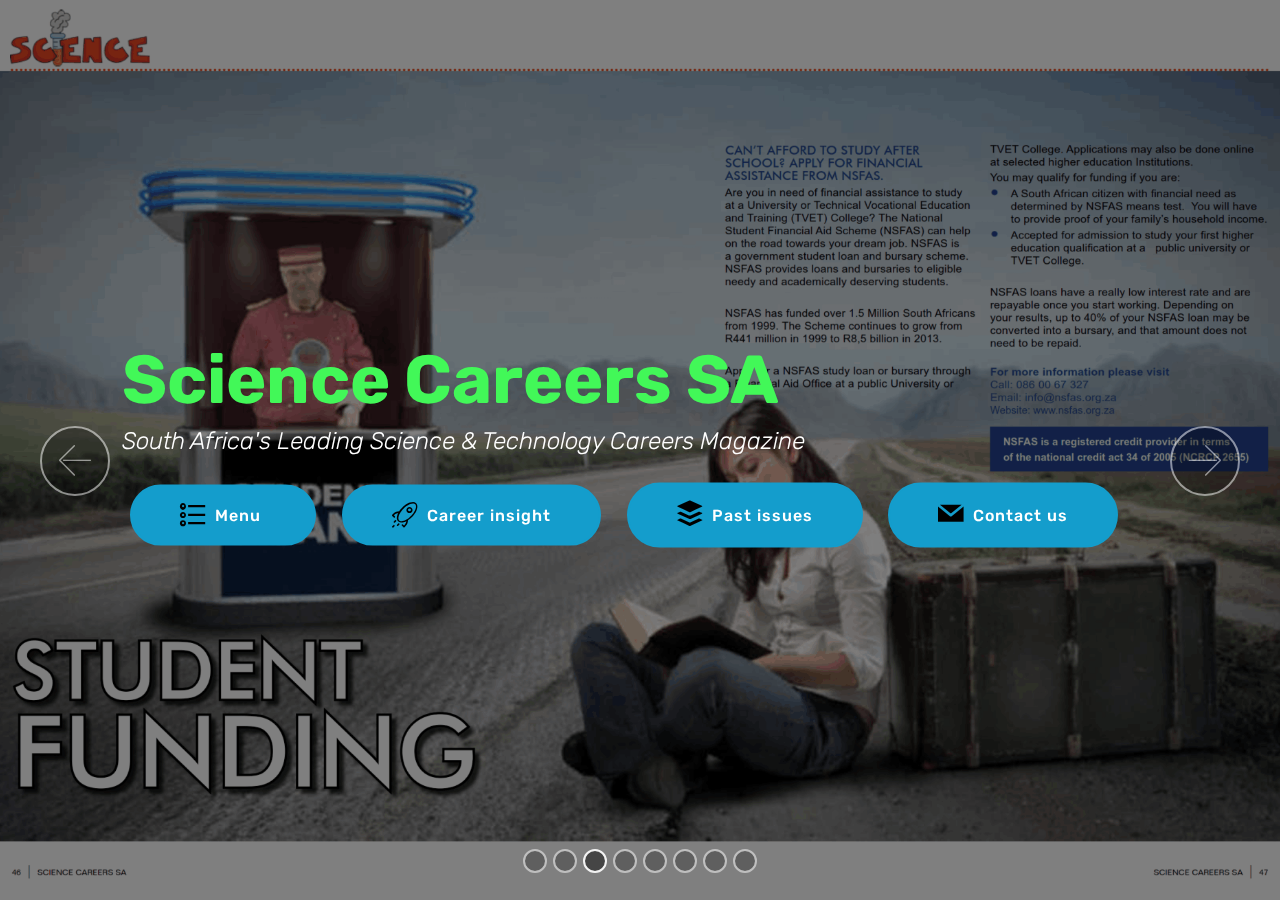
<file: index.html>
<!DOCTYPE html>
<html >
<head>
  <!-- Site made with Mobirise Website Builder v4.9.3, https://mobirise.com -->
  <meta charset="UTF-8">
  <meta http-equiv="X-UA-Compatible" content="IE=edge">
  <meta name="generator" content="Mobirise v4.9.3, mobirise.com">
  <meta name="viewport" content="width=device-width, initial-scale=1, minimum-scale=1">
  <link rel="shortcut icon" href="assets/images/scsa-logo-with-partners-001-128x60.png" type="image/x-icon">
  <meta name="description" content="">
  <title>Home</title>
  <link rel="stylesheet" href="assets/web/assets/mobirise-icons2/mobirise2.css">
  <link rel="stylesheet" href="assets/web/assets/mobirise-icons-bold/mobirise-icons-bold.css">
  <link rel="stylesheet" href="assets/web/assets/mobirise-icons/mobirise-icons.css">
  <link rel="stylesheet" href="assets/tether/tether.min.css">
  <link rel="stylesheet" href="assets/bootstrap/css/bootstrap.min.css">
  <link rel="stylesheet" href="assets/bootstrap/css/bootstrap-grid.min.css">
  <link rel="stylesheet" href="assets/bootstrap/css/bootstrap-reboot.min.css">
  <link rel="stylesheet" href="assets/animatecss/animate.min.css">
  <link rel="stylesheet" href="assets/socicon/css/styles.css">
  <link rel="stylesheet" href="assets/theme/css/style.css">
  <link rel="stylesheet" href="assets/mobirise/css/mbr-additional.css" type="text/css">
  
  <link rel="amphtml" href="http://www.sciencecareerssa.co.za/" >
  
  
</head>
<body>
  <section class="carousel slide cid-ridgNLi6Ng" data-interval="false" id="slider1-a">

    

    <div class="full-screen"><div class="mbr-slider slide carousel" data-pause="true" data-keyboard="false" data-ride="carousel" data-interval="3000"><ol class="carousel-indicators"><li data-app-prevent-settings="" data-target="#slider1-a" data-slide-to="0"></li><li data-app-prevent-settings="" data-target="#slider1-a" data-slide-to="1"></li><li data-app-prevent-settings="" data-target="#slider1-a" class=" active" data-slide-to="2"></li><li data-app-prevent-settings="" data-target="#slider1-a" data-slide-to="3"></li><li data-app-prevent-settings="" data-target="#slider1-a" data-slide-to="4"></li><li data-app-prevent-settings="" data-target="#slider1-a" data-slide-to="5"></li><li data-app-prevent-settings="" data-target="#slider1-a" data-slide-to="6"></li><li data-app-prevent-settings="" data-target="#slider1-a" data-slide-to="7"></li></ol><div class="carousel-inner" role="listbox"><div class="carousel-item slider-fullscreen-image" data-bg-video-slide="false" style="background-image: url(assets/images/taufeeq-geologist-1-2000x1310.png);"><div class="container container-slide"><div class="image_wrapper"><div class="mbr-overlay"></div><img src="assets/images/taufeeq-geologist-1-2000x1310.png"><div class="carousel-caption justify-content-center"><div class="col-10 align-left"><h2 class="mbr-fonts-style display-1"><strong>Science Careers SA</strong></h2><p class="lead mbr-text mbr-fonts-style display-5"><em>South Africa's Leading Science &amp; Technology Careers Magazine</em></p><div class="mbr-section-btn" buttons="0"><a class="btn display-4 btn-warning" href="https://mobirise.com"><span class="mobi-mbri mobi-mbri-bulleted-list mbr-iconfont mbr-iconfont-btn" style="color: rgb(0, 0, 0);"></span>Menu&nbsp;</a> <a class="btn display-4 btn-warning" href="https://mobirise.com"><span class="mbrib-rocket mbr-iconfont mbr-iconfont-btn" style="color: rgb(0, 0, 0);"></span>Career Junction</a> <a class="btn display-4 btn-warning" href="https://mobirise.com"><span class="socicon socicon-buffer mbr-iconfont mbr-iconfont-btn" style="color: rgb(0, 0, 0);"></span>Past issues</a> <a class="btn display-4 btn-warning" href="https://mobirise.com"><span class="socicon socicon-mail mbr-iconfont mbr-iconfont-btn" style="color: rgb(0, 0, 0);"></span>Contact Us</a>   </div></div></div></div></div></div><div class="carousel-item slider-fullscreen-image" data-bg-video-slide="false" style="background-image: url(assets/images/phumi-commercial-diver-1-2000x1310.png);"><div class="container container-slide"><div class="image_wrapper"><div class="mbr-overlay"></div><img src="assets/images/phumi-commercial-diver-1-2000x1310.png"><div class="carousel-caption justify-content-center"><div class="col-10 align-left"><h2 class="mbr-fonts-style display-1"><strong>Science Careers SA</strong></h2><p class="lead mbr-text mbr-fonts-style display-5"><em>South Africa's Leading Science &amp; Technology Careers Magazine</em></p><div class="mbr-section-btn" buttons="0"><a class="btn display-4 btn-warning" href="https://mobirise.com"><span class="mobi-mbri mobi-mbri-bulleted-list mbr-iconfont mbr-iconfont-btn" style="color: rgb(0, 0, 0);"></span>Menu&nbsp;</a> <a class="btn display-4 btn-warning" href="https://mobirise.com"><span class="mbrib-rocket mbr-iconfont mbr-iconfont-btn" style="color: rgb(0, 0, 0);"></span>Career Junction</a> <a class="btn display-4 btn-warning" href="https://mobirise.com"><span class="socicon socicon-buffer mbr-iconfont mbr-iconfont-btn" style="color: rgb(0, 0, 0);"></span>Past issues</a> <a class="btn display-4 btn-warning" href="https://mobirise.com"><span class="socicon socicon-mail mbr-iconfont mbr-iconfont-btn" style="color: rgb(0, 0, 0);"></span>Contact Us</a>  </div></div></div></div></div></div><div class="carousel-item slider-fullscreen-image active" data-bg-video-slide="false" style="background-image: url(assets/images/student-funding-1-2000x1310.png);"><div class="container container-slide"><div class="image_wrapper"><div class="mbr-overlay"></div><img src="assets/images/student-funding-1-2000x1310.png"><div class="carousel-caption justify-content-center"><div class="col-10 align-left"><h2 class="mbr-fonts-style display-1"><strong>Science Careers SA</strong></h2><p class="lead mbr-text mbr-fonts-style display-5"><em>South Africa's Leading Science &amp; Technology Careers Magazine</em></p><div class="mbr-section-btn" buttons="0"> <a class="btn  display-4 btn-warning" href="https://mobirise.com"><span class="mobi-mbri mobi-mbri-bulleted-list mbr-iconfont mbr-iconfont-btn" style="color: rgb(0, 0, 0);"></span>Menu&nbsp;</a> <a class="btn  display-4 btn-warning" href="https://mobirise.com"><span class="mbrib-rocket mbr-iconfont mbr-iconfont-btn" style="color: rgb(0, 0, 0);"></span>Career insight</a> <a class="btn  display-4 btn-warning" href="https://mobirise.com"><span class="socicon socicon-buffer mbr-iconfont mbr-iconfont-btn" style="color: rgb(0, 0, 0);"></span>Past issues</a> <a class="btn  display-4 btn-warning" href="https://mobirise.com"><span class="socicon socicon-mail mbr-iconfont mbr-iconfont-btn" style="color: rgb(0, 0, 0);"></span>Contact us</a> </div></div></div></div></div></div><div class="carousel-item slider-fullscreen-image" data-bg-video-slide="false" style="background-image: url(assets/images/jaclyn-senior-section-ranger-1-2000x1310.png);"><div class="container container-slide"><div class="image_wrapper"><div class="mbr-overlay"></div><img src="assets/images/jaclyn-senior-section-ranger-1-2000x1310.png"><div class="carousel-caption justify-content-center"><div class="col-10 align-left"><h2 class="mbr-fonts-style display-1"><strong>Science Careers SA</strong></h2><p class="lead mbr-text mbr-fonts-style display-5"><em>South Africa's Leading Science &amp; Technology Careers Magazine</em></p><div class="mbr-section-btn" buttons="0"> <a class="btn  display-4 btn-warning" href="https://mobirise.com"><span class="mobi-mbri mobi-mbri-bulleted-list mbr-iconfont mbr-iconfont-btn" style="color: rgb(0, 0, 0);"></span>Menu&nbsp;</a> <a class="btn  display-4 btn-warning" href="https://mobirise.com"><span class="mbrib-rocket mbr-iconfont mbr-iconfont-btn" style="color: rgb(0, 0, 0);"></span>Career Junction</a> <a class="btn  display-4 btn-warning" href="https://mobirise.com"><span class="socicon socicon-buffer mbr-iconfont mbr-iconfont-btn" style="color: rgb(0, 0, 0);"></span>Past issues</a> <a class="btn  display-4 btn-warning" href="https://mobirise.com"><span class="socicon socicon-mail mbr-iconfont mbr-iconfont-btn" style="color: rgb(0, 0, 0);"></span>Contact Us</a> </div></div></div></div></div></div><div class="carousel-item slider-fullscreen-image" data-bg-video-slide="false" style="background-image: url(assets/images/roscoe-mclean-robotics-mechatronics-1-2000x1310.png);"><div class="container container-slide"><div class="image_wrapper"><div class="mbr-overlay"></div><img src="assets/images/roscoe-mclean-robotics-mechatronics-1-2000x1310.png"><div class="carousel-caption justify-content-center"><div class="col-10 align-left"><h2 class="mbr-fonts-style display-1"><strong>Science Careers SA</strong></h2><p class="lead mbr-text mbr-fonts-style display-5"><em>South Africa's Leading Science &amp; Technology Careers Magazine</em></p><div class="mbr-section-btn" buttons="0"><a class="btn display-4 btn-warning" href="https://mobirise.com"><span class="mobi-mbri mobi-mbri-bulleted-list mbr-iconfont mbr-iconfont-btn" style="color: rgb(0, 0, 0);"></span>Menu&nbsp;</a> <a class="btn display-4 btn-warning" href="https://mobirise.com"><span class="mbrib-rocket mbr-iconfont mbr-iconfont-btn" style="color: rgb(0, 0, 0);"></span>Career Junction</a> <a class="btn display-4 btn-warning" href="https://mobirise.com"><span class="socicon socicon-buffer mbr-iconfont mbr-iconfont-btn" style="color: rgb(0, 0, 0);"></span>Past issues</a> <a class="btn display-4 btn-warning" href="https://mobirise.com"><span class="socicon socicon-mail mbr-iconfont mbr-iconfont-btn" style="color: rgb(0, 0, 0);"></span>Contact Us</a>   </div></div></div></div></div></div><div class="carousel-item slider-fullscreen-image" data-bg-video-slide="false" style="background-image: url(assets/images/3d-mapping-of-the-universe-1-2000x1310.png);"><div class="container container-slide"><div class="image_wrapper"><div class="mbr-overlay" style="background-color: rgb(0, 0, 0);"></div><img src="assets/images/3d-mapping-of-the-universe-1-2000x1310.png"><div class="carousel-caption justify-content-center"><div class="col-10 align-left"><h2 class="mbr-fonts-style display-1"><strong><em>Science Careers SA</em></strong></h2><p class="lead mbr-text mbr-fonts-style display-5"><em>South Africa's Leading Science &amp; Technology Careers Magazine</em></p><div class="mbr-section-btn" buttons="0"><a class="btn display-4 btn-warning" href="https://mobirise.com"><span class="mobi-mbri mobi-mbri-bulleted-list mbr-iconfont mbr-iconfont-btn" style="color: rgb(0, 0, 0);"></span>Menu&nbsp;</a> <a class="btn display-4 btn-warning" href="https://mobirise.com"><span class="mbrib-rocket mbr-iconfont mbr-iconfont-btn" style="color: rgb(0, 0, 0);"></span>Career Junction</a> <a class="btn display-4 btn-warning" href="https://mobirise.com"><span class="socicon socicon-buffer mbr-iconfont mbr-iconfont-btn" style="color: rgb(0, 0, 0);"></span>Past issues</a> <a class="btn display-4 btn-warning" href="https://mobirise.com"><span class="socicon socicon-mail mbr-iconfont mbr-iconfont-btn" style="color: rgb(0, 0, 0);"></span>Contact Us</a>   </div></div></div></div></div></div><div class="carousel-item slider-fullscreen-image" data-bg-video-slide="false" style="background-image: url(assets/images/non-destructive-2000x1310.png);"><div class="container container-slide"><div class="image_wrapper"><div class="mbr-overlay" style="opacity: 0; background-color: rgb(20, 157, 204);"></div><img src="assets/images/non-destructive-2000x1310.png"><div class="carousel-caption justify-content-center"><div class="col-10 align-left"><h2 class="mbr-fonts-style display-1"><strong>Science Careers SA</strong></h2><p class="lead mbr-text mbr-fonts-style display-5"><em>South Africa's Leading Science &amp; Technology Careers Magazine</em></p><div class="mbr-section-btn" buttons="0">  <a class="btn display-4 btn-warning" href="https://mobirise.com"><span class="mobi-mbri mobi-mbri-bulleted-list mbr-iconfont mbr-iconfont-btn" style="color: rgb(0, 0, 0);"></span>Menu</a> <a class="btn display-4 btn-warning" href="https://mobirise.com"><span class="mbrib-rocket mbr-iconfont mbr-iconfont-btn" style="color: rgb(0, 0, 0);"></span>Career Junction</a> <a class="btn display-4 btn-warning" href="https://mobirise.com"><span class="socicon socicon-buffer mbr-iconfont mbr-iconfont-btn" style="color: rgb(0, 0, 0);"></span>Past issues</a> <a class="btn display-4 btn-warning" href="https://mobirise.com"><span class="socicon socicon-mail mbr-iconfont mbr-iconfont-btn" style="color: rgb(0, 0, 0);"></span>Contact Us</a>    </div></div></div></div></div></div><div class="carousel-item slider-fullscreen-image" data-bg-video-slide="false" style="background-image: url(assets/images/west-coast-fossil-park-1-2000x1310.png);"><div class="container container-slide"><div class="image_wrapper"><div class="mbr-overlay"></div><img src="assets/images/west-coast-fossil-park-1-2000x1310.png"><div class="carousel-caption justify-content-center"><div class="col-10 align-left"><h2 class="mbr-fonts-style display-1"><strong>Science Careers SA</strong></h2><p class="lead mbr-text mbr-fonts-style display-5"><em>South Africa's Leading Science &amp; Technology Careers Magazine</em></p><div class="mbr-section-btn" buttons="0"> <a class="btn display-4 btn-warning" href="https://mobirise.com"><span class="mobi-mbri mobi-mbri-bulleted-list mbr-iconfont mbr-iconfont-btn" style="color: rgb(0, 0, 0);"></span>Menu</a> <a class="btn display-4 btn-warning" href="https://mobirise.com"><span class="mbrib-rocket mbr-iconfont mbr-iconfont-btn" style="color: rgb(0, 0, 0);"></span>Career Junction</a> <a class="btn display-4 btn-warning" href="https://mobirise.com"><span class="socicon socicon-buffer mbr-iconfont mbr-iconfont-btn" style="color: rgb(0, 0, 0);"></span>Past issues</a> <a class="btn display-4 btn-warning" href="https://mobirise.com"><span class="socicon socicon-mail mbr-iconfont mbr-iconfont-btn" style="color: rgb(0, 0, 0);"></span>Contact Us</a>  </div></div></div></div></div></div></div><a data-app-prevent-settings="" class="carousel-control carousel-control-prev" role="button" data-slide="prev" href="#slider1-a"><span aria-hidden="true" class="mbri-left mbr-iconfont"></span><span class="sr-only">Previous</span></a><a data-app-prevent-settings="" class="carousel-control carousel-control-next" role="button" data-slide="next" href="#slider1-a"><span aria-hidden="true" class="mbri-right mbr-iconfont"></span><span class="sr-only">Next</span></a></div></div>

</section>

<section class="engine"><a href="https://mobirise.info/y">free html site templates</a></section><section class="footer3 cid-riesjX7UYT mbr-reveal" id="footer3-m">

    

    

    <div class="container">
        <div class="media-container-row content">
            <div class="col-md-2 col-sm-4">
                <div class="mb-3 img-logo">
                    <a href="https://mobirise.co/">
                         <img src="assets/images/cover-1-192x118.png" alt="Mobirise" title="">
                    </a>
                </div>
                <p class="mbr-fonts-style foot-logo display-4"><em>Science Careers SA&nbsp;</em></p>
            </div>
            <div class="col-md-3 col-sm-4">
                <p class="mb-4 mbr-fonts-style foot-title display-7"><strong>Company Information</strong></p>
                <p class="mbr-text mbr-links-column mbr-fonts-style display-7"><strong><b><b>Contact<a href="#" class="text-black">&nbsp;<b>us</b></a></b>
                    </b><br>Advertising Rates<br>Terms &amp; Conditions<br>Helpful Articles<br><b><a href="#" class="text-black"><b>Career</b></a>&nbsp;</b>Insight</strong></p>
            </div>
            <div class="col-md-3 col-sm-4">
                <p class="mb-4 mbr-fonts-style foot-title display-7"><strong>
                    Categories</strong></p>
                <p class="mbr-text mbr-fonts-style mbr-links-column display-7"><strong>Clients &amp; Partners</strong><br><strong><a href="#" class="text-black"><b>Design</b></a>
                    </strong><br><strong>Learner Competitions&nbsp;<br>Fields of&nbsp;<a href="#" class="text-black"><b>Science</b></a>
                    <br>Psychometric &amp; Aptitude tests</strong></p>
            </div>
            <div class="col-md-4 col-sm-12">
                <p class="mb-4 mbr-fonts-style foot-title display-7"><strong>
                    Subscribe to our Magazine</strong></p>
                <p class="mbr-text form-text mbr-fonts-style display-7"><strong>
                    Get monthly updates and free resources.
                </strong></p>
                <div class="media-container-column" data-form-type="formoid">
                    <div data-form-alert="" hidden="" class="align-center">Thanks for filling out the form!</div>

                    <form class="form-inline" action="https://mobirise.com/" method="post" data-form-title="Mobirise Form">
                        <input type="hidden" value="klOD91LOUtzLFpMtO/TourhSEIxaiqzZieRAh4bvZIqTJGyBGDX5sXpoVMBkYciIceG3G5HOT9HYOFPgmv7KnL+WzwO8rc3Whehb5kb8H+0t8J16jyRHu0Pqqnf852V5" data-form-email="true">
                        <div class="form-group">
                            <input type="email" class="form-control input-sm input-inverse my-2" name="email" required="" data-form-field="Email" placeholder="Email" id="email-footer3-m">
                        </div>
                        <div class="input-group-btn m-2"><button href="" class="btn btn-warning display-4" type="submit" role="button"><span class="socicon socicon-mail mbr-iconfont mbr-iconfont-btn" style="color: rgb(0, 0, 0);"></span>Subscribe</button></div>
                    </form>
                </div>

            </div>
        </div>
        <div class="footer-lower">
            <div class="media-container-row">
                <div class="col-sm-12">
                    <hr>
                </div>
            </div>
            <div class="media-container-row">
                <div class="col-sm-6 copyright">
                    <p class="mbr-text mbr-fonts-style display-7">
                        © Copyright 2015 Science Careers SA Pty Ltd &nbsp;Reg. 2015/375205/07<br>&nbsp; &nbsp; Sole member (C.N. Peters) - All Rights Reserved.</p>
                </div>
                <div class="col-md-6">
                    <div class="social-list align-right">
                        <div class="soc-item">
                            <a href="https://twitter.com/charlton_peters" target="_blank">
                                <span class="mbr-iconfont mbr-iconfont-social socicon-twitter socicon" style="color: rgb(20, 157, 204); fill: rgb(20, 157, 204);"></span>
                            </a>
                        </div>
                        <div class="soc-item">
                            <a href="https://www.facebook.com/pages/Mobirise/1616226671953247" target="_blank">
                                <span class="mbr-iconfont mbr-iconfont-social socicon-facebook socicon" style="color: rgb(15, 118, 153); fill: rgb(15, 118, 153);"></span>
                            </a>
                        </div>
                        <div class="soc-item">
                            <a href="https://www.linkedin.com/feed/ " target="_blank">
                                <span class="mbr-iconfont mbr-iconfont-social socicon-linkedin socicon" style="color: rgb(15, 118, 153); fill: rgb(15, 118, 153);"></span>
                            </a>
                        </div>
                        <div class="soc-item">
                            <a href="https://instagram.com/mobirise" target="_blank">
                                <span class="mbr-iconfont mbr-iconfont-social socicon-instagram socicon" style="color: rgb(204, 41, 82); fill: rgb(204, 41, 82);"></span>
                            </a>
                        </div>
                        <div class="soc-item">
                            <a href="https://plus.google.com/u/0/+Mobirise" target="_blank">
                                <span class="mbr-iconfont mbr-iconfont-social socicon-googleplus socicon" style="color: rgb(255, 51, 102); fill: rgb(255, 51, 102);"></span>
                            </a>
                        </div>
                        <div class="soc-item">
                            <a href="https://www.facebook.com/sciencecareerssahome.co.za/ " target="_blank">
                                <span class="mbr-iconfont mbr-iconfont-social socicon-google-scholar socicon" style="color: rgb(15, 118, 153); fill: rgb(15, 118, 153);"></span>
                            </a>
                        </div>
                    </div>
                </div>
            </div>
        </div>
    </div>
</section>


  <script src="assets/web/assets/jquery/jquery.min.js"></script>
  <script src="assets/tether/tether.min.js"></script>
  <script src="assets/popper/popper.min.js"></script>
  <script src="assets/bootstrap/js/bootstrap.min.js"></script>
  <script src="assets/vimeoplayer/jquery.mb.vimeo_player.js"></script>
  <script src="assets/bootstrapcarouselswipe/bootstrap-carousel-swipe.js"></script>
  <script src="assets/viewportchecker/jquery.viewportchecker.js"></script>
  <script src="assets/ytplayer/jquery.mb.ytplayer.min.js"></script>
  <script src="assets/smoothscroll/smooth-scroll.js"></script>
  <script src="assets/theme/js/script.js"></script>
  <script src="assets/formoid/formoid.min.js"></script>
  <script src="assets/slidervideo/script.js"></script>
  
  
 <div id="scrollToTop" class="scrollToTop mbr-arrow-up"><a style="text-align: center;"><i class="mbr-arrow-up-icon mbr-arrow-up-icon-cm cm-icon cm-icon-smallarrow-up"></i></a></div>
    <input name="animation" type="hidden">
  </body>
</html>
</file>
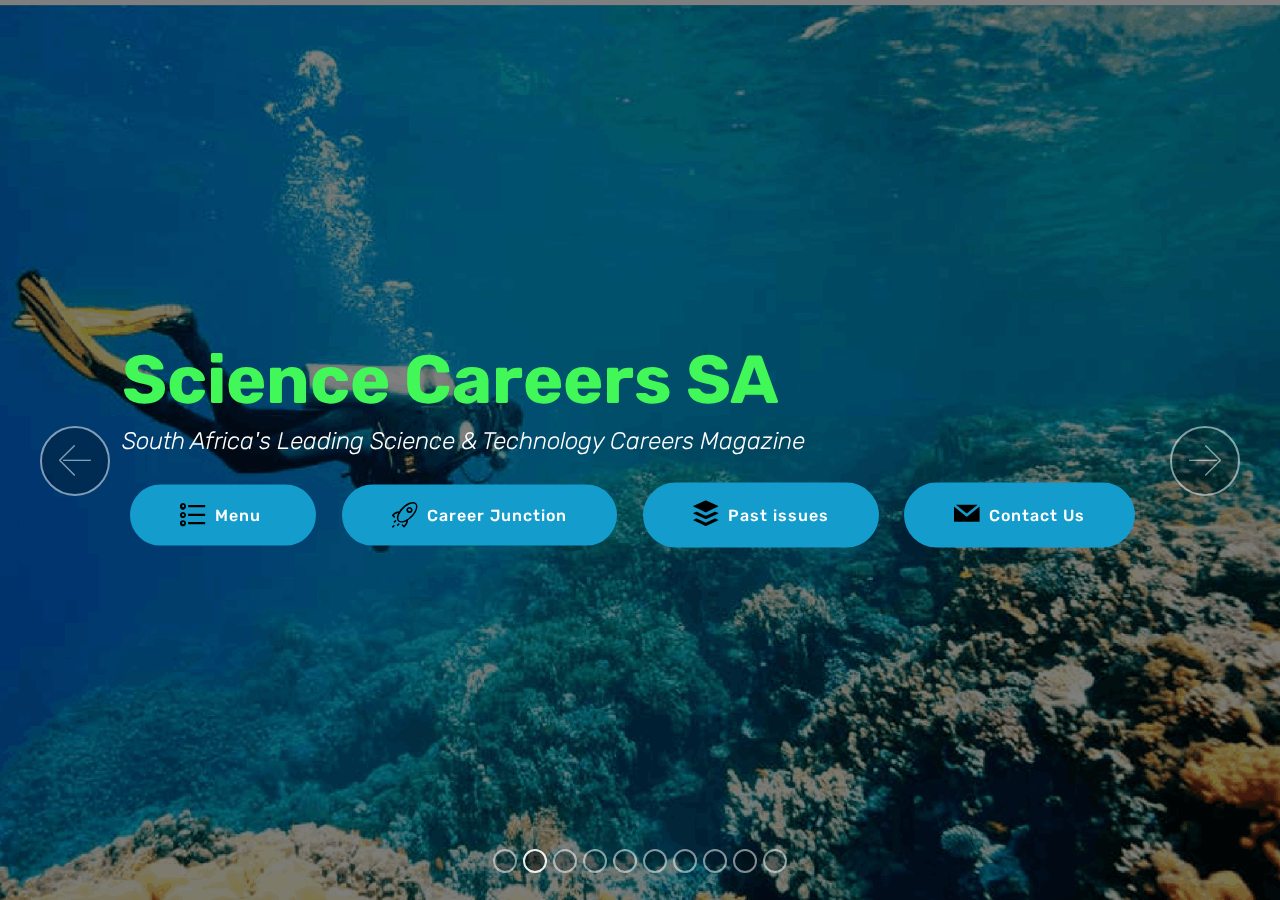
<file: page2.html>
<!DOCTYPE html>
<html >
<head>
  <!-- Site made with Mobirise Website Builder v4.9.3, https://mobirise.com -->
  <meta charset="UTF-8">
  <meta http-equiv="X-UA-Compatible" content="IE=edge">
  <meta name="generator" content="Mobirise v4.9.3, mobirise.com">
  <meta name="viewport" content="width=device-width, initial-scale=1, minimum-scale=1">
  <link rel="shortcut icon" href="assets/images/scsa-logo-with-partners-001-128x60.png" type="image/x-icon">
  <meta name="description" content="Every regional issue of Science Careers SA Magazine comprises of appoximately 80-100 pages and regularly features South Africa's leading tertiary educational providers from both Public and Private sector. ">
  <title>Media Partners & Advertisers</title>
  <link rel="stylesheet" href="assets/web/assets/mobirise-icons2/mobirise2.css">
  <link rel="stylesheet" href="assets/web/assets/mobirise-icons-bold/mobirise-icons-bold.css">
  <link rel="stylesheet" href="assets/web/assets/mobirise-icons/mobirise-icons.css">
  <link rel="stylesheet" href="assets/tether/tether.min.css">
  <link rel="stylesheet" href="assets/bootstrap/css/bootstrap.min.css">
  <link rel="stylesheet" href="assets/bootstrap/css/bootstrap-grid.min.css">
  <link rel="stylesheet" href="assets/bootstrap/css/bootstrap-reboot.min.css">
  <link rel="stylesheet" href="assets/animatecss/animate.min.css">
  <link rel="stylesheet" href="assets/socicon/css/styles.css">
  <link rel="stylesheet" href="assets/theme/css/style.css">
  <link rel="stylesheet" href="assets/mobirise/css/mbr-additional.css" type="text/css">
  
  <link rel="amphtml" href="http://www.sciencecareerssa.co.za/page2.html" >
  
  
</head>
<body>
  <section class="carousel slide cid-ridgNLi6Ng" data-interval="false" id="slider1-a">

    

    <div class="full-screen"><div class="mbr-slider slide carousel" data-pause="true" data-keyboard="false" data-ride="carousel" data-interval="3000"><ol class="carousel-indicators"><li data-app-prevent-settings="" data-target="#slider1-a" data-slide-to="0"></li><li data-app-prevent-settings="" data-target="#slider1-a" class=" active" data-slide-to="1"></li><li data-app-prevent-settings="" data-target="#slider1-a" data-slide-to="2"></li><li data-app-prevent-settings="" data-target="#slider1-a" data-slide-to="3"></li><li data-app-prevent-settings="" data-target="#slider1-a" data-slide-to="4"></li><li data-app-prevent-settings="" data-target="#slider1-a" data-slide-to="5"></li><li data-app-prevent-settings="" data-target="#slider1-a" data-slide-to="6"></li><li data-app-prevent-settings="" data-target="#slider1-a" data-slide-to="7"></li><li data-app-prevent-settings="" data-target="#slider1-a" data-slide-to="8"></li><li data-app-prevent-settings="" data-target="#slider1-a" data-slide-to="9"></li></ol><div class="carousel-inner" role="listbox"><div class="carousel-item slider-fullscreen-image" data-bg-video-slide="false" style="background-image: url(assets/images/taufeeq-geologist-1-2000x1310.png);"><div class="container container-slide"><div class="image_wrapper"><div class="mbr-overlay"></div><img src="assets/images/taufeeq-geologist-1-2000x1310.png"><div class="carousel-caption justify-content-center"><div class="col-10 align-left"><h2 class="mbr-fonts-style display-1"><strong>Science Careers SA</strong></h2><p class="lead mbr-text mbr-fonts-style display-5"><em>South Africa's Leading Science &amp; Technology Careers Magazine</em></p><div class="mbr-section-btn" buttons="0"><a class="btn display-4 btn-warning" href="https://mobirise.com"><span class="mobi-mbri mobi-mbri-bulleted-list mbr-iconfont mbr-iconfont-btn" style="color: rgb(0, 0, 0);"></span>Menu&nbsp;</a> <a class="btn display-4 btn-warning" href="https://mobirise.com"><span class="mbrib-rocket mbr-iconfont mbr-iconfont-btn" style="color: rgb(0, 0, 0);"></span>Career Junction</a> <a class="btn display-4 btn-warning" href="https://mobirise.com"><span class="socicon socicon-buffer mbr-iconfont mbr-iconfont-btn" style="color: rgb(0, 0, 0);"></span>Past issues</a> <a class="btn display-4 btn-warning" href="https://mobirise.com"><span class="socicon socicon-mail mbr-iconfont mbr-iconfont-btn" style="color: rgb(0, 0, 0);"></span>Contact Us</a>   </div></div></div></div></div></div><div class="carousel-item slider-fullscreen-image active" data-bg-video-slide="false" style="background-image: url(assets/images/phumi-commercial-diver-001-1-2000x1310.png);"><div class="container container-slide"><div class="image_wrapper"><div class="mbr-overlay"></div><img src="assets/images/phumi-commercial-diver-001-1-2000x1310.png"><div class="carousel-caption justify-content-center"><div class="col-10 align-left"><h2 class="mbr-fonts-style display-1"><strong>Science Careers SA</strong></h2><p class="lead mbr-text mbr-fonts-style display-5"><em>South Africa's Leading Science &amp; Technology Careers Magazine</em></p><div class="mbr-section-btn" buttons="0"><a class="btn display-4 btn-warning" href="https://mobirise.com"><span class="mobi-mbri mobi-mbri-bulleted-list mbr-iconfont mbr-iconfont-btn" style="color: rgb(0, 0, 0);"></span>Menu&nbsp;</a> <a class="btn display-4 btn-warning" href="https://mobirise.com"><span class="mbrib-rocket mbr-iconfont mbr-iconfont-btn" style="color: rgb(0, 0, 0);"></span>Career Junction</a> <a class="btn display-4 btn-warning" href="https://mobirise.com"><span class="socicon socicon-buffer mbr-iconfont mbr-iconfont-btn" style="color: rgb(0, 0, 0);"></span>Past issues</a> <a class="btn display-4 btn-warning" href="https://mobirise.com"><span class="socicon socicon-mail mbr-iconfont mbr-iconfont-btn" style="color: rgb(0, 0, 0);"></span>Contact Us</a>  </div></div></div></div></div></div><div class="carousel-item slider-fullscreen-image" data-bg-video-slide="false" style="background-image: url(assets/images/34-3-2000x1125.jpg);"><div class="container container-slide"><div class="image_wrapper"><div class="mbr-overlay"></div><img src="assets/images/34-3-2000x1125.jpg"><div class="carousel-caption justify-content-center"><div class="col-10 align-left"><h2 class="mbr-fonts-style display-1"><strong>Science Careers SA</strong></h2><p class="lead mbr-text mbr-fonts-style display-5"><em>South Africa's Leading Science &amp; Technology Careers Magazine</em></p><div class="mbr-section-btn" buttons="0"> <a class="btn  display-4 btn-warning" href="https://mobirise.com"><span class="mobi-mbri mobi-mbri-bulleted-list mbr-iconfont mbr-iconfont-btn" style="color: rgb(0, 0, 0);"></span>Menu&nbsp;</a> <a class="btn  display-4 btn-warning" href="page6.html"><span class="mbrib-rocket mbr-iconfont mbr-iconfont-btn" style="color: rgb(0, 0, 0);"></span>Career insight</a> <a class="btn  display-4 btn-warning" href="https://mobirise.com"><span class="socicon socicon-buffer mbr-iconfont mbr-iconfont-btn" style="color: rgb(0, 0, 0);"></span>Past issues</a> <a class="btn  display-4 btn-warning" href="https://mobirise.com"><span class="socicon socicon-mail mbr-iconfont mbr-iconfont-btn" style="color: rgb(0, 0, 0);"></span>Contact us</a> </div></div></div></div></div></div><div class="carousel-item slider-fullscreen-image" data-bg-video-slide="false" style="background-image: url(assets/images/jaclyn-senior-section-ranger-1-2000x1310.png);"><div class="container container-slide"><div class="image_wrapper"><div class="mbr-overlay"></div><img src="assets/images/jaclyn-senior-section-ranger-1-2000x1310.png"><div class="carousel-caption justify-content-center"><div class="col-10 align-left"><h2 class="mbr-fonts-style display-1"><strong>Science Careers SA</strong></h2><p class="lead mbr-text mbr-fonts-style display-5"><em>South Africa's Leading Science &amp; Technology Careers Magazine</em></p><div class="mbr-section-btn" buttons="0"> <a class="btn  display-4 btn-warning" href="https://mobirise.com"><span class="mobi-mbri mobi-mbri-bulleted-list mbr-iconfont mbr-iconfont-btn" style="color: rgb(0, 0, 0);"></span>Menu&nbsp;</a> <a class="btn  display-4 btn-warning" href="https://mobirise.com"><span class="mbrib-rocket mbr-iconfont mbr-iconfont-btn" style="color: rgb(0, 0, 0);"></span>Career Junction</a> <a class="btn  display-4 btn-warning" href="https://mobirise.com"><span class="socicon socicon-buffer mbr-iconfont mbr-iconfont-btn" style="color: rgb(0, 0, 0);"></span>Past issues</a> <a class="btn  display-4 btn-warning" href="https://mobirise.com"><span class="socicon socicon-mail mbr-iconfont mbr-iconfont-btn" style="color: rgb(0, 0, 0);"></span>Contact Us</a> </div></div></div></div></div></div><div class="carousel-item slider-fullscreen-image" data-bg-video-slide="false" style="background-image: url(assets/images/roscoe-mclean-robotics-mechatronics-1-2000x1310.png);"><div class="container container-slide"><div class="image_wrapper"><div class="mbr-overlay"></div><img src="assets/images/roscoe-mclean-robotics-mechatronics-1-2000x1310.png"><div class="carousel-caption justify-content-center"><div class="col-10 align-left"><h2 class="mbr-fonts-style display-1"><strong>Science Careers SA</strong></h2><p class="lead mbr-text mbr-fonts-style display-5"><em>South Africa's Leading Science &amp; Technology Careers Magazine</em></p><div class="mbr-section-btn" buttons="0"><a class="btn display-4 btn-warning" href="https://mobirise.com"><span class="mobi-mbri mobi-mbri-bulleted-list mbr-iconfont mbr-iconfont-btn" style="color: rgb(0, 0, 0);"></span>Menu&nbsp;</a> <a class="btn display-4 btn-warning" href="https://mobirise.com"><span class="mbrib-rocket mbr-iconfont mbr-iconfont-btn" style="color: rgb(0, 0, 0);"></span>Career Junction</a> <a class="btn display-4 btn-warning" href="https://mobirise.com"><span class="socicon socicon-buffer mbr-iconfont mbr-iconfont-btn" style="color: rgb(0, 0, 0);"></span>Past issues</a> <a class="btn display-4 btn-warning" href="https://mobirise.com"><span class="socicon socicon-mail mbr-iconfont mbr-iconfont-btn" style="color: rgb(0, 0, 0);"></span>Contact Us</a>   </div></div></div></div></div></div><div class="carousel-item slider-fullscreen-image" data-bg-video-slide="false" style="background-image: url(assets/images/3d-mapping-of-the-universe-1-2000x1310.png);"><div class="container container-slide"><div class="image_wrapper"><div class="mbr-overlay" style="background-color: rgb(0, 0, 0);"></div><img src="assets/images/3d-mapping-of-the-universe-1-2000x1310.png"><div class="carousel-caption justify-content-center"><div class="col-10 align-left"><h2 class="mbr-fonts-style display-1"><strong><em>Science Careers SA</em></strong></h2><p class="lead mbr-text mbr-fonts-style display-5"><em>South Africa's Leading Science &amp; Technology Careers Magazine</em></p><div class="mbr-section-btn" buttons="0"><a class="btn display-4 btn-warning" href="https://mobirise.com"><span class="mobi-mbri mobi-mbri-bulleted-list mbr-iconfont mbr-iconfont-btn" style="color: rgb(0, 0, 0);"></span>Menu&nbsp;</a> <a class="btn display-4 btn-warning" href="https://mobirise.com"><span class="mbrib-rocket mbr-iconfont mbr-iconfont-btn" style="color: rgb(0, 0, 0);"></span>Career Junction</a> <a class="btn display-4 btn-warning" href="https://mobirise.com"><span class="socicon socicon-buffer mbr-iconfont mbr-iconfont-btn" style="color: rgb(0, 0, 0);"></span>Past issues</a> <a class="btn display-4 btn-warning" href="https://mobirise.com"><span class="socicon socicon-mail mbr-iconfont mbr-iconfont-btn" style="color: rgb(0, 0, 0);"></span>Contact Us</a>   </div></div></div></div></div></div><div class="carousel-item slider-fullscreen-image" data-bg-video-slide="false" style="background-image: url(assets/images/rudi-non-destructive-technician-1-2000x1310.png);"><div class="container container-slide"><div class="image_wrapper"><div class="mbr-overlay" style="opacity: 0; background-color: rgb(20, 157, 204);"></div><img src="assets/images/rudi-non-destructive-technician-1-2000x1310.png"><div class="carousel-caption justify-content-center"><div class="col-10 align-left"><h2 class="mbr-fonts-style display-1"><strong>Science Careers SA</strong></h2><p class="lead mbr-text mbr-fonts-style display-5"><em>South Africa's Leading Science &amp; Technology Careers Magazine</em></p><div class="mbr-section-btn" buttons="0">  <a class="btn display-4 btn-warning" href="https://mobirise.com"><span class="mobi-mbri mobi-mbri-bulleted-list mbr-iconfont mbr-iconfont-btn" style="color: rgb(0, 0, 0);"></span>Menu</a> <a class="btn display-4 btn-warning" href="https://mobirise.com"><span class="mbrib-rocket mbr-iconfont mbr-iconfont-btn" style="color: rgb(0, 0, 0);"></span>Career Junction</a> <a class="btn display-4 btn-warning" href="https://mobirise.com"><span class="socicon socicon-buffer mbr-iconfont mbr-iconfont-btn" style="color: rgb(0, 0, 0);"></span>Past issues</a> <a class="btn display-4 btn-warning" href="https://mobirise.com"><span class="socicon socicon-mail mbr-iconfont mbr-iconfont-btn" style="color: rgb(0, 0, 0);"></span>Contact Us</a>    </div></div></div></div></div></div><div class="carousel-item slider-fullscreen-image" data-bg-video-slide="false" style="background-image: url(assets/images/07-wwp-2-2000x1250.jpg);"><div class="container container-slide"><div class="image_wrapper"><div class="mbr-overlay"></div><img src="assets/images/07-wwp-2-2000x1250.jpg"><div class="carousel-caption justify-content-center"><div class="col-10 align-left"><h2 class="mbr-fonts-style display-1"><strong>Science Careers SA</strong></h2><p class="lead mbr-text mbr-fonts-style display-5"><em>South Africa's Leading Science &amp; Technology Careers Magazine</em></p><div class="mbr-section-btn" buttons="0"> <a class="btn display-4 btn-warning" href="https://mobirise.com"><span class="mobi-mbri mobi-mbri-bulleted-list mbr-iconfont mbr-iconfont-btn" style="color: rgb(0, 0, 0);"></span>Menu</a> <a class="btn display-4 btn-warning" href="https://mobirise.com"><span class="mbrib-rocket mbr-iconfont mbr-iconfont-btn" style="color: rgb(0, 0, 0);"></span>Career Junction</a> <a class="btn display-4 btn-warning" href="https://mobirise.com"><span class="socicon socicon-buffer mbr-iconfont mbr-iconfont-btn" style="color: rgb(0, 0, 0);"></span>Past issues</a> <a class="btn display-4 btn-warning" href="https://mobirise.com"><span class="socicon socicon-mail mbr-iconfont mbr-iconfont-btn" style="color: rgb(0, 0, 0);"></span>Contact Us</a>  </div></div></div></div></div></div><div class="carousel-item slider-fullscreen-image" data-bg-video-slide="false" style="background-image: url(assets/images/19-1920x1080.jpg);"><div class="container container-slide"><div class="image_wrapper"><div class="mbr-overlay"></div><img src="assets/images/19-1920x1080.jpg"><div class="carousel-caption justify-content-center"><div class="col-10 align-left"><h2 class="mbr-fonts-style display-1"><strong>Science Careers SA</strong></h2><p class="lead mbr-text mbr-fonts-style display-5"><em>South Africa's Leading Science &amp; Technology Careers Magazine</em></p><div class="mbr-section-btn" buttons="0"> <a class="btn  display-4 btn-warning" href="https://mobirise.com"><span class="mobi-mbri mobi-mbri-bulleted-list mbr-iconfont mbr-iconfont-btn" style="color: rgb(0, 0, 0);"></span>Menu&nbsp;</a> <a class="btn  display-4 btn-warning" href="https://mobirise.com"><span class="mbrib-rocket mbr-iconfont mbr-iconfont-btn" style="color: rgb(0, 0, 0);"></span>Career Junction</a> <a class="btn  display-4 btn-warning" href="https://mobirise.com"><span class="socicon socicon-buffer mbr-iconfont mbr-iconfont-btn" style="color: rgb(0, 0, 0);"></span>Past issues</a> <a class="btn  display-4 btn-warning" href="https://mobirise.com"><span class="socicon socicon-mail mbr-iconfont mbr-iconfont-btn" style="color: rgb(0, 0, 0);"></span>Contact Us</a> </div></div></div></div></div></div><div class="carousel-item slider-fullscreen-image" data-bg-video-slide="false" style="background-image: url(assets/images/88-1920x1080.jpg);"><div class="container container-slide"><div class="image_wrapper"><div class="mbr-overlay"></div><img src="assets/images/88-1920x1080.jpg"><div class="carousel-caption justify-content-center"><div class="col-10 align-left"><h2 class="mbr-fonts-style display-1"><strong>Science Careers SA</strong></h2><p class="lead mbr-text mbr-fonts-style display-5"><em>South Africa's Leading Science &amp; Technology Careers Magazine</em></p><div class="mbr-section-btn" buttons="0"> <a class="btn  display-4 btn-warning" href="https://mobirise.com"><span class="mobi-mbri mobi-mbri-bulleted-list mbr-iconfont mbr-iconfont-btn" style="color: rgb(0, 0, 0);"></span>Menu&nbsp;</a> <a class="btn  display-4 btn-warning" href="page6.html"><span class="mbrib-rocket mbr-iconfont mbr-iconfont-btn" style="color: rgb(0, 0, 0);"></span>Career insight</a> <a class="btn  display-4 btn-warning" href="https://mobirise.com"><span class="socicon socicon-buffer mbr-iconfont mbr-iconfont-btn" style="color: rgb(0, 0, 0);"></span>Past issues</a> <a class="btn  display-4 btn-warning" href="https://mobirise.com"><span class="socicon socicon-mail mbr-iconfont mbr-iconfont-btn" style="color: rgb(0, 0, 0);"></span>Contact us</a> </div></div></div></div></div></div></div><a data-app-prevent-settings="" class="carousel-control carousel-control-prev" role="button" data-slide="prev" href="#slider1-a"><span aria-hidden="true" class="mbri-left mbr-iconfont"></span><span class="sr-only">Previous</span></a><a data-app-prevent-settings="" class="carousel-control carousel-control-next" role="button" data-slide="next" href="#slider1-a"><span aria-hidden="true" class="mbri-right mbr-iconfont"></span><span class="sr-only">Next</span></a></div></div>

</section>

<section class="engine"><a href="https://mobirise.info">Mobirise</a></section><section class="footer3 cid-riesjX7UYT mbr-reveal" id="footer3-m">

    

    <div class="mbr-overlay" style="background-color: rgb(193, 193, 193); opacity: 0.4;"></div>

    <div class="container">
        <div class="media-container-row content">
            <div class="col-md-2 col-sm-4">
                <div class="mb-3 img-logo">
                    
                         <img src="assets/images/logo-001-001-1-518x172.png" alt="Mobirise" title="">
                    
                </div>
                <p class="mbr-fonts-style foot-logo display-4"></p>
            </div>
            <div class="col-md-3 col-sm-4">
                <p class="mb-4 mbr-fonts-style foot-title display-7"><strong>Company Info</strong></p>
                <p class="mbr-text mbr-links-column mbr-fonts-style display-7"><strong><b><b>Contact<a href="#" class="text-black">&nbsp;<b>us</b></a></b>
                    </b><br>&nbsp; &nbsp; &nbsp; &nbsp;Advertising&nbsp;<br>T's &amp; C's<br>Helpful Articles<br><b><a href="#" class="text-black"><b>Career</b></a>&nbsp;</b>Insight</strong></p>
            </div>
            <div class="col-md-3 col-sm-4">
                <p class="mb-4 mbr-fonts-style foot-title display-7"><strong>
                    Categories</strong></p>
                <p class="mbr-text mbr-fonts-style mbr-links-column display-7"><strong>Clients &amp; Partners</strong><br><strong><a href="#" class="text-black"><b>Design</b></a>
                    </strong><br><strong>Learner Competitions&nbsp;<br>Fields of&nbsp;<a href="#" class="text-black"><b>Science</b></a>
                    <br>Psychometric tests</strong></p>
            </div>
            <div class="col-md-4 col-sm-12">
                <p class="mb-4 mbr-fonts-style foot-title display-7"><strong>
                    Subscribe to our Magazine</strong></p>
                <p class="mbr-text form-text mbr-fonts-style display-7"><strong>
                    Get monthly updates and free resources.
                </strong></p>
                <div class="media-container-column" data-form-type="formoid">
                    <div data-form-alert="" hidden="" class="align-center">Thanks for filling out the form!</div>

                    <form class="form-inline" action="https://mobirise.com/" method="post" data-form-title="Mobirise Form">
                        <input type="hidden" value="RRjTdUYPMFwyHlZINQfz7/pu7J6/gbd6l2RevU3LWbmSHKqK/9cu8imNzMvCk49B1nACnC1Ey03JZssrUvv4/3XKNZz31U475oitmRLqn3132c4xu5bnM/MC5752EM2M" data-form-email="true">
                        <div class="form-group">
                            <input type="email" class="form-control input-sm input-inverse my-2" name="email" required="" data-form-field="Email" placeholder="Email" id="email-footer3-m">
                        </div>
                        <div class="input-group-btn m-2"><button href="" class="btn btn-warning display-4" type="submit" role="button"><span class="socicon socicon-mail mbr-iconfont mbr-iconfont-btn" style="color: rgb(0, 0, 0);"></span>Subscribe</button></div>
                    </form>
                </div>

            </div>
        </div>
        <div class="footer-lower">
            <div class="media-container-row">
                <div class="col-sm-12">
                    <hr>
                </div>
            </div>
            <div class="media-container-row">
                <div class="col-sm-6 copyright">
                    <p class="mbr-text mbr-fonts-style display-7"><strong>
                        © Copyright 2015 Science Careers SA Pty Ltd &nbsp;Reg. 2015/375205/07 &nbsp;Sole member (C Peters) </strong><br><strong>- All Rights Reserved.</strong></p>
                </div>
                <div class="col-md-6">
                    <div class="social-list align-right">
                        <div class="soc-item">
                            <a href="https://twitter.com/charlton_peters" target="_blank">
                                <span class="mbr-iconfont mbr-iconfont-social socicon-twitter socicon" style="color: rgb(20, 157, 204); fill: rgb(20, 157, 204);"></span>
                            </a>
                        </div>
                        <div class="soc-item">
                            <a href="https://www.facebook.com/pages/Mobirise/1616226671953247" target="_blank">
                                <span class="mbr-iconfont mbr-iconfont-social socicon-facebook socicon" style="color: rgb(15, 118, 153); fill: rgb(15, 118, 153);"></span>
                            </a>
                        </div>
                        <div class="soc-item">
                            <a href="https://www.linkedin.com/feed/ " target="_blank">
                                <span class="mbr-iconfont mbr-iconfont-social socicon-linkedin socicon" style="color: rgb(15, 118, 153); fill: rgb(15, 118, 153);"></span>
                            </a>
                        </div>
                        <div class="soc-item">
                            <a href="https://instagram.com/mobirise" target="_blank">
                                <span class="mbr-iconfont mbr-iconfont-social socicon-instagram socicon" style="color: rgb(204, 41, 82); fill: rgb(204, 41, 82);"></span>
                            </a>
                        </div>
                        <div class="soc-item">
                            <a href="https://plus.google.com/u/0/+Mobirise" target="_blank">
                                <span class="mbr-iconfont mbr-iconfont-social socicon-googleplus socicon" style="color: rgb(255, 51, 102); fill: rgb(255, 51, 102);"></span>
                            </a>
                        </div>
                        <div class="soc-item">
                            <a href="https://www.facebook.com/sciencecareerssahome.co.za/ " target="_blank">
                                <span class="mbr-iconfont mbr-iconfont-social socicon-google-scholar socicon" style="color: rgb(15, 118, 153); fill: rgb(15, 118, 153);"></span>
                            </a>
                        </div>
                    </div>
                </div>
            </div>
        </div>
    </div>
</section>


  <script src="assets/web/assets/jquery/jquery.min.js"></script>
  <script src="assets/tether/tether.min.js"></script>
  <script src="assets/popper/popper.min.js"></script>
  <script src="assets/bootstrap/js/bootstrap.min.js"></script>
  <script src="assets/vimeoplayer/jquery.mb.vimeo_player.js"></script>
  <script src="assets/bootstrapcarouselswipe/bootstrap-carousel-swipe.js"></script>
  <script src="assets/viewportchecker/jquery.viewportchecker.js"></script>
  <script src="assets/ytplayer/jquery.mb.ytplayer.min.js"></script>
  <script src="assets/smoothscroll/smooth-scroll.js"></script>
  <script src="assets/theme/js/script.js"></script>
  <script src="assets/formoid/formoid.min.js"></script>
  <script src="assets/slidervideo/script.js"></script>
  
  
 <div id="scrollToTop" class="scrollToTop mbr-arrow-up"><a style="text-align: center;"><i class="mbr-arrow-up-icon mbr-arrow-up-icon-cm cm-icon cm-icon-smallarrow-up"></i></a></div>
    <input name="animation" type="hidden">
  </body>
</html>
</file>
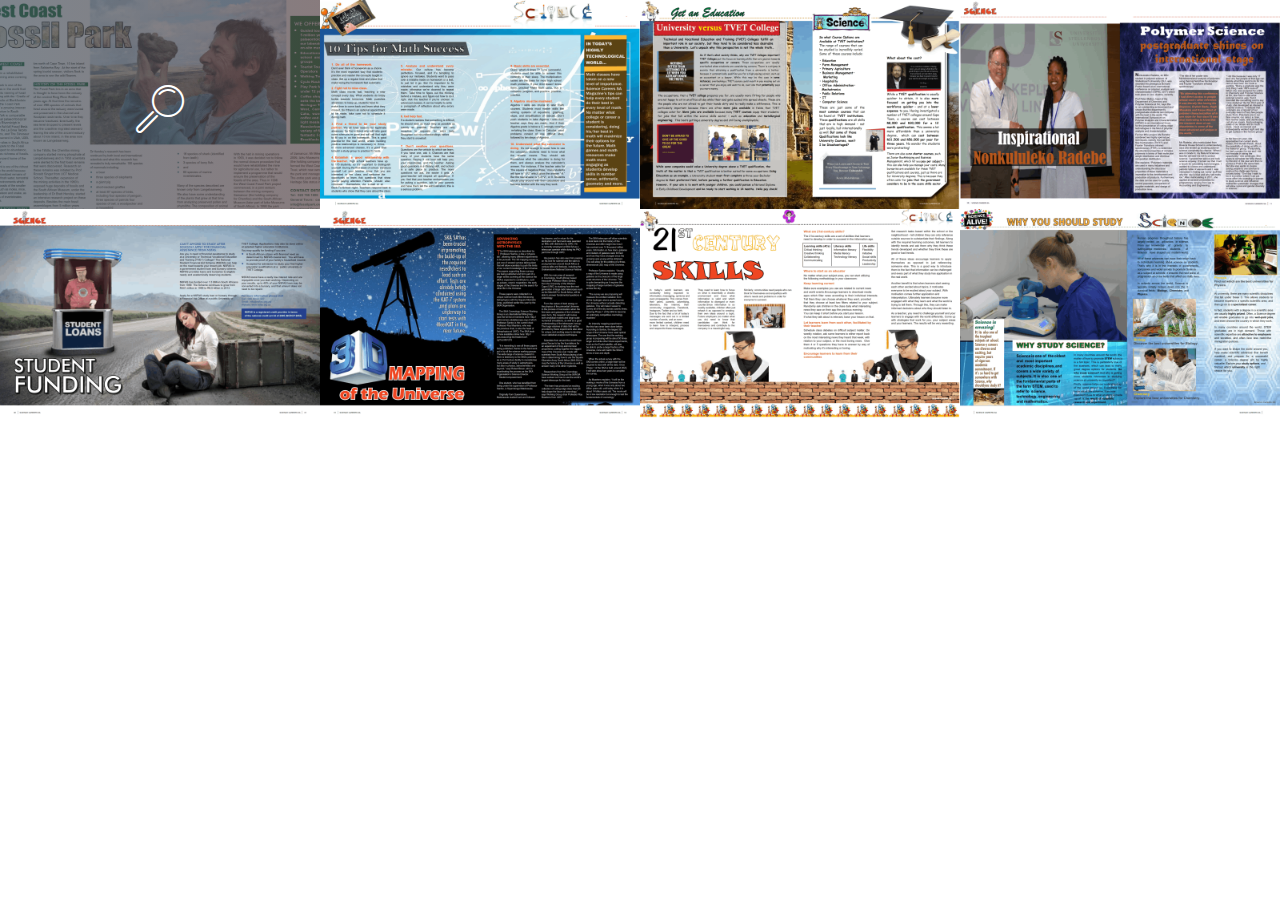
<file: page3.html>
<!DOCTYPE html>
<html >
<head>
  <!-- Site made with Mobirise Website Builder v4.9.3, https://mobirise.com -->
  <meta charset="UTF-8">
  <meta http-equiv="X-UA-Compatible" content="IE=edge">
  <meta name="generator" content="Mobirise v4.9.3, mobirise.com">
  <meta name="viewport" content="width=device-width, initial-scale=1, minimum-scale=1">
  <link rel="shortcut icon" href="assets/images/scsa-logo-with-partners-001-128x60.png" type="image/x-icon">
  <meta name="description" content="Each magazine is peppered within the following topics and content:

- Inspirational or Success Story with a previously disadvantaged    individual who has made a success within their scientific career. 
-  Why you should choose science as a career. 
- The advantages of excelling in mathematics. 
- Where to find funding. 
- Career Advice, Do’s and Don’ts. 
- Aptitude & Psychometric tests. 
- Science Careers Q&A articles.
- Alternatives to universities: TVET Colleges, Skills development, Learnerships, Education and Training opportunities offered by SETA’s and Government Departments and Agencies.  
">
  <title>Helpful Articles for School Leavers</title>
  <link rel="stylesheet" href="assets/web/assets/mobirise-icons/mobirise-icons.css">
  <link rel="stylesheet" href="assets/tether/tether.min.css">
  <link rel="stylesheet" href="assets/bootstrap/css/bootstrap.min.css">
  <link rel="stylesheet" href="assets/bootstrap/css/bootstrap-grid.min.css">
  <link rel="stylesheet" href="assets/bootstrap/css/bootstrap-reboot.min.css">
  <link rel="stylesheet" href="assets/animatecss/animate.min.css">
  <link rel="stylesheet" href="assets/theme/css/style.css">
  <link rel="stylesheet" href="assets/gallery/style.css">
  <link rel="stylesheet" href="assets/mobirise/css/mbr-additional.css" type="text/css">
  
  <link rel="amphtml" href="http://www.sciencecareerssa.co.za/page3.html" >
  
  
</head>
<body>
  <section class="mbr-gallery mbr-slider-carousel cid-rihDc8M74W" id="gallery3-b">

    

    <div>
        <div><!-- Filter --><!-- Gallery --><div class="mbr-gallery-row"><div class="mbr-gallery-layout-default"><div><div><div class="mbr-gallery-item mbr-gallery-item--p0" data-video-url="false" data-tags="Awesome"><div href="#lb-gallery3-b" data-slide-to="0" data-toggle="modal"><img src="assets/images/west-coast-fossil-park-1-2000x1310-800x523.png" alt="" title="West Coast Fossil Park"><span class="icon-focus"></span></div></div><div class="mbr-gallery-item mbr-gallery-item--p0" data-video-url="false" data-tags="Responsive"><div href="#lb-gallery3-b" data-slide-to="1" data-toggle="modal"><img src="assets/images/10-tips-for-maths-success-1-2000x1310-800x524.png" alt="" title="10 Tips for Maths Success"><span class="icon-focus"></span></div></div><div class="mbr-gallery-item mbr-gallery-item--p0" data-video-url="false" data-tags="Creative"><div href="#lb-gallery3-b" data-slide-to="2" data-toggle="modal"><img src="assets/images/university-vs-tvet-college-1-2000x1310-800x524.png" alt="" title="University vs TVET College"><span class="icon-focus"></span></div></div><div class="mbr-gallery-item mbr-gallery-item--p0" data-video-url="false" data-tags="Animated"><div href="#lb-gallery3-b" data-slide-to="3" data-toggle="modal"><img src="assets/images/inspirational-nonkululeko-radebe-001-1-2000x1310-800x524.png" alt="" title="Inspirational Nonkululeko Radebe"><span class="icon-focus"></span></div></div><div class="mbr-gallery-item mbr-gallery-item--p0" data-video-url="false" data-tags="Awesome"><div href="#lb-gallery3-b" data-slide-to="4" data-toggle="modal"><img src="assets/images/student-funding-1-2000x1310-800x524.png" alt="" title="Student Funding"><span class="icon-focus"></span></div></div><div class="mbr-gallery-item mbr-gallery-item--p0" data-video-url="false" data-tags="Awesome"><div href="#lb-gallery3-b" data-slide-to="5" data-toggle="modal"><img src="assets/images/3d-mapping-2000x1310-800x524.png" alt="" title="3D Mapping of the Universe"><span class="icon-focus"></span></div></div><div class="mbr-gallery-item mbr-gallery-item--p0" data-video-url="false" data-tags="Responsive"><div href="#lb-gallery3-b" data-slide-to="6" data-toggle="modal"><img src="assets/images/21st-century-skills-001-1-2000x1310-800x524.png" alt="" title="21st Century Skills"><span class="icon-focus"></span></div></div><div class="mbr-gallery-item mbr-gallery-item--p0" data-video-url="false" data-tags="Animated"><div href="#lb-gallery3-b" data-slide-to="7" data-toggle="modal"><img src="assets/images/why-study-science-opt-1-2000x1310-800x524.png" alt="" title="Why study science"><span class="icon-focus"></span></div></div></div></div><div class="clearfix"></div></div></div><!-- Lightbox --><div data-app-prevent-settings="" class="mbr-slider modal fade carousel slide" tabindex="-1" data-keyboard="true" data-interval="false" id="lb-gallery3-b"><div class="modal-dialog"><div class="modal-content"><div class="modal-body"><div class="carousel-inner"><div class="carousel-item active"><img src="assets/images/west-coast-fossil-park-1-2000x1310.png" alt="" title="West Coast Fossil Park"></div><div class="carousel-item"><img src="assets/images/10-tips-for-maths-success-1-2000x1310.png" alt="" title="10 Tips for Maths Success"></div><div class="carousel-item"><img src="assets/images/university-vs-tvet-college-1-2000x1310.png" alt="" title="University vs TVET College"></div><div class="carousel-item"><img src="assets/images/inspirational-nonkululeko-radebe-001-1-2000x1310.png" alt="" title="Inspirational Nonkululeko Radebe"></div><div class="carousel-item"><img src="assets/images/student-funding-1-2000x1310.png" alt="" title="Student Funding"></div><div class="carousel-item"><img src="assets/images/3d-mapping-2000x1310.png" alt="" title="3D Mapping of the Universe"></div><div class="carousel-item"><img src="assets/images/21st-century-skills-001-1-2000x1310.png" alt="" title="21st Century Skills"></div><div class="carousel-item"><img src="assets/images/why-study-science-opt-1-2000x1310.png" alt="" title="Why study science"></div></div><a class="carousel-control carousel-control-prev" role="button" data-slide="prev" href="#lb-gallery3-b"><span class="mbri-left mbr-iconfont" aria-hidden="true"></span><span class="sr-only">Previous</span></a><a class="carousel-control carousel-control-next" role="button" data-slide="next" href="#lb-gallery3-b"><span class="mbri-right mbr-iconfont" aria-hidden="true"></span><span class="sr-only">Next</span></a><a class="close" href="#" role="button" data-dismiss="modal"><span class="sr-only">Close</span></a></div></div></div></div></div>
    </div>

</section>


  <section class="engine"><a href="https://mobirise.info/u">bootstrap responsive templates</a></section><script src="assets/web/assets/jquery/jquery.min.js"></script>
  <script src="assets/popper/popper.min.js"></script>
  <script src="assets/tether/tether.min.js"></script>
  <script src="assets/bootstrap/js/bootstrap.min.js"></script>
  <script src="assets/smoothscroll/smooth-scroll.js"></script>
  <script src="assets/masonry/masonry.pkgd.min.js"></script>
  <script src="assets/imagesloaded/imagesloaded.pkgd.min.js"></script>
  <script src="assets/bootstrapcarouselswipe/bootstrap-carousel-swipe.js"></script>
  <script src="assets/viewportchecker/jquery.viewportchecker.js"></script>
  <script src="assets/vimeoplayer/jquery.mb.vimeo_player.js"></script>
  <script src="assets/theme/js/script.js"></script>
  <script src="assets/slidervideo/script.js"></script>
  <script src="assets/gallery/player.min.js"></script>
  <script src="assets/gallery/script.js"></script>
  
  
 <div id="scrollToTop" class="scrollToTop mbr-arrow-up"><a style="text-align: center;"><i class="mbr-arrow-up-icon mbr-arrow-up-icon-cm cm-icon cm-icon-smallarrow-up"></i></a></div>
    <input name="animation" type="hidden">
  </body>
</html>
</file>
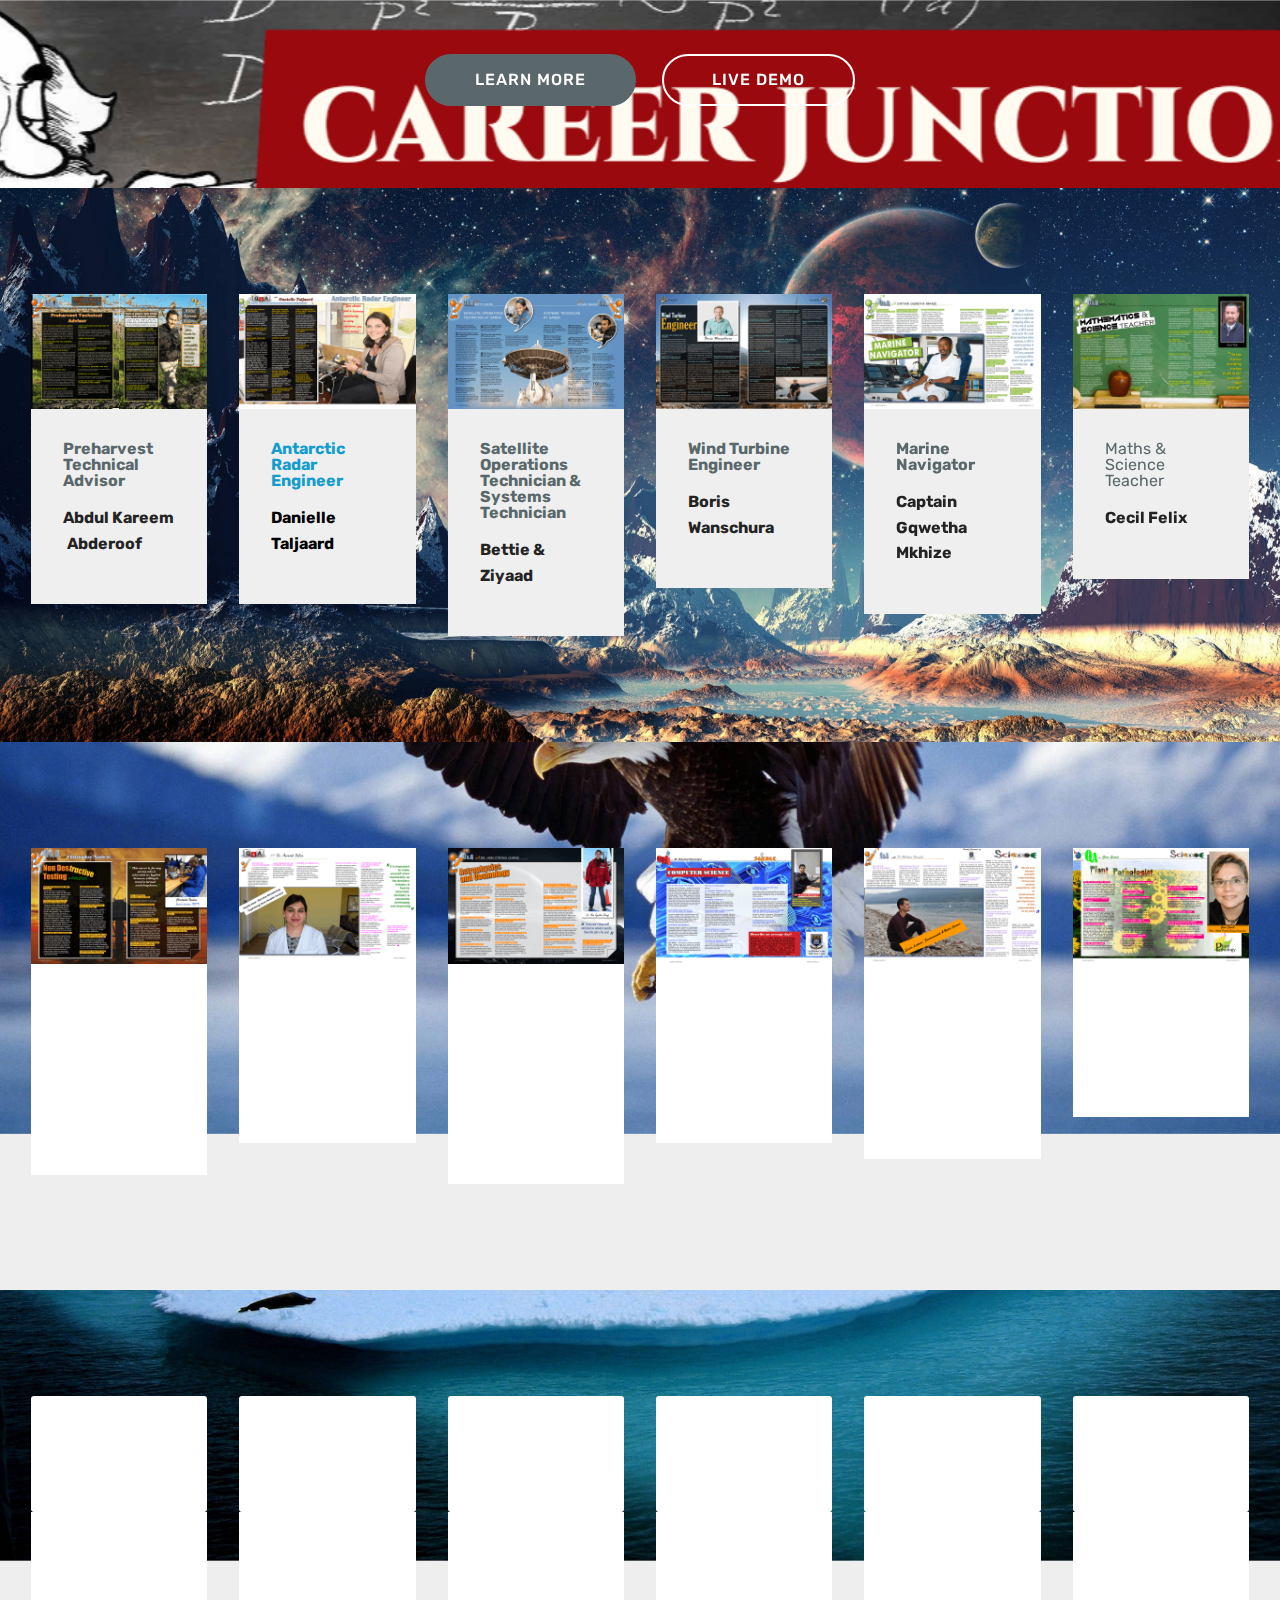
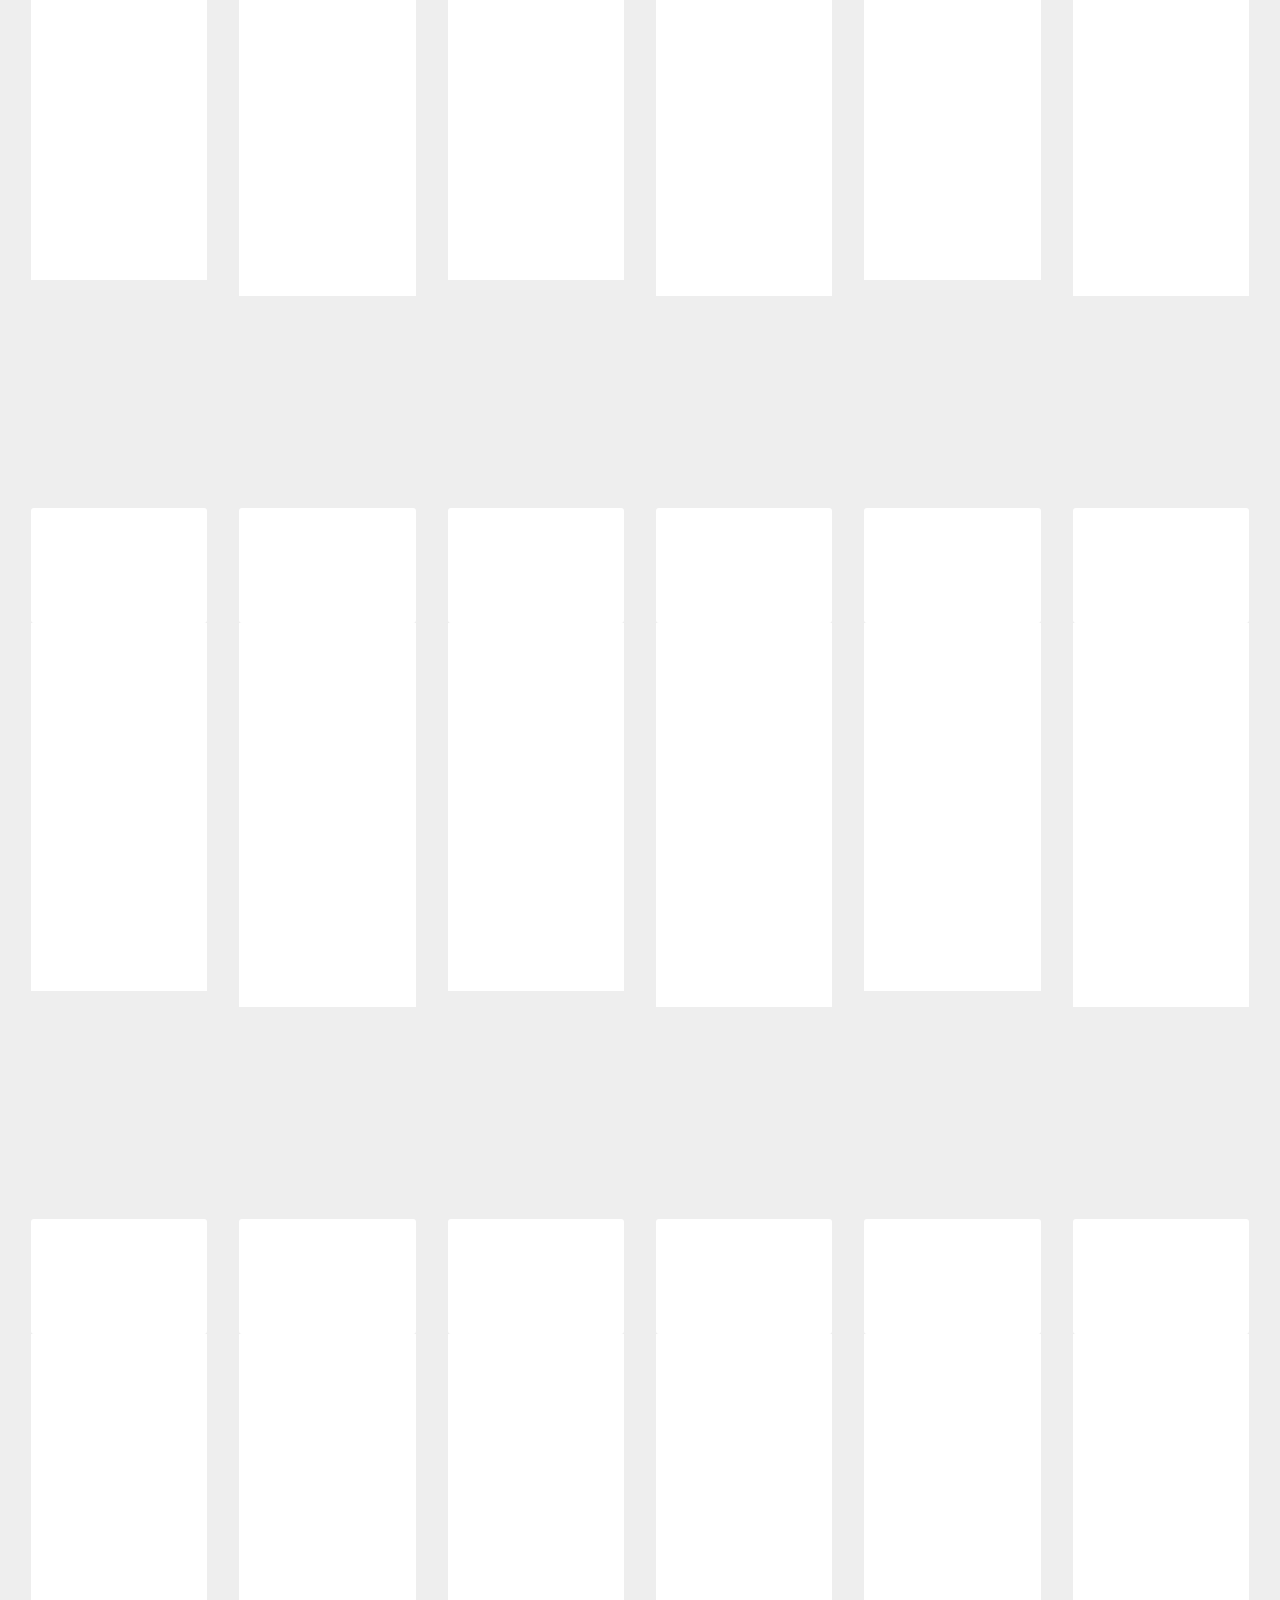
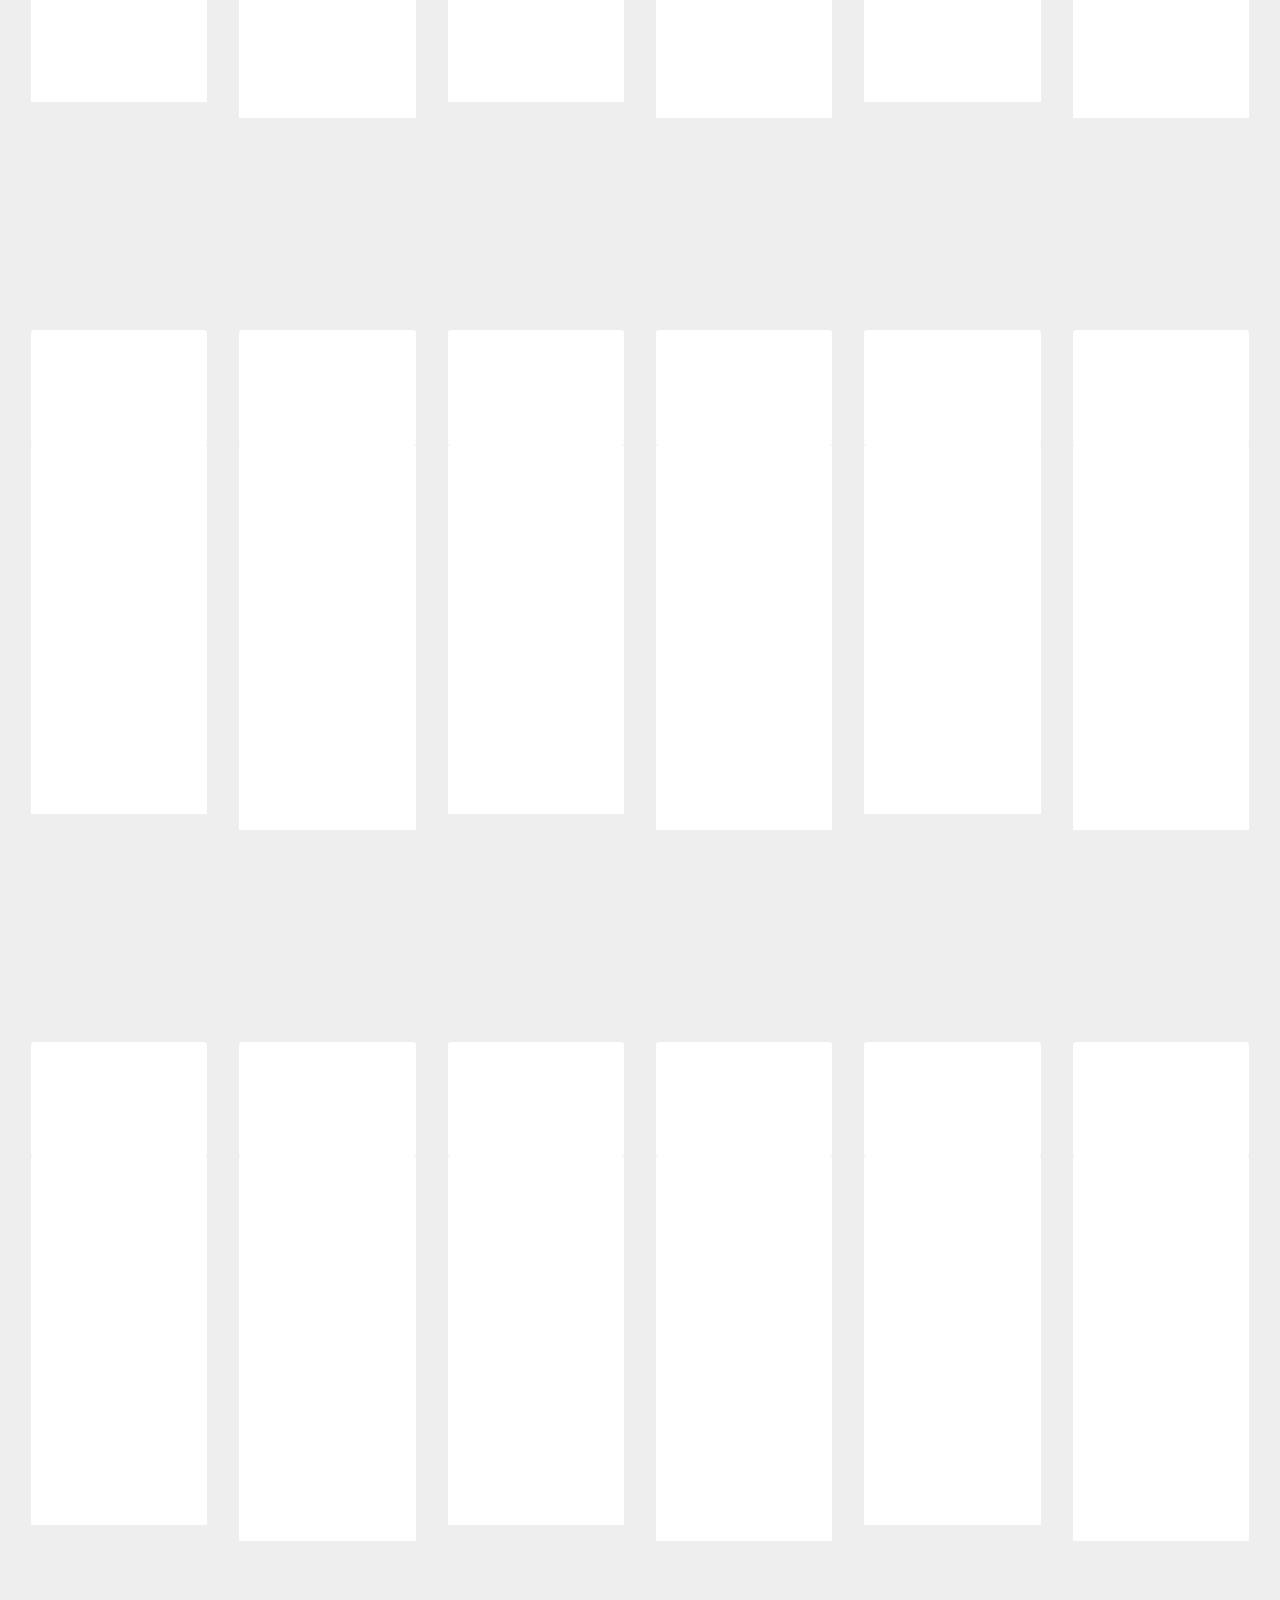
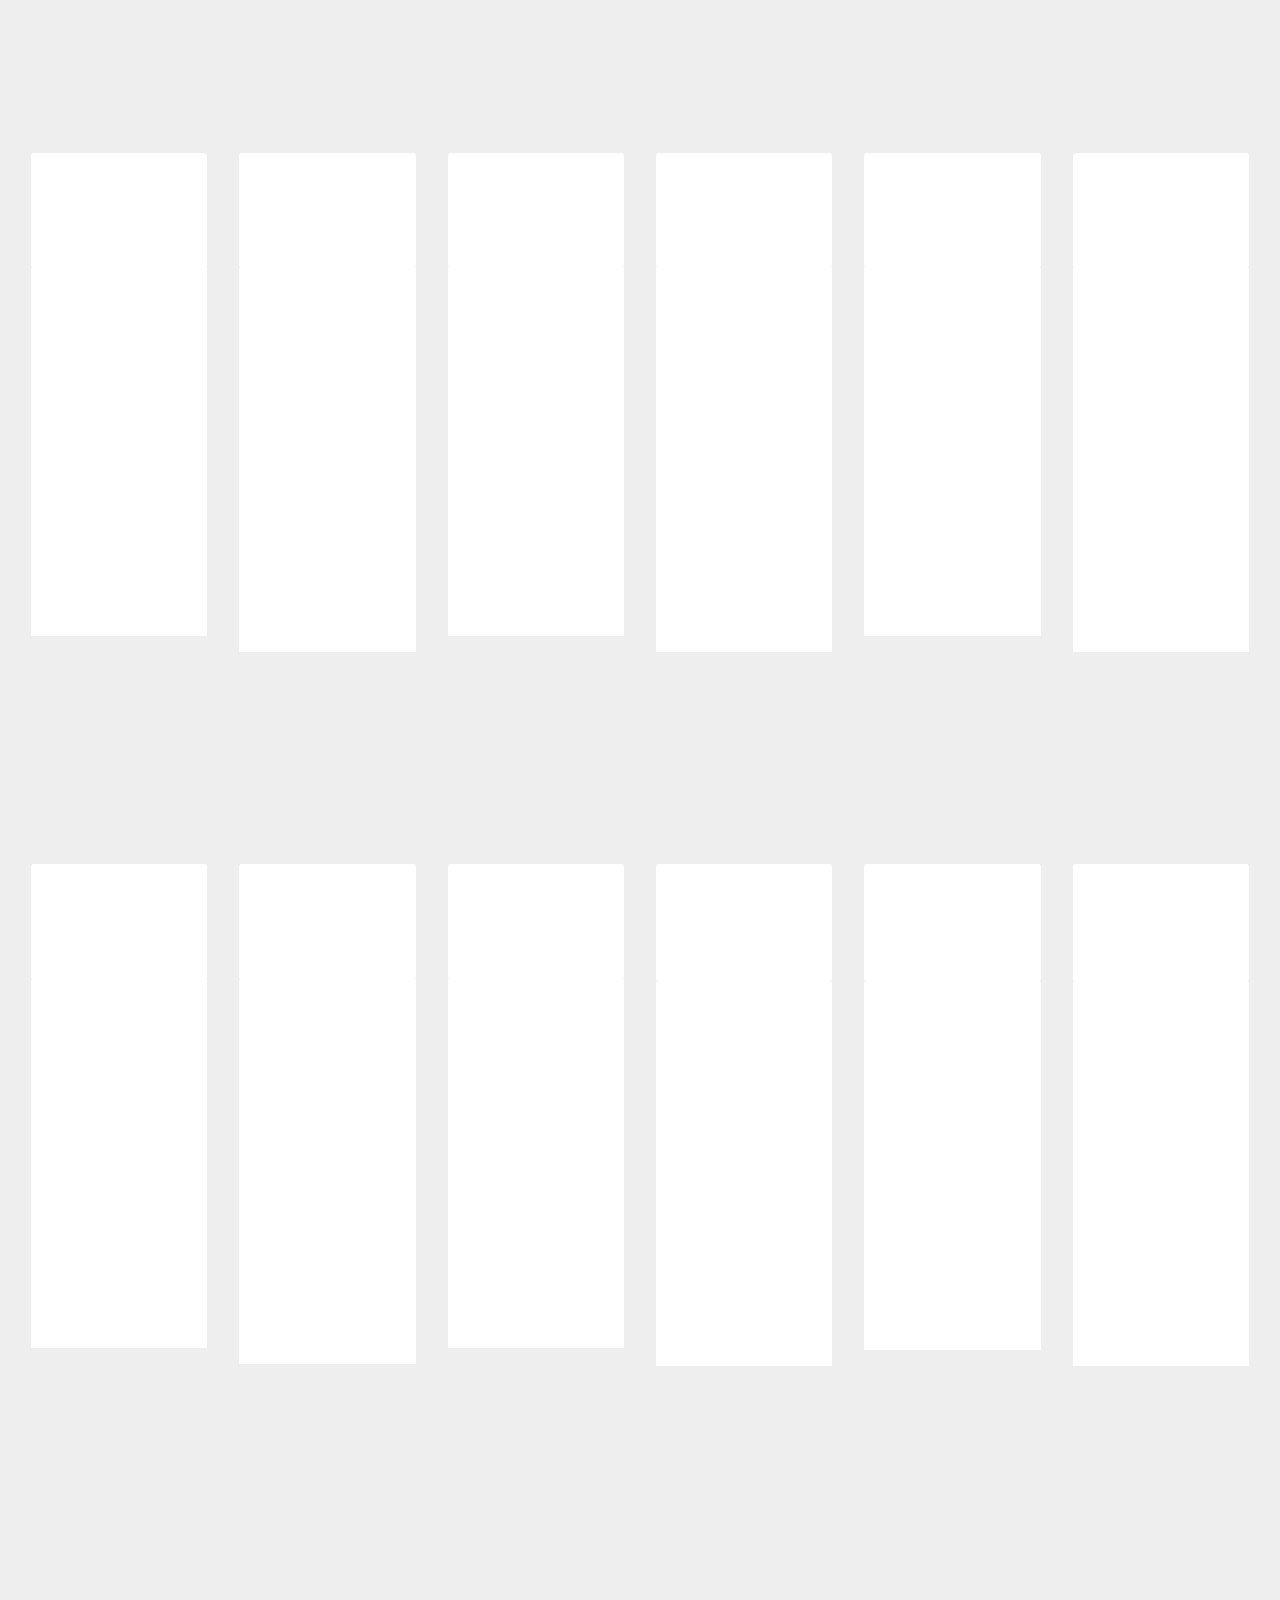
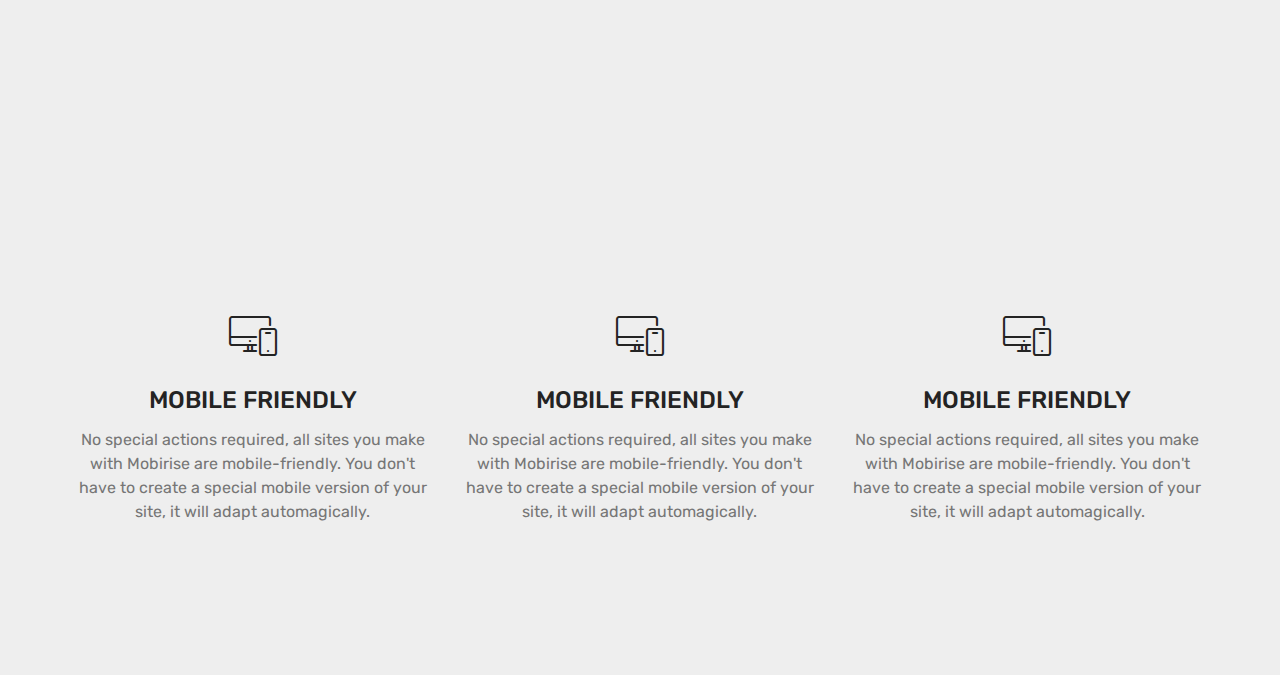
<file: page6.html>
<!DOCTYPE html>
<html >
<head>
  <!-- Site made with Mobirise Website Builder v4.9.3, https://mobirise.com -->
  <meta charset="UTF-8">
  <meta http-equiv="X-UA-Compatible" content="IE=edge">
  <meta name="generator" content="Mobirise v4.9.3, mobirise.com">
  <meta name="viewport" content="width=device-width, initial-scale=1, minimum-scale=1">
  <link rel="shortcut icon" href="assets/images/scsa-logo-with-partners-001-128x60.png" type="image/x-icon">
  <meta name="description" content="Career Q&A articles with Science and Technology professionals.
Career Advice, Do’s and Don’ts.">
  <title>Career Insight & Advice</title>
  <link rel="stylesheet" href="assets/web/assets/mobirise-icons/mobirise-icons.css">
  <link rel="stylesheet" href="assets/tether/tether.min.css">
  <link rel="stylesheet" href="assets/bootstrap/css/bootstrap.min.css">
  <link rel="stylesheet" href="assets/bootstrap/css/bootstrap-grid.min.css">
  <link rel="stylesheet" href="assets/bootstrap/css/bootstrap-reboot.min.css">
  <link rel="stylesheet" href="assets/animatecss/animate.min.css">
  <link rel="stylesheet" href="assets/theme/css/style.css">
  <link rel="stylesheet" href="assets/mobirise/css/mbr-additional.css" type="text/css">
  
  <link rel="amphtml" href="http://www.sciencecareerssa.co.za/page6.html" >
  
  
</head>
<body>
  <section class="mbr-section content5 cid-rihJ3x0SYK mbr-parallax-background" id="content5-c">

    

    

    <div class="container">
        <div class="media-container-row">
            <div class="title col-12 col-md-8">
                <h2 class="align-center mbr-bold mbr-white pb-3 mbr-fonts-style display-4"></h2>
                <h3 class="mbr-section-subtitle align-center mbr-light mbr-white pb-3 mbr-fonts-style display-5"></h3>
                
                <div class="mbr-section-btn align-center"><a class="btn btn-primary display-4" href="https://mobirise.co">LEARN MORE</a>
                    <a class="btn btn-white-outline display-4" href="https://mobirise.co">LIVE DEMO</a></div>
            </div>
        </div>
    </div>
</section>

<section class="engine"><a href="https://mobirise.info/p">site templates free download</a></section><section class="features17 cid-rihJ9hGzqT mbr-parallax-background" id="features17-d">
    
    

    
    <div class="container-fluid">
        <div class="media-container-row">
            <div class="card p-3 col-12 col-md-6 col-lg-2">
                <div class="card-wrapper">
                    <div class="card-img">
                        <img src="assets/images/abdul-prehavest-technical-advisor-376x246.png" alt="Mobirise" title="">
                    </div>
                    <div class="card-box">
                        <h4 class="card-title pb-3 mbr-fonts-style display-7"><a href="assets/files/Abdul (Preharvest Technical Advisor).pdf" target="_blank"><strong>Preharvest Technical Advisor</strong></a></h4>
                        <p class="mbr-text mbr-fonts-style display-7"><strong>
                            Abdul Kareem</strong> &nbsp;<strong>Abderoof</strong></p>
                    </div>
                </div>
            </div>

            <div class="card p-3 col-12 col-md-6 col-lg-2">
                <div class="card-wrapper">
                    <div class="card-img">
                        <img src="assets/images/antarctic-radar-engineer-1-376x246.png" alt="Mobirise" title="">
                    </div>
                    <div class="card-box">
                        <h4 class="card-title pb-3 mbr-fonts-style display-7"><a href="assets/files/Antarctic%20Radar%20Engineer.pdf" class="text-warning" target="_blank"><strong>Antarctic Radar Engineer</strong></a></h4>
                        <p class="mbr-text mbr-fonts-style display-7">
                            <a href="assets/files/Antarctic%20Radar%20Engineer.pdf" target="_blank" class="text-black"><strong>Danielle Taljaard</strong></a>
                        </p>
                    </div>
                </div>
            </div>

            <div class="card p-3 col-12 col-md-6 col-lg-2">
                <div class="card-wrapper">
                    <div class="card-img">
                        <img src="assets/images/betty-ziyaad-sansa-system-technicians-1-376x246.png" alt="Mobirise" title="">
                    </div>
                    <div class="card-box">
                        <h4 class="card-title pb-3 mbr-fonts-style display-7"><a href="assets/files/Betty%20&%20Ziyaad%20(SANSA%20System%20Technicians).pdf" target="_blank"><strong>Satellite Operations Technician &amp; Systems Technician&nbsp;</strong></a></h4>
                        <p class="mbr-text mbr-fonts-style display-7"><strong>Bettie &amp; Ziyaad</strong></p>
                    </div>
                </div>
            </div>

            <div class="card p-3 col-12 col-md-6 col-lg-2">
                <div class="card-wrapper">
                    <div class="card-img">
                        <img src="assets/images/boris-wind-turbine-engineer-376x246.png" alt="Mobirise" title="">
                    </div>
                    <div class="card-box">
                        <h4 class="card-title pb-3 mbr-fonts-style display-7"><a href="assets/files/Boris%20(Wind%20Turbine%20Engineer).pdf"><strong>Wind Turbine Engineer</strong></a></h4>
                        <p class="mbr-text mbr-fonts-style display-7"><strong>
                           Boris Wanschura
                        </strong></p>
                    </div>
                </div>
            </div>
            <div class="card p-3 col-12 col-md-6 col-lg-2">
                <div class="card-wrapper">
                    <div class="card-img">
                        <img src="assets/images/captain-mkhize-marine-navigator-1-376x246.png" alt="Mobirise" title="">
                    </div>
                    <div class="card-box">
                        <h4 class="card-title pb-3 mbr-fonts-style display-7"><a href="assets/files/Captain%20Mkhize%20(Marine%20Navigator).pdf" target="_blank"><strong>
                            Marine Navigator</strong></a></h4>
                        <p class="mbr-text mbr-fonts-style display-7"><strong>
                            Captain Gqwetha Mkhize</strong></p>
                    </div>
                </div>
            </div>
            <div class="card p-3 col-12 col-md-6 col-lg-2">
                <div class="card-wrapper">
                    <div class="card-img">
                        <img src="assets/images/cecil-felix-maths-science-teacher-1-376x246.png" alt="Mobirise" title="">
                    </div>
                    <div class="card-box">
                        <h4 class="card-title pb-3 mbr-fonts-style display-7"><a href="assets/files/Cecil%20Felix%20(Maths%20&%20Science%20Teacher).pdf">Maths &amp; Science Teacher</a></h4>
                        <p class="mbr-text mbr-fonts-style display-7"><strong>
                            Cecil Felix&nbsp;</strong></p>
                    </div>
                </div>
            </div>
        </div>
    </div>
</section>

<section class="features17 cid-rihJbABW6j mbr-parallax-background" id="features17-e">
    
    

    
    <div class="container-fluid">
        <div class="media-container-row">
            <div class="card p-3 col-12 col-md-6 col-lg-2">
                <div class="card-wrapper">
                    <div class="card-img">
                        <img src="assets/images/christopher-ngobeni-non-destructive-testing-and-physics-optimized-1-376x246.png" alt="Mobirise" title="">
                    </div>
                    <div class="card-box">
                        <h4 class="card-title pb-3 mbr-fonts-style display-7"><a href="assets/files/Christopher%20Ngobeni%20(Non%20Destructive%20testing%20and%20Physics)_Optimized.pdf"><strong>Non Destructive testing and Physics</strong></a></h4>
                        <p class="mbr-text mbr-fonts-style display-7"><strong>
                            Christopher Ngobeni</strong></p>
                    </div>
                </div>
            </div>

            <div class="card p-3 col-12 col-md-6 col-lg-2">
                <div class="card-wrapper">
                    <div class="card-img">
                        <img src="assets/images/dr-aneesah-dalvie-001-1-376x246.png" alt="Mobirise" title="">
                    </div>
                    <div class="card-box">
                        <h4 class="card-title pb-3 mbr-fonts-style display-7"><a href="assets/files/Dr%20Aneesah%20Dalvie.pdf"><strong>&nbsp;Dentist Oral Health</strong></a></h4>
                        <p class="mbr-text mbr-fonts-style display-7"><strong>
                            Dr Aneesah Dalvie</strong></p>
                    </div>
                </div>
            </div>

            <div class="card p-3 col-12 col-md-6 col-lg-2">
                <div class="card-wrapper">
                    <div class="card-img">
                        <img src="assets/images/dr-chiang-astrophysics-cosmology-1-376x246.png" alt="Mobirise" title="">
                    </div>
                    <div class="card-box">
                        <h4 class="card-title pb-3 mbr-fonts-style display-7"><a href="assets/files/Dr%20Chiang%20(Astrophysics%20&%20Cosmology).pdf"><strong>Astrophysicist &amp; Cosmology&nbsp;</strong></a></h4>
                        <p class="mbr-text mbr-fonts-style display-7"><strong>
                            Dr. Hsin Cynthia Chiang 
                        </strong></p>
                    </div>
                </div>
            </div>

            <div class="card p-3 col-12 col-md-6 col-lg-2">
                <div class="card-wrapper">
                    <div class="card-img">
                        <img src="assets/images/dr-mehrdad-ghaziasgar-computer-science-1-376x246.png" alt="Mobirise" title="">
                    </div>
                    <div class="card-box">
                        <h4 class="card-title pb-3 mbr-fonts-style display-7"><strong><b><a href="assets/files/Dr%20Mehrdad%20Ghaziasgar%20(Computer%20Science).pdf"><b>COM</b></a>PUTER </b>SCIENCE</strong></h4>
                        <p class="mbr-text mbr-fonts-style display-7"><strong>
                           Dr Mehrdad Ghaziasgar
                        </strong></p>
                    </div>
                </div>
            </div>
            <div class="card p-3 col-12 col-md-6 col-lg-2">
                <div class="card-wrapper">
                    <div class="card-img">
                        <img src="assets/images/dr-michael-grenfell-1-376x246.png" alt="Mobirise" title="">
                    </div>
                    <div class="card-box">
                        <h4 class="card-title pb-3 mbr-fonts-style display-7"><a href="assets/files/Dr%20Michael%20Grenfell.pdf"><strong>Environmental &amp; Water &nbsp;Science&nbsp;</strong></a></h4>
                        <p class="mbr-text mbr-fonts-style display-7"><strong>
                            Dr Michael Grenfell</strong></p>
                    </div>
                </div>
            </div>
            <div class="card p-3 col-12 col-md-6 col-lg-2">
                <div class="card-wrapper">
                    <div class="card-img">
                        <img src="assets/images/gina-swart-plant-pathology-optimized-1-376x246.png" alt="Mobirise" title="">
                    </div>
                    <div class="card-box">
                        <h4 class="card-title pb-3 mbr-fonts-style display-7"><a href="assets/files/Gina%20Swart%20Plant%20Pathology_Optimized.pdf"><strong>Plant Pathologist</strong></a></h4>
                        <p class="mbr-text mbr-fonts-style display-7"><strong>
                            Gina Swart
                        </strong></p>
                    </div>
                </div>
            </div>
        </div>
    </div>
</section>

<section class="features17 cid-rihJiw1whd mbr-parallax-background" id="features17-f">
    
    

    
    <div class="container-fluid">
        <div class="media-container-row">
            <div class="card p-3 col-12 col-md-6 col-lg-2">
                <div class="card-wrapper">
                    <div class="card-img">
                        <img src="assets/images/gopolang-motswai-architect-optimized-1-376x246.png" alt="Mobirise" title="">
                    </div>
                    <div class="card-box">
                        <h4 class="card-title pb-3 mbr-fonts-style display-7">
                            No Coding
                        </h4>
                        <p class="mbr-text mbr-fonts-style display-7">
                            Mobirise is an easy website builder - just drop site elements to your page, add content and style it to look the way you like.
                        </p>
                    </div>
                </div>
            </div>

            <div class="card p-3 col-12 col-md-6 col-lg-2">
                <div class="card-wrapper">
                    <div class="card-img">
                        <img src="assets/images/henry-audio-visual-technician-376x246.png" alt="Mobirise" title="">
                    </div>
                    <div class="card-box">
                        <h4 class="card-title pb-3 mbr-fonts-style display-7">
                            Mobile Friendly
                        </h4>
                        <p class="mbr-text mbr-fonts-style display-7">
                            All sites you make with Mobirise are mobile-friendly. You don't have to create a special mobile version of your site.
                        </p>
                    </div>
                </div>
            </div>

            <div class="card p-3 col-12 col-md-6 col-lg-2">
                <div class="card-wrapper">
                    <div class="card-img">
                        <img src="assets/images/jaclyn-senior-section-ranger-1-376x246.png" alt="Mobirise" title="">
                    </div>
                    <div class="card-box">
                        <h4 class="card-title pb-3 mbr-fonts-style display-7">
                            Unique Styles
                        </h4>
                        <p class="mbr-text mbr-fonts-style display-7">
                            Mobirise offers many site blocks in several themes, and though these blocks are pre-made, they are flexible.
                        </p>
                    </div>
                </div>
            </div>

            <div class="card p-3 col-12 col-md-6 col-lg-2">
                <div class="card-wrapper">
                    <div class="card-img">
                        <img src="assets/images/jean-stemmet-dir-rugby-sports-science-1-376x246.png" alt="Mobirise" title="">
                    </div>
                    <div class="card-box">
                        <h4 class="card-title pb-3 mbr-fonts-style display-7">
                            Unlimited Sites
                        </h4>
                        <p class="mbr-text mbr-fonts-style display-7">
                           Mobirise gives you the freedom to develop as many websites as you like given the fact that it is a desktop app.
                        </p>
                    </div>
                </div>
            </div>
            <div class="card p-3 col-12 col-md-6 col-lg-2">
                <div class="card-wrapper">
                    <div class="card-img">
                        <img src="assets/images/kentse-metallurgical-engineer-376x246.png" alt="Mobirise" title="">
                    </div>
                    <div class="card-box">
                        <h4 class="card-title pb-3 mbr-fonts-style display-7">
                            No Coding
                        </h4>
                        <p class="mbr-text mbr-fonts-style display-7">
                            Mobirise is an easy website builder - just drop site elements to your page, add content and style it to look the way you like.
                        </p>
                    </div>
                </div>
            </div>
            <div class="card p-3 col-12 col-md-6 col-lg-2">
                <div class="card-wrapper">
                    <div class="card-img">
                        <img src="assets/images/kitty-uys-occupational-therapist-1-376x246.png" alt="Mobirise" title="">
                    </div>
                    <div class="card-box">
                        <h4 class="card-title pb-3 mbr-fonts-style display-7">
                            Mobile Friendly
                        </h4>
                        <p class="mbr-text mbr-fonts-style display-7">
                            All sites you make with Mobirise are mobile-friendly. You don't have to create a special mobile version of your site.
                        </p>
                    </div>
                </div>
            </div>
        </div>
    </div>
</section>

<section class="features17 cid-rihJmjCZYb mbr-parallax-background" id="features17-g">
    
    

    
    <div class="container-fluid">
        <div class="media-container-row">
            <div class="card p-3 col-12 col-md-6 col-lg-2">
                <div class="card-wrapper">
                    <div class="card-img">
                        <img src="assets/images/lesiba-animal-sciences-optimized-1-376x246.png" alt="Mobirise" title="">
                    </div>
                    <div class="card-box">
                        <h4 class="card-title pb-3 mbr-fonts-style display-7">
                            No Coding
                        </h4>
                        <p class="mbr-text mbr-fonts-style display-7">
                            Mobirise is an easy website builder - just drop site elements to your page, add content and style it to look the way you like.
                        </p>
                    </div>
                </div>
            </div>

            <div class="card p-3 col-12 col-md-6 col-lg-2">
                <div class="card-wrapper">
                    <div class="card-img">
                        <img src="assets/images/lieutenant-lebea-assistant-marine-engineering-officer-optimized-002-1-376x246.png" alt="Mobirise" title="">
                    </div>
                    <div class="card-box">
                        <h4 class="card-title pb-3 mbr-fonts-style display-7">
                            Mobile Friendly
                        </h4>
                        <p class="mbr-text mbr-fonts-style display-7">
                            All sites you make with Mobirise are mobile-friendly. You don't have to create a special mobile version of your site.
                        </p>
                    </div>
                </div>
            </div>

            <div class="card p-3 col-12 col-md-6 col-lg-2">
                <div class="card-wrapper">
                    <div class="card-img">
                        <img src="assets/images/lucia-computer-science-intern-376x246.png" alt="Mobirise" title="">
                    </div>
                    <div class="card-box">
                        <h4 class="card-title pb-3 mbr-fonts-style display-7">
                            Unique Styles
                        </h4>
                        <p class="mbr-text mbr-fonts-style display-7">
                            Mobirise offers many site blocks in several themes, and though these blocks are pre-made, they are flexible.
                        </p>
                    </div>
                </div>
            </div>

            <div class="card p-3 col-12 col-md-6 col-lg-2">
                <div class="card-wrapper">
                    <div class="card-img">
                        <img src="assets/images/mahlatse-earth-observation-scientist-1-376x246.png" alt="Mobirise" title="">
                    </div>
                    <div class="card-box">
                        <h4 class="card-title pb-3 mbr-fonts-style display-7">
                            Unlimited Sites
                        </h4>
                        <p class="mbr-text mbr-fonts-style display-7">
                           Mobirise gives you the freedom to develop as many websites as you like given the fact that it is a desktop app.
                        </p>
                    </div>
                </div>
            </div>
            <div class="card p-3 col-12 col-md-6 col-lg-2">
                <div class="card-wrapper">
                    <div class="card-img">
                        <img src="assets/images/maj.-rian-venter-fighter-pilot-376x246.png" alt="Mobirise" title="">
                    </div>
                    <div class="card-box">
                        <h4 class="card-title pb-3 mbr-fonts-style display-7">
                            No Coding
                        </h4>
                        <p class="mbr-text mbr-fonts-style display-7">
                            Mobirise is an easy website builder - just drop site elements to your page, add content and style it to look the way you like.
                        </p>
                    </div>
                </div>
            </div>
            <div class="card p-3 col-12 col-md-6 col-lg-2">
                <div class="card-wrapper">
                    <div class="card-img">
                        <img src="assets/images/maria-medical-scientist-human-genetics-376x246.png" alt="Mobirise" title="">
                    </div>
                    <div class="card-box">
                        <h4 class="card-title pb-3 mbr-fonts-style display-7">
                            Mobile Friendly
                        </h4>
                        <p class="mbr-text mbr-fonts-style display-7">
                            All sites you make with Mobirise are mobile-friendly. You don't have to create a special mobile version of your site.
                        </p>
                    </div>
                </div>
            </div>
        </div>
    </div>
</section>

<section class="features17 cid-rihJmT0Pzh mbr-parallax-background" id="features17-h">
    
    

    
    <div class="container-fluid">
        <div class="media-container-row">
            <div class="card p-3 col-12 col-md-6 col-lg-2">
                <div class="card-wrapper">
                    <div class="card-img">
                        <img src="assets/images/mark-cohen-it-systems-developer-1-376x246.png" alt="Mobirise" title="">
                    </div>
                    <div class="card-box">
                        <h4 class="card-title pb-3 mbr-fonts-style display-7">
                            No Coding
                        </h4>
                        <p class="mbr-text mbr-fonts-style display-7">
                            Mobirise is an easy website builder - just drop site elements to your page, add content and style it to look the way you like.
                        </p>
                    </div>
                </div>
            </div>

            <div class="card p-3 col-12 col-md-6 col-lg-2">
                <div class="card-wrapper">
                    <div class="card-img">
                        <img src="assets/images/melendran-medical-scientist-microbiology-376x246.png" alt="Mobirise" title="">
                    </div>
                    <div class="card-box">
                        <h4 class="card-title pb-3 mbr-fonts-style display-7">
                            Mobile Friendly
                        </h4>
                        <p class="mbr-text mbr-fonts-style display-7">
                            All sites you make with Mobirise are mobile-friendly. You don't have to create a special mobile version of your site.
                        </p>
                    </div>
                </div>
            </div>

            <div class="card p-3 col-12 col-md-6 col-lg-2">
                <div class="card-wrapper">
                    <div class="card-img">
                        <img src="assets/images/molebogeng-quantity-surveyor-optimized-optimized-1-376x246.png" alt="Mobirise" title="">
                    </div>
                    <div class="card-box">
                        <h4 class="card-title pb-3 mbr-fonts-style display-7">
                            Unique Styles
                        </h4>
                        <p class="mbr-text mbr-fonts-style display-7">
                            Mobirise offers many site blocks in several themes, and though these blocks are pre-made, they are flexible.
                        </p>
                    </div>
                </div>
            </div>

            <div class="card p-3 col-12 col-md-6 col-lg-2">
                <div class="card-wrapper">
                    <div class="card-img">
                        <img src="assets/images/mpho-space-weather-practitioner-376x246.png" alt="Mobirise" title="">
                    </div>
                    <div class="card-box">
                        <h4 class="card-title pb-3 mbr-fonts-style display-7">
                            Unlimited Sites
                        </h4>
                        <p class="mbr-text mbr-fonts-style display-7">
                           Mobirise gives you the freedom to develop as many websites as you like given the fact that it is a desktop app.
                        </p>
                    </div>
                </div>
            </div>
            <div class="card p-3 col-12 col-md-6 col-lg-2">
                <div class="card-wrapper">
                    <div class="card-img">
                        <img src="assets/images/mtuseni-zwane-electronic-engineer-instrumentation-1-376x246.png" alt="Mobirise" title="">
                    </div>
                    <div class="card-box">
                        <h4 class="card-title pb-3 mbr-fonts-style display-7">
                            No Coding
                        </h4>
                        <p class="mbr-text mbr-fonts-style display-7">
                            Mobirise is an easy website builder - just drop site elements to your page, add content and style it to look the way you like.
                        </p>
                    </div>
                </div>
            </div>
            <div class="card p-3 col-12 col-md-6 col-lg-2">
                <div class="card-wrapper">
                    <div class="card-img">
                        <img src="assets/images/naadira-aeronautical-engineer-1-376x246.png" alt="Mobirise" title="">
                    </div>
                    <div class="card-box">
                        <h4 class="card-title pb-3 mbr-fonts-style display-7">
                            Mobile Friendly
                        </h4>
                        <p class="mbr-text mbr-fonts-style display-7">
                            All sites you make with Mobirise are mobile-friendly. You don't have to create a special mobile version of your site.
                        </p>
                    </div>
                </div>
            </div>
        </div>
    </div>
</section>

<section class="features17 cid-rihJotiHC2 mbr-parallax-background" id="features17-i">
    
    

    
    <div class="container-fluid">
        <div class="media-container-row">
            <div class="card p-3 col-12 col-md-6 col-lg-2">
                <div class="card-wrapper">
                    <div class="card-img">
                        <img src="assets/images/nina-entomologist-optimized-1-376x246.png" alt="Mobirise" title="">
                    </div>
                    <div class="card-box">
                        <h4 class="card-title pb-3 mbr-fonts-style display-7">
                            No Coding
                        </h4>
                        <p class="mbr-text mbr-fonts-style display-7">
                            Mobirise is an easy website builder - just drop site elements to your page, add content and style it to look the way you like.
                        </p>
                    </div>
                </div>
            </div>

            <div class="card p-3 col-12 col-md-6 col-lg-2">
                <div class="card-wrapper">
                    <div class="card-img">
                        <img src="assets/images/nomfundo-it-college-ceo-1-376x246.png" alt="Mobirise" title="">
                    </div>
                    <div class="card-box">
                        <h4 class="card-title pb-3 mbr-fonts-style display-7">
                            Mobile Friendly
                        </h4>
                        <p class="mbr-text mbr-fonts-style display-7">
                            All sites you make with Mobirise are mobile-friendly. You don't have to create a special mobile version of your site.
                        </p>
                    </div>
                </div>
            </div>

            <div class="card p-3 col-12 col-md-6 col-lg-2">
                <div class="card-wrapper">
                    <div class="card-img">
                        <img src="assets/images/obed-environmental-geoscientist-376x246.png" alt="Mobirise" title="">
                    </div>
                    <div class="card-box">
                        <h4 class="card-title pb-3 mbr-fonts-style display-7">
                            Unique Styles
                        </h4>
                        <p class="mbr-text mbr-fonts-style display-7">
                            Mobirise offers many site blocks in several themes, and though these blocks are pre-made, they are flexible.
                        </p>
                    </div>
                </div>
            </div>

            <div class="card p-3 col-12 col-md-6 col-lg-2">
                <div class="card-wrapper">
                    <div class="card-img">
                        <img src="assets/images/olma-hydrgeologist-376x246.png" alt="Mobirise" title="">
                    </div>
                    <div class="card-box">
                        <h4 class="card-title pb-3 mbr-fonts-style display-7">
                            Unlimited Sites
                        </h4>
                        <p class="mbr-text mbr-fonts-style display-7">
                           Mobirise gives you the freedom to develop as many websites as you like given the fact that it is a desktop app.
                        </p>
                    </div>
                </div>
            </div>
            <div class="card p-3 col-12 col-md-6 col-lg-2">
                <div class="card-wrapper">
                    <div class="card-img">
                        <img src="assets/images/oupa-remote-sensing-scientist-1-376x246.png" alt="Mobirise" title="">
                    </div>
                    <div class="card-box">
                        <h4 class="card-title pb-3 mbr-fonts-style display-7">
                            No Coding
                        </h4>
                        <p class="mbr-text mbr-fonts-style display-7">
                            Mobirise is an easy website builder - just drop site elements to your page, add content and style it to look the way you like.
                        </p>
                    </div>
                </div>
            </div>
            <div class="card p-3 col-12 col-md-6 col-lg-2">
                <div class="card-wrapper">
                    <div class="card-img">
                        <img src="assets/images/phumi-commercial-diver-1-376x246.png" alt="Mobirise" title="">
                    </div>
                    <div class="card-box">
                        <h4 class="card-title pb-3 mbr-fonts-style display-7">
                            Mobile Friendly
                        </h4>
                        <p class="mbr-text mbr-fonts-style display-7">
                            All sites you make with Mobirise are mobile-friendly. You don't have to create a special mobile version of your site.
                        </p>
                    </div>
                </div>
            </div>
        </div>
    </div>
</section>

<section class="features17 cid-rihJp8cGw7 mbr-parallax-background" id="features17-j">
    
    

    
    <div class="container-fluid">
        <div class="media-container-row">
            <div class="card p-3 col-12 col-md-6 col-lg-2">
                <div class="card-wrapper">
                    <div class="card-img">
                        <img src="assets/images/precious-sikhosana-msc-astrophysics-1-376x246.png" alt="Mobirise" title="">
                    </div>
                    <div class="card-box">
                        <h4 class="card-title pb-3 mbr-fonts-style display-7">
                            No Coding
                        </h4>
                        <p class="mbr-text mbr-fonts-style display-7">
                            Mobirise is an easy website builder - just drop site elements to your page, add content and style it to look the way you like.
                        </p>
                    </div>
                </div>
            </div>

            <div class="card p-3 col-12 col-md-6 col-lg-2">
                <div class="card-wrapper">
                    <div class="card-img">
                        <img src="assets/images/prof-masekela-paediatric-pulmonologist-1-376x246.png" alt="Mobirise" title="">
                    </div>
                    <div class="card-box">
                        <h4 class="card-title pb-3 mbr-fonts-style display-7">
                            Mobile Friendly
                        </h4>
                        <p class="mbr-text mbr-fonts-style display-7">
                            All sites you make with Mobirise are mobile-friendly. You don't have to create a special mobile version of your site.
                        </p>
                    </div>
                </div>
            </div>

            <div class="card p-3 col-12 col-md-6 col-lg-2">
                <div class="card-wrapper">
                    <div class="card-img">
                        <img src="assets/images/prof-osman-prosthodontist-1-376x246.png" alt="Mobirise" title="">
                    </div>
                    <div class="card-box">
                        <h4 class="card-title pb-3 mbr-fonts-style display-7">
                            Unique Styles
                        </h4>
                        <p class="mbr-text mbr-fonts-style display-7">
                            Mobirise offers many site blocks in several themes, and though these blocks are pre-made, they are flexible.
                        </p>
                    </div>
                </div>
            </div>

            <div class="card p-3 col-12 col-md-6 col-lg-2">
                <div class="card-wrapper">
                    <div class="card-img">
                        <img src="assets/images/refilwe-aircraft-avionician-1-376x246.png" alt="Mobirise" title="">
                    </div>
                    <div class="card-box">
                        <h4 class="card-title pb-3 mbr-fonts-style display-7">
                            Unlimited Sites
                        </h4>
                        <p class="mbr-text mbr-fonts-style display-7">
                           Mobirise gives you the freedom to develop as many websites as you like given the fact that it is a desktop app.
                        </p>
                    </div>
                </div>
            </div>
            <div class="card p-3 col-12 col-md-6 col-lg-2">
                <div class="card-wrapper">
                    <div class="card-img">
                        <img src="assets/images/rezaomar-opt-recovered-1-376x246.png" alt="Mobirise" title="">
                    </div>
                    <div class="card-box">
                        <h4 class="card-title pb-3 mbr-fonts-style display-7">
                            No Coding
                        </h4>
                        <p class="mbr-text mbr-fonts-style display-7">
                            Mobirise is an easy website builder - just drop site elements to your page, add content and style it to look the way you like.
                        </p>
                    </div>
                </div>
            </div>
            <div class="card p-3 col-12 col-md-6 col-lg-2">
                <div class="card-wrapper">
                    <div class="card-img">
                        <img src="assets/images/riaan-electronic-engineer-1-376x246.png" alt="Mobirise" title="">
                    </div>
                    <div class="card-box">
                        <h4 class="card-title pb-3 mbr-fonts-style display-7">
                            Mobile Friendly
                        </h4>
                        <p class="mbr-text mbr-fonts-style display-7">
                            All sites you make with Mobirise are mobile-friendly. You don't have to create a special mobile version of your site.
                        </p>
                    </div>
                </div>
            </div>
        </div>
    </div>
</section>

<section class="features17 cid-rihJqU1Fin mbr-parallax-background" id="features17-k">
    
    

    
    <div class="container-fluid">
        <div class="media-container-row">
            <div class="card p-3 col-12 col-md-6 col-lg-2">
                <div class="card-wrapper">
                    <div class="card-img">
                        <img src="assets/images/roscoe-mclean-robotics-mechatronics-1-376x246.png" alt="Mobirise" title="">
                    </div>
                    <div class="card-box">
                        <h4 class="card-title pb-3 mbr-fonts-style display-7">
                            No Coding
                        </h4>
                        <p class="mbr-text mbr-fonts-style display-7">
                            Mobirise is an easy website builder - just drop site elements to your page, add content and style it to look the way you like.
                        </p>
                    </div>
                </div>
            </div>

            <div class="card p-3 col-12 col-md-6 col-lg-2">
                <div class="card-wrapper">
                    <div class="card-img">
                        <img src="assets/images/segomotso-civil-engineer-376x246.png" alt="Mobirise" title="">
                    </div>
                    <div class="card-box">
                        <h4 class="card-title pb-3 mbr-fonts-style display-7">
                            Mobile Friendly
                        </h4>
                        <p class="mbr-text mbr-fonts-style display-7">
                            All sites you make with Mobirise are mobile-friendly. You don't have to create a special mobile version of your site.
                        </p>
                    </div>
                </div>
            </div>

            <div class="card p-3 col-12 col-md-6 col-lg-2">
                <div class="card-wrapper">
                    <div class="card-img">
                        <img src="assets/images/shaleen-aquarist-marine-microbiologist-1-376x246.png" alt="Mobirise" title="">
                    </div>
                    <div class="card-box">
                        <h4 class="card-title pb-3 mbr-fonts-style display-7">
                            Unique Styles
                        </h4>
                        <p class="mbr-text mbr-fonts-style display-7">
                            Mobirise offers many site blocks in several themes, and though these blocks are pre-made, they are flexible.
                        </p>
                    </div>
                </div>
            </div>

            <div class="card p-3 col-12 col-md-6 col-lg-2">
                <div class="card-wrapper">
                    <div class="card-img">
                        <img src="assets/images/shaun-hart-ict-manager-boston-city-campus-optimized-001-1-376x246.png" alt="Mobirise" title="">
                    </div>
                    <div class="card-box">
                        <h4 class="card-title pb-3 mbr-fonts-style display-7">
                            Unlimited Sites
                        </h4>
                        <p class="mbr-text mbr-fonts-style display-7">
                           Mobirise gives you the freedom to develop as many websites as you like given the fact that it is a desktop app.
                        </p>
                    </div>
                </div>
            </div>
            <div class="card p-3 col-12 col-md-6 col-lg-2">
                <div class="card-wrapper">
                    <div class="card-img">
                        <img src="assets/images/stuart-biological-conservation-scientist-376x246.png" alt="Mobirise" title="">
                    </div>
                    <div class="card-box">
                        <h4 class="card-title pb-3 mbr-fonts-style display-7">
                            No Coding
                        </h4>
                        <p class="mbr-text mbr-fonts-style display-7">
                            Mobirise is an easy website builder - just drop site elements to your page, add content and style it to look the way you like.
                        </p>
                    </div>
                </div>
            </div>
            <div class="card p-3 col-12 col-md-6 col-lg-2">
                <div class="card-wrapper">
                    <div class="card-img">
                        <img src="assets/images/taufeeq-geologist-1-376x246.png" alt="Mobirise" title="">
                    </div>
                    <div class="card-box">
                        <h4 class="card-title pb-3 mbr-fonts-style display-7">
                            Mobile Friendly
                        </h4>
                        <p class="mbr-text mbr-fonts-style display-7">
                            All sites you make with Mobirise are mobile-friendly. You don't have to create a special mobile version of your site.
                        </p>
                    </div>
                </div>
            </div>
        </div>
    </div>
</section>

<section class="features17 cid-rihJtmh7Bq mbr-parallax-background" id="features17-l">
    
    

    
    <div class="container-fluid">
        <div class="media-container-row">
            <div class="card p-3 col-12 col-md-6 col-lg-2">
                <div class="card-wrapper">
                    <div class="card-img">
                        <img src="assets/images/thomas-bardill-it-manager-1-376x246.png" alt="Mobirise" title="">
                    </div>
                    <div class="card-box">
                        <h4 class="card-title pb-3 mbr-fonts-style display-7">
                            No Coding
                        </h4>
                        <p class="mbr-text mbr-fonts-style display-7">
                            Mobirise is an easy website builder - just drop site elements to your page, add content and style it to look the way you like.
                        </p>
                    </div>
                </div>
            </div>

            <div class="card p-3 col-12 col-md-6 col-lg-2">
                <div class="card-wrapper">
                    <div class="card-img">
                        <img src="assets/images/wendy-systems-support-technician-376x246.png" alt="Mobirise" title="">
                    </div>
                    <div class="card-box">
                        <h4 class="card-title pb-3 mbr-fonts-style display-7">
                            Mobile Friendly
                        </h4>
                        <p class="mbr-text mbr-fonts-style display-7">
                            All sites you make with Mobirise are mobile-friendly. You don't have to create a special mobile version of your site.
                        </p>
                    </div>
                </div>
            </div>

            <div class="card p-3 col-12 col-md-6 col-lg-2">
                <div class="card-wrapper">
                    <div class="card-img">
                        <img src="assets/images/yuleshni-govender-chemical-engineer-1-376x246.png" alt="Mobirise" title="">
                    </div>
                    <div class="card-box">
                        <h4 class="card-title pb-3 mbr-fonts-style display-7">
                            Unique Styles
                        </h4>
                        <p class="mbr-text mbr-fonts-style display-7">
                            Mobirise offers many site blocks in several themes, and though these blocks are pre-made, they are flexible.
                        </p>
                    </div>
                </div>
            </div>

            <div class="card p-3 col-12 col-md-6 col-lg-2">
                <div class="card-wrapper">
                    <div class="card-img">
                        <img src="assets/images/background4.jpg" alt="Mobirise">
                    </div>
                    <div class="card-box">
                        <h4 class="card-title pb-3 mbr-fonts-style display-7">
                            Unlimited Sites
                        </h4>
                        <p class="mbr-text mbr-fonts-style display-7">
                           Mobirise gives you the freedom to develop as many websites as you like given the fact that it is a desktop app.
                        </p>
                    </div>
                </div>
            </div>
            <div class="card p-3 col-12 col-md-6 col-lg-2">
                <div class="card-wrapper">
                    <div class="card-img">
                        <img src="assets/images/background5.jpg" alt="Mobirise">
                    </div>
                    <div class="card-box">
                        <h4 class="card-title pb-3 mbr-fonts-style display-7">
                            No Coding
                        </h4>
                        <p class="mbr-text mbr-fonts-style display-7">
                            Mobirise is an easy website builder - just drop site elements to your page, add content and style it to look the way you like.
                        </p>
                    </div>
                </div>
            </div>
            <div class="card p-3 col-12 col-md-6 col-lg-2">
                <div class="card-wrapper">
                    <div class="card-img">
                        <img src="assets/images/background6.jpg" alt="Mobirise">
                    </div>
                    <div class="card-box">
                        <h4 class="card-title pb-3 mbr-fonts-style display-7">
                            Mobile Friendly
                        </h4>
                        <p class="mbr-text mbr-fonts-style display-7">
                            All sites you make with Mobirise are mobile-friendly. You don't have to create a special mobile version of your site.
                        </p>
                    </div>
                </div>
            </div>
        </div>
    </div>
</section>

<section class="tabs3 cid-rijHl3brQ9 mbr-parallax-background" id="tabs3-c">

    

    <div class="mbr-overlay" style="opacity: 0; background-color: rgb(255, 255, 255);">
    </div>

    <div class="container">
        <h2 class="mbr-section-title align-center pb-3 mbr-fonts-style display-2">
           Tabs with columns
        </h2>
        <h3 class="mbr-section-subtitle  display-5 align-center mbr-light mbr-fonts-style">
            Lorem ipsum dolor sit amet, consectetur adipisicing elit, sed do eiusmod tempor incididunt ut labore et dolore magna aliqua.
        </h3>
    </div>
    <div class="container-fluid">
        <div class="row tabcont">
            <ul class="nav nav-tabs pt-3 mt-5" role="tablist">
                <li class="nav-item mbr-fonts-style">
                    <a class="nav-link active display-7" role="tab" data-toggle="tab" href="#tab1">
                        Responsive
                    </a>
                </li>
                <li class="nav-item mbr-fonts-style">
                    <a class="nav-link  display-7" role="tab" data-toggle="tab" href="#tab2">
                        No coding
                    </a>
                </li>
                <li class="nav-item mbr-fonts-style">
                    <a class="nav-link display-7" role="tab" data-toggle="tab" href="#tab3">
                        Unique Styles
                    </a>
                </li>
                <li class="nav-item mbr-fonts-style"><a class="nav-link active show display-7" role="tab" data-toggle="tab" href="#tabs3-c_tab3" aria-selected="true">
                        Responsive
                    </a></li>
                
                
            </ul>
        </div>
    </div>

    <div class="container">
        <div class="row px-1">
            <div class="tab-content">
                <div id="tab1" class="tab-pane in active mbr-table" role="tabpanel">
                    <div class="row tab-content-row">
                        <div class="col-xs-12 col-md-6 col-lg-4">
                            <div class="card-img ">
                                <span class="mbri-responsive mbr-iconfont"></span>
                            </div>
                            <h4 class="mbr-element-title  align-center mbr-fonts-style pb-2 display-5">
                                MOBILE FRIENDLY
                            </h4>
                            <p class="mbr-section-text  align-center mbr-fonts-style display-7">
                                No special actions required, all sites you make with Mobirise are mobile-friendly. You don't have to create a special mobile version of your site, it will adapt automagically.
                            </p>
                        </div>

                        <div class="col-xs-12 col-md-6 col-lg-4">
                            <div class="card-img ">
                                <span class="mbri-responsive mbr-iconfont"></span>
                            </div>
                            <h4 class="mbr-element-title  align-center mbr-fonts-style pb-2 display-5">
                                MOBILE FRIENDLY
                            </h4>
                            <p class="mbr-section-text  align-center mbr-fonts-style display-7">
                                No special actions required, all sites you make with Mobirise are mobile-friendly. You don't have to create a special mobile version of your site, it will adapt automagically.
                            </p>
                        </div>

                        <div class="col-xs-12 col-md-6 col-lg-4">
                            <div class="card-img ">
                                <span class="mbri-responsive mbr-iconfont"></span>
                            </div>
                            <h4 class="mbr-element-title  align-center mbr-fonts-style pb-2 display-5">
                                MOBILE FRIENDLY
                            </h4>
                            <p class="mbr-section-text  align-center mbr-fonts-style display-7">
                                No special actions required, all sites you make with Mobirise are mobile-friendly. You don't have to create a special mobile version of your site, it will adapt automagically.
                            </p>
                        </div>

                        
                    </div>
                </div>

                <div id="tab2" class="tab-pane  mbr-table" role="tabpanel">
                    <div class="row tab-content-row">
                        <div class="col-xs-12 col-md-6 col-lg-4">
                            <div class="card-img ">
                                <span class="mbri-bootstrap mbr-iconfont"></span>
                            </div>
                            <h4 class="mbr-element-title  align-center mbr-fonts-style pb-2 display-5">
                                IT'S EASY AND SIMPLE
                            </h4>
                            <p class="mbr-section-text  align-center mbr-fonts-style display-7">
                                Cut down the development time with drag-and-drop website builder. Drop the blocks into the page, edit content inline and publish - no technical skills required.
                            </p>
                        </div>

                        <div class="col-xs-12 col-md-6 col-lg-4">
                            <div class="card-img ">
                                <span class="mbri-bootstrap mbr-iconfont"></span>
                            </div>
                            <h4 class="mbr-element-title  align-center mbr-fonts-style pb-2 display-5">
                                IT'S EASY AND SIMPLE
                            </h4>
                            <p class="mbr-section-text  align-center mbr-fonts-style display-7">
                                Cut down the development time with drag-and-drop website builder. Drop the blocks into the page, edit content inline and publish - no technical skills required.
                            </p>
                        </div>

                        <div class="col-xs-12 col-md-6 col-lg-4">
                            <div class="card-img ">
                                <span class="mbri-bootstrap mbr-iconfont"></span>
                            </div>
                            <h4 class="mbr-element-title  align-center mbr-fonts-style pb-2 display-5">
                                IT'S EASY AND SIMPLE
                            </h4>
                            <p class="mbr-section-text  align-center mbr-fonts-style display-7">
                                Cut down the development time with drag-and-drop website builder. Drop the blocks into the page, edit content inline and publish - no technical skills required.
                            </p>
                        </div>

                        
                    </div>
                </div>

                <div id="tab3" class="tab-pane  mbr-table" role="tabpanel">
                    <div class="row tab-content-row">
                        <div class="col-xs-12 col-md-6 col-lg-4">
                            <div class="card-img ">
                                <span class="mbri-extension mbr-iconfont"></span>
                            </div>
                            <h4 class="mbr-element-title  align-center mbr-fonts-style pb-2 display-5">
                                TRENDY WEBSITE BLOCKS
                            </h4>
                            <p class="mbr-section-text  align-center mbr-fonts-style display-7">
                                Choose from the large selection  pre-made blocks - full-screen intro, bootstrap carousel, slider, responsive image gallery with, parallax scrolling, sticky header and more.
                            </p>
                        </div>

                        <div class="col-xs-12 col-md-6 col-lg-4">
                            <div class="card-img ">
                                <span class="mbri-extension mbr-iconfont"></span>
                            </div>
                            <h4 class="mbr-element-title  align-center mbr-fonts-style pb-2 display-5">
                                TRENDY WEBSITE BLOCKS
                            </h4>
                            <p class="mbr-section-text  align-center mbr-fonts-style display-7">
                                Choose from the large selection  pre-made blocks - full-screen intro, bootstrap carousel, slider, responsive image gallery with, parallax scrolling, sticky header and more.
                            </p>
                        </div>

                        <div class="col-xs-12 col-md-6 col-lg-4">
                            <div class="card-img ">
                                <span class="mbri-extension mbr-iconfont"></span>
                            </div>
                            <h4 class="mbr-element-title  align-center mbr-fonts-style pb-2 display-5">
                                TRENDY WEBSITE BLOCKS
                            </h4>
                            <p class="mbr-section-text  align-center mbr-fonts-style display-7">
                                Choose from the large selection  pre-made blocks - full-screen intro, bootstrap carousel, slider, responsive image gallery with, parallax scrolling, sticky header and more.
                            </p>
                        </div>

                        
                    </div>
                </div>

                <div id="tab4" class="tab-pane  mbr-table" role="tabpanel">
                    <div class="row tab-content-row">
                        <div class="col-xs-12 col-md-6 col-lg-4">
                            <div class="card-img ">
                                <span class="mbri-responsive mbr-iconfont"></span>
                            </div>
                            <h4 class="mbr-element-title  align-center mbr-fonts-style pb-2 display-5">
                                MOBILE FRIENDLY
                            </h4>
                            <p class="mbr-section-text  align-center mbr-fonts-style display-7">
                                No special actions required, all sites you make with Mobirise are mobile-friendly. You don't have to create a special mobile version of your site, it will adapt automagically.
                            </p>
                        </div>

                        <div class="col-xs-12 col-md-6 col-lg-4">
                            <div class="card-img ">
                                <span class="mbri-responsive mbr-iconfont"></span>
                            </div>
                            <h4 class="mbr-element-title  align-center mbr-fonts-style pb-2 display-5">
                                MOBILE FRIENDLY
                            </h4>
                            <p class="mbr-section-text  align-center mbr-fonts-style display-7">
                                No special actions required, all sites you make with Mobirise are mobile-friendly. You don't have to create a special mobile version of your site, it will adapt automagically.
                            </p>
                        </div>

                        <div class="col-xs-12 col-md-6 col-lg-4">
                            <div class="card-img ">
                                <span class="mbri-responsive mbr-iconfont"></span>
                            </div>
                            <h4 class="mbr-element-title  align-center mbr-fonts-style pb-2 display-5">
                                MOBILE FRIENDLY
                            </h4>
                            <p class="mbr-section-text  align-center mbr-fonts-style display-7">
                                No special actions required, all sites you make with Mobirise are mobile-friendly. You don't have to create a special mobile version of your site, it will adapt automagically.
                            </p>
                        </div>

                        
                    </div>
                </div>

                <div id="tab5" class="tab-pane  mbr-table" role="tabpanel">
                    <div class="row tab-content-row">
                        <div class="col-xs-12 col-md-6 col-lg-4">
                            <div class="card-img ">
                                <span class="mbri-bootstrap mbr-iconfont"></span>
                            </div>
                            <h4 class="mbr-element-title  align-center mbr-fonts-style pb-2 display-5">
                                IT'S EASY AND SIMPLE
                            </h4>
                            <p class="mbr-section-text  align-center mbr-fonts-style display-7">
                                Cut down the development time with drag-and-drop website builder. Drop the blocks into the page, edit content inline and publish - no technical skills required.
                            </p>
                        </div>

                        <div class="col-xs-12 col-md-6 col-lg-4">
                            <div class="card-img ">
                                <span class="mbri-bootstrap mbr-iconfont"></span>
                            </div>
                            <h4 class="mbr-element-title  align-center mbr-fonts-style pb-2 display-5">
                                IT'S EASY AND SIMPLE
                            </h4>
                            <p class="mbr-section-text  align-center mbr-fonts-style display-7">
                                Cut down the development time with drag-and-drop website builder. Drop the blocks into the page, edit content inline and publish - no technical skills required.
                            </p>
                        </div>

                        <div class="col-xs-12 col-md-6 col-lg-4">
                            <div class="card-img ">
                                <span class="mbri-bootstrap mbr-iconfont"></span>
                            </div>
                            <h4 class="mbr-element-title  align-center mbr-fonts-style pb-2 display-5">
                                IT'S EASY AND SIMPLE
                            </h4>
                            <p class="mbr-section-text  align-center mbr-fonts-style display-7">
                                Cut down the development time with drag-and-drop website builder. Drop the blocks into the page, edit content inline and publish - no technical skills required.
                            </p>
                        </div>

                        
                    </div>
                </div>

                <div id="tab6" class="tab-pane  mbr-table" role="tabpanel">
                    <div class="row tab-content-row">
                        <div class="col-xs-12 col-md-6 col-lg-4">
                            <div class="card-img ">
                                <span class="mbri-extension mbr-iconfont"></span>
                            </div>
                            <h4 class="mbr-element-title  align-center mbr-fonts-style pb-2 display-5">
                                TRENDY WEBSITE BLOCKS
                            </h4>
                            <p class="mbr-section-text  align-center mbr-fonts-style display-7">
                                Choose from the large selection  pre-made blocks - full-screen intro, bootstrap carousel, slider, responsive image gallery with, parallax scrolling, sticky header and more.
                            </p>
                        </div>

                        <div class="col-xs-12 col-md-6 col-lg-4">
                            <div class="card-img ">
                                <span class="mbri-extension mbr-iconfont"></span>
                            </div>
                            <h4 class="mbr-element-title  align-center mbr-fonts-style pb-2 display-5">
                                TRENDY WEBSITE BLOCKS
                            </h4>
                            <p class="mbr-section-text  align-center mbr-fonts-style display-7">
                                Choose from the large selection  pre-made blocks - full-screen intro, bootstrap carousel, slider, responsive image gallery with, parallax scrolling, sticky header and more.
                            </p>
                        </div>

                        <div class="col-xs-12 col-md-6 col-lg-4">
                            <div class="card-img ">
                                <span class="mbri-extension mbr-iconfont"></span>
                            </div>
                            <h4 class="mbr-element-title  align-center mbr-fonts-style pb-2 display-5">
                                TRENDY WEBSITE BLOCKS
                            </h4>
                            <p class="mbr-section-text  align-center mbr-fonts-style display-7">
                                Choose from the large selection  pre-made blocks - full-screen intro, bootstrap carousel, slider, responsive image gallery with, parallax scrolling, sticky header and more.
                            </p>
                        </div>

                        
                    </div>
                </div>
            </div>
        </div>
    </div>
</section>


  <script src="assets/web/assets/jquery/jquery.min.js"></script>
  <script src="assets/popper/popper.min.js"></script>
  <script src="assets/tether/tether.min.js"></script>
  <script src="assets/bootstrap/js/bootstrap.min.js"></script>
  <script src="assets/parallax/jarallax.min.js"></script>
  <script src="assets/viewportchecker/jquery.viewportchecker.js"></script>
  <script src="assets/mbr-tabs/mbr-tabs.js"></script>
  <script src="assets/smoothscroll/smooth-scroll.js"></script>
  <script src="assets/theme/js/script.js"></script>
  
  
 <div id="scrollToTop" class="scrollToTop mbr-arrow-up"><a style="text-align: center;"><i class="mbr-arrow-up-icon mbr-arrow-up-icon-cm cm-icon cm-icon-smallarrow-up"></i></a></div>
    <input name="animation" type="hidden">
  </body>
</html>
</file>
<file: assets/web/assets/mobirise-icons2/mobirise2.css>
@font-face {
  font-family: 'Moririse2';
  src:  url('mobirise2.eot?f2bix4');
  src:  url('mobirise2.eot?f2bix4#iefix') format('embedded-opentype'),
    url('mobirise2.ttf?f2bix4') format('truetype'),
    url('mobirise2.woff?f2bix4') format('woff'),
    url('mobirise2.svg?f2bix4#mobirise2') format('svg');
  font-weight: normal;
  font-style: normal;
}

[class^="mobi-"], [class*=" mobi-"] {
  /* use !important to prevent issues with browser extensions that change fonts */
  font-family: 'Moririse2' !important;
  speak: none;
  font-style: normal;
  font-weight: normal;
  font-variant: normal;
  text-transform: none;
  line-height: 1;

  /* Better Font Rendering =========== */
  -webkit-font-smoothing: antialiased;
  -moz-osx-font-smoothing: grayscale;
}

.mobi-mbri-add-submenu:before {
  content: "\e900";
}
.mobi-mbri-alert:before {
  content: "\e901";
}
.mobi-mbri-align-center:before {
  content: "\e902";
}
.mobi-mbri-align-justify:before {
  content: "\e903";
}
.mobi-mbri-align-left:before {
  content: "\e904";
}
.mobi-mbri-align-right:before {
  content: "\e905";
}
.mobi-mbri-android:before {
  content: "\e906";
}
.mobi-mbri-apple:before {
  content: "\e907";
}
.mobi-mbri-arrow-down:before {
  content: "\e908";
}
.mobi-mbri-arrow-next:before {
  content: "\e909";
}
.mobi-mbri-arrow-prev:before {
  content: "\e90a";
}
.mobi-mbri-arrow-up:before {
  content: "\e90b";
}
.mobi-mbri-bold:before {
  content: "\e90c";
}
.mobi-mbri-bookmark:before {
  content: "\e90d";
}
.mobi-mbri-bootstrap:before {
  content: "\e90e";
}
.mobi-mbri-briefcase:before {
  content: "\e90f";
}
.mobi-mbri-browse:before {
  content: "\e910";
}
.mobi-mbri-bulleted-list:before {
  content: "\e911";
}
.mobi-mbri-calendar:before {
  content: "\e912";
}
.mobi-mbri-camera:before {
  content: "\e913";
}
.mobi-mbri-cart-add:before {
  content: "\e914";
}
.mobi-mbri-cart-full:before {
  content: "\e915";
}
.mobi-mbri-cash:before {
  content: "\e916";
}
.mobi-mbri-change-style:before {
  content: "\e917";
}
.mobi-mbri-chat:before {
  content: "\e918";
}
.mobi-mbri-clock:before {
  content: "\e919";
}
.mobi-mbri-close:before {
  content: "\e91a";
}
.mobi-mbri-cloud:before {
  content: "\e91b";
}
.mobi-mbri-code:before {
  content: "\e91c";
}
.mobi-mbri-contact-form:before {
  content: "\e91d";
}
.mobi-mbri-credit-card:before {
  content: "\e91e";
}
.mobi-mbri-cursor-click:before {
  content: "\e91f";
}
.mobi-mbri-cust-feedback:before {
  content: "\e920";
}
.mobi-mbri-database:before {
  content: "\e921";
}
.mobi-mbri-delivery:before {
  content: "\e922";
}
.mobi-mbri-desktop:before {
  content: "\e923";
}
.mobi-mbri-devices:before {
  content: "\e924";
}
.mobi-mbri-down:before {
  content: "\e925";
}
.mobi-mbri-download-2:before {
  content: "\e926";
}
.mobi-mbri-download:before {
  content: "\e927";
}
.mobi-mbri-drag-n-drop-2:before {
  content: "\e928";
}
.mobi-mbri-drag-n-drop:before {
  content: "\e929";
}
.mobi-mbri-edit-2:before {
  content: "\e92a";
}
.mobi-mbri-edit:before {
  content: "\e92b";
}
.mobi-mbri-error:before {
  content: "\e92c";
}
.mobi-mbri-extension:before {
  content: "\e92d";
}
.mobi-mbri-features:before {
  content: "\e92e";
}
.mobi-mbri-file:before {
  content: "\e92f";
}
.mobi-mbri-flag:before {
  content: "\e930";
}
.mobi-mbri-folder:before {
  content: "\e931";
}
.mobi-mbri-gift:before {
  content: "\e932";
}
.mobi-mbri-github:before {
  content: "\e933";
}
.mobi-mbri-globe-2:before {
  content: "\e934";
}
.mobi-mbri-globe:before {
  content: "\e935";
}
.mobi-mbri-growing-chart:before {
  content: "\e936";
}
.mobi-mbri-hearth:before {
  content: "\e937";
}
.mobi-mbri-help:before {
  content: "\e938";
}
.mobi-mbri-home:before {
  content: "\e939";
}
.mobi-mbri-hot-cup:before {
  content: "\e93a";
}
.mobi-mbri-idea:before {
  content: "\e93b";
}
.mobi-mbri-image-gallery:before {
  content: "\e93c";
}
.mobi-mbri-image-slider:before {
  content: "\e93d";
}
.mobi-mbri-info:before {
  content: "\e93e";
}
.mobi-mbri-italic:before {
  content: "\e93f";
}
.mobi-mbri-key:before {
  content: "\e940";
}
.mobi-mbri-laptop:before {
  content: "\e941";
}
.mobi-mbri-layers:before {
  content: "\e942";
}
.mobi-mbri-left-right:before {
  content: "\e943";
}
.mobi-mbri-left:before {
  content: "\e944";
}
.mobi-mbri-letter:before {
  content: "\e945";
}
.mobi-mbri-like:before {
  content: "\e946";
}
.mobi-mbri-link:before {
  content: "\e947";
}
.mobi-mbri-lock:before {
  content: "\e948";
}
.mobi-mbri-login:before {
  content: "\e949";
}
.mobi-mbri-logout:before {
  content: "\e94a";
}
.mobi-mbri-magic-stick:before {
  content: "\e94b";
}
.mobi-mbri-map-pin:before {
  content: "\e94c";
}
.mobi-mbri-menu:before {
  content: "\e94d";
}
.mobi-mbri-mobile-2:before {
  content: "\e94e";
}
.mobi-mbri-mobile-horizontal:before {
  content: "\e94f";
}
.mobi-mbri-mobile:before {
  content: "\e950";
}
.mobi-mbri-mobirise:before {
  content: "\e951";
}
.mobi-mbri-more-horizontal:before {
  content: "\e952";
}
.mobi-mbri-more-vertical:before {
  content: "\e953";
}
.mobi-mbri-music:before {
  content: "\e954";
}
.mobi-mbri-new-file:before {
  content: "\e955";
}
.mobi-mbri-numbered-list:before {
  content: "\e956";
}
.mobi-mbri-opened-folder:before {
  content: "\e957";
}
.mobi-mbri-pages:before {
  content: "\e958";
}
.mobi-mbri-paper-plane:before {
  content: "\e959";
}
.mobi-mbri-paperclip:before {
  content: "\e95a";
}
.mobi-mbri-phone:before {
  content: "\e95b";
}
.mobi-mbri-photo:before {
  content: "\e95c";
}
.mobi-mbri-photos:before {
  content: "\e95d";
}
.mobi-mbri-pin:before {
  content: "\e95e";
}
.mobi-mbri-play:before {
  content: "\e95f";
}
.mobi-mbri-plus:before {
  content: "\e960";
}
.mobi-mbri-preview:before {
  content: "\e961";
}
.mobi-mbri-print:before {
  content: "\e962";
}
.mobi-mbri-protect:before {
  content: "\e963";
}
.mobi-mbri-question:before {
  content: "\e964";
}
.mobi-mbri-quote-left:before {
  content: "\e965";
}
.mobi-mbri-quote-right:before {
  content: "\e966";
}
.mobi-mbri-redo:before {
  content: "\e967";
}
.mobi-mbri-refresh:before {
  content: "\e968";
}
.mobi-mbri-responsive-2:before {
  content: "\e969";
}
.mobi-mbri-responsive:before {
  content: "\e96a";
}
.mobi-mbri-right:before {
  content: "\e96b";
}
.mobi-mbri-rocket:before {
  content: "\e96c";
}
.mobi-mbri-sad-face:before {
  content: "\e96d";
}
.mobi-mbri-sale:before {
  content: "\e96e";
}
.mobi-mbri-save:before {
  content: "\e96f";
}
.mobi-mbri-search:before {
  content: "\e970";
}
.mobi-mbri-setting-2:before {
  content: "\e971";
}
.mobi-mbri-setting-3:before {
  content: "\e972";
}
.mobi-mbri-setting:before {
  content: "\e973";
}
.mobi-mbri-share:before {
  content: "\e974";
}
.mobi-mbri-shopping-bag:before {
  content: "\e975";
}
.mobi-mbri-shopping-basket:before {
  content: "\e976";
}
.mobi-mbri-shopping-cart:before {
  content: "\e977";
}
.mobi-mbri-sites:before {
  content: "\e978";
}
.mobi-mbri-smile-face:before {
  content: "\e979";
}
.mobi-mbri-speed:before {
  content: "\e97a";
}
.mobi-mbri-star:before {
  content: "\e97b";
}
.mobi-mbri-success:before {
  content: "\e97c";
}
.mobi-mbri-sun:before {
  content: "\e97d";
}
.mobi-mbri-sun2:before {
  content: "\e97e";
}
.mobi-mbri-tablet-vertical:before {
  content: "\e97f";
}
.mobi-mbri-tablet:before {
  content: "\e980";
}
.mobi-mbri-target:before {
  content: "\e981";
}
.mobi-mbri-timer:before {
  content: "\e982";
}
.mobi-mbri-to-ftp:before {
  content: "\e983";
}
.mobi-mbri-to-local-drive:before {
  content: "\e984";
}
.mobi-mbri-touch-swipe:before {
  content: "\e985";
}
.mobi-mbri-touch:before {
  content: "\e986";
}
.mobi-mbri-trash:before {
  content: "\e987";
}
.mobi-mbri-underline:before {
  content: "\e988";
}
.mobi-mbri-undo:before {
  content: "\e989";
}
.mobi-mbri-unlink:before {
  content: "\e98a";
}
.mobi-mbri-unlock:before {
  content: "\e98b";
}
.mobi-mbri-up-down:before {
  content: "\e98c";
}
.mobi-mbri-up:before {
  content: "\e98d";
}
.mobi-mbri-update:before {
  content: "\e98e";
}
.mobi-mbri-upload-2:before {
  content: "\e98f";
}
.mobi-mbri-upload:before {
  content: "\e990";
}
.mobi-mbri-user-2:before {
  content: "\e991";
}
.mobi-mbri-user:before {
  content: "\e992";
}
.mobi-mbri-users:before {
  content: "\e993";
}
.mobi-mbri-video-play:before {
  content: "\e994";
}
.mobi-mbri-video:before {
  content: "\e995";
}
.mobi-mbri-watch:before {
  content: "\e996";
}
.mobi-mbri-website-theme-2:before {
  content: "\e997";
}
.mobi-mbri-website-theme:before {
  content: "\e998";
}
.mobi-mbri-wifi:before {
  content: "\e999";
}
.mobi-mbri-windows:before {
  content: "\e99a";
}
.mobi-mbri-zoom-in:before {
  content: "\e99b";
}
.mobi-mbri-zoom-out:before {
  content: "\e99c";
}
</file>
<file: assets/web/assets/mobirise-icons-bold/mobirise-icons-bold.css>
@font-face {
  font-family: 'mobirise-icons-bold';
  src:  url('mobirise-icons-bold.eot?m1l4yr');
  src:  url('mobirise-icons-bold.eot?m1l4yr#iefix') format('embedded-opentype'),
    url('mobirise-icons-bold.ttf?m1l4yr') format('truetype'),
    url('mobirise-icons-bold.woff?m1l4yr') format('woff'),
    url('mobirise-icons-bold.svg?m1l4yr#mobirise-icons-bold') format('svg');
  font-weight: normal;
  font-style: normal;
}

[class^="mbrib-"], [class*="mbrib-"] {
  /* use !important to prevent issues with browser extensions that change fonts */
  font-family: 'mobirise-icons-bold' !important;
  speak: none;
  font-style: normal;
  font-weight: normal;
  font-variant: normal;
  text-transform: none;
  line-height: 1;

  /* Better Font Rendering =========== */
  -webkit-font-smoothing: antialiased;
  -moz-osx-font-smoothing: grayscale;
}

.mbrib-add-submenu:before {
  content: "\e900";
}
.mbrib-alert:before {
  content: "\e901";
}
.mbrib-align-center:before {
  content: "\e902";
}
.mbrib-align-justify:before {
  content: "\e903";
}
.mbrib-align-left:before {
  content: "\e904";
}
.mbrib-align-right:before {
  content: "\e905";
}
.mbrib-android:before {
  content: "\e906";
}
.mbrib-apple:before {
  content: "\e907";
}
.mbrib-arrow-down:before {
  content: "\e908";
}
.mbrib-arrow-next:before {
  content: "\e909";
}
.mbrib-arrow-prev:before {
  content: "\e90a";
}
.mbrib-arrow-up:before {
  content: "\e90b";
}
.mbrib-bold:before {
  content: "\e90c";
}
.mbrib-bookmark:before {
  content: "\e90d";
}
.mbrib-bootstrap:before {
  content: "\e90e";
}
.mbrib-briefcase:before {
  content: "\e90f";
}
.mbrib-browse:before {
  content: "\e910";
}
.mbrib-bulleted-list:before {
  content: "\e911";
}
.mbrib-calendar:before {
  content: "\e912";
}
.mbrib-camera:before {
  content: "\e913";
}
.mbrib-cart-add:before {
  content: "\e914";
}
.mbrib-cart-full:before {
  content: "\e915";
}
.mbrib-cash:before {
  content: "\e916";
}
.mbrib-change-style:before {
  content: "\e917";
}
.mbrib-chat:before {
  content: "\e918";
}
.mbrib-clock:before {
  content: "\e919";
}
.mbrib-close:before {
  content: "\e91a";
}
.mbrib-cloud:before {
  content: "\e91b";
}
.mbrib-code:before {
  content: "\e91c";
}
.mbrib-contact-form:before {
  content: "\e91d";
}
.mbrib-credit-card:before {
  content: "\e91e";
}
.mbrib-cursor-click:before {
  content: "\e91f";
}
.mbrib-cust-feedback:before {
  content: "\e920";
}
.mbrib-database:before {
  content: "\e921";
}
.mbrib-delivery:before {
  content: "\e922";
}
.mbrib-desktop:before {
  content: "\e923";
}
.mbrib-devices:before {
  content: "\e924";
}
.mbrib-down:before {
  content: "\e925";
}
.mbrib-download:before {
  content: "\e926";
}
.mbrib-drag-n-drop:before {
  content: "\e927";
}
.mbrib-drag-n-drop2:before {
  content: "\e928";
}
.mbrib-edit:before {
  content: "\e929";
}
.mbrib-edit2:before {
  content: "\e92a";
}
.mbrib-error:before {
  content: "\e92b";
}
.mbrib-extension:before {
  content: "\e92c";
}
.mbrib-features:before {
  content: "\e92d";
}
.mbrib-file:before {
  content: "\e92e";
}
.mbrib-flag:before {
  content: "\e92f";
}
.mbrib-folder:before {
  content: "\e930";
}
.mbrib-gift:before {
  content: "\e931";
}
.mbrib-github:before {
  content: "\e932";
}
.mbrib-globe-2:before {
  content: "\e933";
}
.mbrib-globe:before {
  content: "\e934";
}
.mbrib-growing-chart:before {
  content: "\e935";
}
.mbrib-hearth:before {
  content: "\e936";
}
.mbrib-help:before {
  content: "\e937";
}
.mbrib-home:before {
  content: "\e938";
}
.mbrib-hot-cup:before {
  content: "\e939";
}
.mbrib-idea:before {
  content: "\e93a";
}
.mbrib-image-gallery:before {
  content: "\e93b";
}
.mbrib-image-slider:before {
  content: "\e93c";
}
.mbrib-info:before {
  content: "\e93d";
}
.mbrib-italic:before {
  content: "\e93e";
}
.mbrib-key:before {
  content: "\e93f";
}
.mbrib-laptop:before {
  content: "\e940";
}
.mbrib-layers:before {
  content: "\e941";
}
.mbrib-left-right:before {
  content: "\e942";
}
.mbrib-left:before {
  content: "\e943";
}
.mbrib-letter:before {
  content: "\e944";
}
.mbrib-like:before {
  content: "\e945";
}
.mbrib-link:before {
  content: "\e946";
}
.mbrib-lock:before {
  content: "\e947";
}
.mbrib-login:before {
  content: "\e948";
}
.mbrib-logout:before {
  content: "\e949";
}
.mbrib-magic-stick:before {
  content: "\e94a";
}
.mbrib-map-pin:before {
  content: "\e94b";
}
.mbrib-menu:before {
  content: "\e94c";
}
.mbrib-mobile:before {
  content: "\e94d";
}
.mbrib-mobile2:before {
  content: "\e94e";
}
.mbrib-mobirise:before {
  content: "\e94f";
}
.mbrib-more-horizontal:before {
  content: "\e950";
}
.mbrib-more-vertical:before {
  content: "\e951";
}
.mbrib-music:before {
  content: "\e952";
}
.mbrib-new-file:before {
  content: "\e953";
}
.mbrib-numbered-list:before {
  content: "\e954";
}
.mbrib-opened-folder:before {
  content: "\e955";
}
.mbrib-pages:before {
  content: "\e956";
}
.mbrib-paper-plane:before {
  content: "\e957";
}
.mbrib-paperclip:before {
  content: "\e958";
}
.mbrib-photo:before {
  content: "\e959";
}
.mbrib-photos:before {
  content: "\e95a";
}
.mbrib-pin:before {
  content: "\e95b";
}
.mbrib-play:before {
  content: "\e95c";
}
.mbrib-plus:before {
  content: "\e95d";
}
.mbrib-preview:before {
  content: "\e95e";
}
.mbrib-print:before {
  content: "\e95f";
}
.mbrib-protect:before {
  content: "\e960";
}
.mbrib-question:before {
  content: "\e961";
}
.mbrib-quote-left:before {
  content: "\e962";
}
.mbrib-quote-right:before {
  content: "\e963";
}
.mbrib-redo:before {
  content: "\e964";
}
.mbrib-refresh:before {
  content: "\e965";
}
.mbrib-responsive:before {
  content: "\e966";
}
.mbrib-right:before {
  content: "\e967";
}
.mbrib-rocket:before {
  content: "\e968";
}
.mbrib-sad-face:before {
  content: "\e969";
}
.mbrib-sale:before {
  content: "\e96a";
}
.mbrib-save:before {
  content: "\e96b";
}
.mbrib-search:before {
  content: "\e96c";
}
.mbrib-setting:before {
  content: "\e96d";
}
.mbrib-setting2:before {
  content: "\e96e";
}
.mbrib-setting3:before {
  content: "\e96f";
}
.mbrib-share:before {
  content: "\e970";
}
.mbrib-shopping-bag:before {
  content: "\e971";
}
.mbrib-shopping-basket:before {
  content: "\e972";
}
.mbrib-shopping-cart:before {
  content: "\e973";
}
.mbrib-sites:before {
  content: "\e974";
}
.mbrib-smile-face:before {
  content: "\e975";
}
.mbrib-speed:before {
  content: "\e976";
}
.mbrib-star:before {
  content: "\e977";
}
.mbrib-success:before {
  content: "\e978";
}
.mbrib-sun:before {
  content: "\e979";
}
.mbrib-sun2:before {
  content: "\e97a";
}
.mbrib-tablet-vertical:before {
  content: "\e97b";
}
.mbrib-tablet:before {
  content: "\e97c";
}
.mbrib-target:before {
  content: "\e97d";
}
.mbrib-timer:before {
  content: "\e97e";
}
.mbrib-to-ftp:before {
  content: "\e97f";
}
.mbrib-to-local-drive:before {
  content: "\e980";
}
.mbrib-touch-swipe:before {
  content: "\e981";
}
.mbrib-touch:before {
  content: "\e982";
}
.mbrib-trash:before {
  content: "\e983";
}
.mbrib-underline:before {
  content: "\e984";
}
.mbrib-undo:before {
  content: "\e985";
}
.mbrib-unlink:before {
  content: "\e986";
}
.mbrib-unlock:before {
  content: "\e987";
}
.mbrib-up-down:before {
  content: "\e988";
}
.mbrib-up:before {
  content: "\e989";
}
.mbrib-update:before {
  content: "\e98a";
}
.mbrib-upload:before {
  content: "\e98b";
}
.mbrib-user:before {
  content: "\e98c";
}
.mbrib-user2:before {
  content: "\e98d";
}
.mbrib-users:before {
  content: "\e98e";
}
.mbrib-video-play:before {
  content: "\e98f";
}
.mbrib-video:before {
  content: "\e990";
}
.mbrib-watch:before {
  content: "\e991";
}
.mbrib-website-theme:before {
  content: "\e992";
}
.mbrib-wifi:before {
  content: "\e993";
}
.mbrib-windows:before {
  content: "\e994";
}
.mbrib-zoom-out:before {
  content: "\e995";
}
</file>
<file: assets/web/assets/mobirise-icons/mobirise-icons.css>
@font-face {
  font-family: 'MobiriseIcons';
  src:  url('mobirise-icons.eot?spat4u');
  src:  url('mobirise-icons.eot?spat4u#iefix') format('embedded-opentype'),
    url('mobirise-icons.ttf?spat4u') format('truetype'),
    url('mobirise-icons.woff?spat4u') format('woff'),
    url('mobirise-icons.svg?spat4u#MobiriseIcons') format('svg');
  font-weight: normal;
  font-style: normal;
}

[class^="mbri-"], [class*=" mbri-"] {
  /* use !important to prevent issues with browser extensions that change fonts */
  font-family: MobiriseIcons !important;
  speak: none;
  font-style: normal;
  font-weight: normal;
  font-variant: normal;
  text-transform: none;
  line-height: 1;

  /* Better Font Rendering =========== */
  -webkit-font-smoothing: antialiased;
  -moz-osx-font-smoothing: grayscale;
}

.mbri-add-submenu:before {
  content: "\e900";
}
.mbri-alert:before {
  content: "\e901";
}
.mbri-align-center:before {
  content: "\e902";
}
.mbri-align-justify:before {
  content: "\e903";
}
.mbri-align-left:before {
  content: "\e904";
}
.mbri-align-right:before {
  content: "\e905";
}
.mbri-android:before {
  content: "\e906";
}
.mbri-apple:before {
  content: "\e907";
}
.mbri-arrow-down:before {
  content: "\e908";
}
.mbri-arrow-next:before {
  content: "\e909";
}
.mbri-arrow-prev:before {
  content: "\e90a";
}
.mbri-arrow-up:before {
  content: "\e90b";
}
.mbri-bold:before {
  content: "\e90c";
}
.mbri-bookmark:before {
  content: "\e90d";
}
.mbri-bootstrap:before {
  content: "\e90e";
}
.mbri-briefcase:before {
  content: "\e90f";
}
.mbri-browse:before {
  content: "\e910";
}
.mbri-bulleted-list:before {
  content: "\e911";
}
.mbri-calendar:before {
  content: "\e912";
}
.mbri-camera:before {
  content: "\e913";
}
.mbri-cart-add:before {
  content: "\e914";
}
.mbri-cart-full:before {
  content: "\e915";
}
.mbri-cash:before {
  content: "\e916";
}
.mbri-change-style:before {
  content: "\e917";
}
.mbri-chat:before {
  content: "\e918";
}
.mbri-clock:before {
  content: "\e919";
}
.mbri-close:before {
  content: "\e91a";
}
.mbri-cloud:before {
  content: "\e91b";
}
.mbri-code:before {
  content: "\e91c";
}
.mbri-contact-form:before {
  content: "\e91d";
}
.mbri-credit-card:before {
  content: "\e91e";
}
.mbri-cursor-click:before {
  content: "\e91f";
}
.mbri-cust-feedback:before {
  content: "\e920";
}
.mbri-database:before {
  content: "\e921";
}
.mbri-delivery:before {
  content: "\e922";
}
.mbri-desktop:before {
  content: "\e923";
}
.mbri-devices:before {
  content: "\e924";
}
.mbri-down:before {
  content: "\e925";
}
.mbri-download:before {
  content: "\e989";
}
.mbri-drag-n-drop:before {
  content: "\e927";
}
.mbri-drag-n-drop2:before {
  content: "\e928";
}
.mbri-edit:before {
  content: "\e929";
}
.mbri-edit2:before {
  content: "\e92a";
}
.mbri-error:before {
  content: "\e92b";
}
.mbri-extension:before {
  content: "\e92c";
}
.mbri-features:before {
  content: "\e92d";
}
.mbri-file:before {
  content: "\e92e";
}
.mbri-flag:before {
  content: "\e92f";
}
.mbri-folder:before {
  content: "\e930";
}
.mbri-gift:before {
  content: "\e931";
}
.mbri-github:before {
  content: "\e932";
}
.mbri-globe:before {
  content: "\e933";
}
.mbri-globe-2:before {
  content: "\e934";
}
.mbri-growing-chart:before {
  content: "\e935";
}
.mbri-hearth:before {
  content: "\e936";
}
.mbri-help:before {
  content: "\e937";
}
.mbri-home:before {
  content: "\e938";
}
.mbri-hot-cup:before {
  content: "\e939";
}
.mbri-idea:before {
  content: "\e93a";
}
.mbri-image-gallery:before {
  content: "\e93b";
}
.mbri-image-slider:before {
  content: "\e93c";
}
.mbri-info:before {
  content: "\e93d";
}
.mbri-italic:before {
  content: "\e93e";
}
.mbri-key:before {
  content: "\e93f";
}
.mbri-laptop:before {
  content: "\e940";
}
.mbri-layers:before {
  content: "\e941";
}
.mbri-left-right:before {
  content: "\e942";
}
.mbri-left:before {
  content: "\e943";
}
.mbri-letter:before {
  content: "\e944";
}
.mbri-like:before {
  content: "\e945";
}
.mbri-link:before {
  content: "\e946";
}
.mbri-lock:before {
  content: "\e947";
}
.mbri-login:before {
  content: "\e948";
}
.mbri-logout:before {
  content: "\e949";
}
.mbri-magic-stick:before {
  content: "\e94a";
}
.mbri-map-pin:before {
  content: "\e94b";
}
.mbri-menu:before {
  content: "\e94c";
}
.mbri-mobile:before {
  content: "\e94d";
}
.mbri-mobile2:before {
  content: "\e94e";
}
.mbri-mobirise:before {
  content: "\e94f";
}
.mbri-more-horizontal:before {
  content: "\e950";
}
.mbri-more-vertical:before {
  content: "\e951";
}
.mbri-music:before {
  content: "\e952";
}
.mbri-new-file:before {
  content: "\e953";
}
.mbri-numbered-list:before {
  content: "\e954";
}
.mbri-opened-folder:before {
  content: "\e955";
}
.mbri-pages:before {
  content: "\e956";
}
.mbri-paper-plane:before {
  content: "\e957";
}
.mbri-paperclip:before {
  content: "\e958";
}
.mbri-photo:before {
  content: "\e959";
}
.mbri-photos:before {
  content: "\e95a";
}
.mbri-pin:before {
  content: "\e95b";
}
.mbri-play:before {
  content: "\e95c";
}
.mbri-plus:before {
  content: "\e95d";
}
.mbri-preview:before {
  content: "\e95e";
}
.mbri-print:before {
  content: "\e95f";
}
.mbri-protect:before {
  content: "\e960";
}
.mbri-question:before {
  content: "\e961";
}
.mbri-quote-left:before {
  content: "\e962";
}
.mbri-quote-right:before {
  content: "\e963";
}
.mbri-refresh:before {
  content: "\e964";
}
.mbri-responsive:before {
  content: "\e965";
}
.mbri-right:before {
  content: "\e966";
}
.mbri-rocket:before {
  content: "\e967";
}
.mbri-sad-face:before {
  content: "\e968";
}
.mbri-sale:before {
  content: "\e969";
}
.mbri-save:before {
  content: "\e96a";
}
.mbri-search:before {
  content: "\e96b";
}
.mbri-setting:before {
  content: "\e96c";
}
.mbri-setting2:before {
  content: "\e96d";
}
.mbri-setting3:before {
  content: "\e96e";
}
.mbri-share:before {
  content: "\e96f";
}
.mbri-shopping-bag:before {
  content: "\e970";
}
.mbri-shopping-basket:before {
  content: "\e971";
}
.mbri-shopping-cart:before {
  content: "\e972";
}
.mbri-sites:before {
  content: "\e973";
}
.mbri-smile-face:before {
  content: "\e974";
}
.mbri-speed:before {
  content: "\e975";
}
.mbri-star:before {
  content: "\e976";
}
.mbri-success:before {
  content: "\e977";
}
.mbri-sun:before {
  content: "\e978";
}
.mbri-sun2:before {
  content: "\e979";
}
.mbri-tablet:before {
  content: "\e97a";
}
.mbri-tablet-vertical:before {
  content: "\e97b";
}
.mbri-target:before {
  content: "\e97c";
}
.mbri-timer:before {
  content: "\e97d";
}
.mbri-to-ftp:before {
  content: "\e97e";
}
.mbri-to-local-drive:before {
  content: "\e97f";
}
.mbri-touch-swipe:before {
  content: "\e980";
}
.mbri-touch:before {
  content: "\e981";
}
.mbri-trash:before {
  content: "\e982";
}
.mbri-underline:before {
  content: "\e983";
}
.mbri-unlink:before {
  content: "\e984";
}
.mbri-unlock:before {
  content: "\e985";
}
.mbri-up-down:before {
  content: "\e986";
}
.mbri-up:before {
  content: "\e987";
}
.mbri-update:before {
  content: "\e988";
}
.mbri-upload:before {
 content: "\e926"; 
}
.mbri-user:before {
  content: "\e98a";
}
.mbri-user2:before {
  content: "\e98b";
}
.mbri-users:before {
  content: "\e98c";
}
.mbri-video:before {
  content: "\e98d";
}
.mbri-video-play:before {
  content: "\e98e";
}
.mbri-watch:before {
  content: "\e98f";
}
.mbri-website-theme:before {
  content: "\e990";
}
.mbri-wifi:before {
  content: "\e991";
}
.mbri-windows:before {
  content: "\e992";
}
.mbri-zoom-out:before {
  content: "\e993";
}
.mbri-redo:before {
  content: "\e994";
}
.mbri-undo:before {
  content: "\e995";
}
</file>
<file: assets/socicon/css/styles.css>
@charset "UTF-8";

@font-face {
  font-family: "socicon";
  src:url("../fonts/socicon.eot");
  src:url("../fonts/socicon.eot?#iefix") format("embedded-opentype"),
    url("../fonts/socicon.woff") format("woff"),
    url("../fonts/socicon.ttf") format("truetype"),
    url("../fonts/socicon.svg#socicon") format("svg");
  font-weight: normal;
  font-style: normal;

}

[data-icon]:before {
  font-family: "socicon" !important;
  content: attr(data-icon);
  font-style: normal !important;
  font-weight: normal !important;
  font-variant: normal !important;
  text-transform: none !important;
  speak: none;
  line-height: 1;
  -webkit-font-smoothing: antialiased;
  -moz-osx-font-smoothing: grayscale;
}

[class^="socicon-"]:before,
[class*=" socicon-"]:before {
  font-family: "socicon" !important;
  font-style: normal !important;
  font-weight: normal !important;
  font-variant: normal !important;
  text-transform: none !important;
  speak: none;
  line-height: 1;
  -webkit-font-smoothing: antialiased;
  -moz-osx-font-smoothing: grayscale;
}

.socicon-modelmayhem:before {
  content: "\e000";
}
.socicon-mixcloud:before {
  content: "\e001";
}
.socicon-drupal:before {
  content: "\e002";
}
.socicon-swarm:before {
  content: "\e003";
}
.socicon-istock:before {
  content: "\e004";
}
.socicon-yammer:before {
  content: "\e005";
}
.socicon-ello:before {
  content: "\e006";
}
.socicon-stackoverflow:before {
  content: "\e007";
}
.socicon-persona:before {
  content: "\e008";
}
.socicon-triplej:before {
  content: "\e009";
}
.socicon-houzz:before {
  content: "\e00a";
}
.socicon-rss:before {
  content: "\e00b";
}
.socicon-paypal:before {
  content: "\e00c";
}
.socicon-odnoklassniki:before {
  content: "\e00d";
}
.socicon-airbnb:before {
  content: "\e00e";
}
.socicon-periscope:before {
  content: "\e00f";
}
.socicon-outlook:before {
  content: "\e010";
}
.socicon-coderwall:before {
  content: "\e011";
}
.socicon-tripadvisor:before {
  content: "\e012";
}
.socicon-appnet:before {
  content: "\e013";
}
.socicon-goodreads:before {
  content: "\e014";
}
.socicon-tripit:before {
  content: "\e015";
}
.socicon-lanyrd:before {
  content: "\e016";
}
.socicon-slideshare:before {
  content: "\e017";
}
.socicon-buffer:before {
  content: "\e018";
}
.socicon-disqus:before {
  content: "\e019";
}
.socicon-vkontakte:before {
  content: "\e01a";
}
.socicon-whatsapp:before {
  content: "\e01b";
}
.socicon-patreon:before {
  content: "\e01c";
}
.socicon-storehouse:before {
  content: "\e01d";
}
.socicon-pocket:before {
  content: "\e01e";
}
.socicon-mail:before {
  content: "\e01f";
}
.socicon-blogger:before {
  content: "\e020";
}
.socicon-technorati:before {
  content: "\e021";
}
.socicon-reddit:before {
  content: "\e022";
}
.socicon-dribbble:before {
  content: "\e023";
}
.socicon-stumbleupon:before {
  content: "\e024";
}
.socicon-digg:before {
  content: "\e025";
}
.socicon-envato:before {
  content: "\e026";
}
.socicon-behance:before {
  content: "\e027";
}
.socicon-delicious:before {
  content: "\e028";
}
.socicon-deviantart:before {
  content: "\e029";
}
.socicon-forrst:before {
  content: "\e02a";
}
.socicon-play:before {
  content: "\e02b";
}
.socicon-zerply:before {
  content: "\e02c";
}
.socicon-wikipedia:before {
  content: "\e02d";
}
.socicon-apple:before {
  content: "\e02e";
}
.socicon-flattr:before {
  content: "\e02f";
}
.socicon-github:before {
  content: "\e030";
}
.socicon-renren:before {
  content: "\e031";
}
.socicon-friendfeed:before {
  content: "\e032";
}
.socicon-newsvine:before {
  content: "\e033";
}
.socicon-identica:before {
  content: "\e034";
}
.socicon-bebo:before {
  content: "\e035";
}
.socicon-zynga:before {
  content: "\e036";
}
.socicon-steam:before {
  content: "\e037";
}
.socicon-xbox:before {
  content: "\e038";
}
.socicon-windows:before {
  content: "\e039";
}
.socicon-qq:before {
  content: "\e03a";
}
.socicon-douban:before {
  content: "\e03b";
}
.socicon-meetup:before {
  content: "\e03c";
}
.socicon-playstation:before {
  content: "\e03d";
}
.socicon-android:before {
  content: "\e03e";
}
.socicon-snapchat:before {
  content: "\e03f";
}
.socicon-twitter:before {
  content: "\e040";
}
.socicon-facebook:before {
  content: "\e041";
}
.socicon-googleplus:before {
  content: "\e042";
}
.socicon-pinterest:before {
  content: "\e043";
}
.socicon-foursquare:before {
  content: "\e044";
}
.socicon-yahoo:before {
  content: "\e045";
}
.socicon-skype:before {
  content: "\e046";
}
.socicon-yelp:before {
  content: "\e047";
}
.socicon-feedburner:before {
  content: "\e048";
}
.socicon-linkedin:before {
  content: "\e049";
}
.socicon-viadeo:before {
  content: "\e04a";
}
.socicon-xing:before {
  content: "\e04b";
}
.socicon-myspace:before {
  content: "\e04c";
}
.socicon-soundcloud:before {
  content: "\e04d";
}
.socicon-spotify:before {
  content: "\e04e";
}
.socicon-grooveshark:before {
  content: "\e04f";
}
.socicon-lastfm:before {
  content: "\e050";
}
.socicon-youtube:before {
  content: "\e051";
}
.socicon-vimeo:before {
  content: "\e052";
}
.socicon-dailymotion:before {
  content: "\e053";
}
.socicon-vine:before {
  content: "\e054";
}
.socicon-flickr:before {
  content: "\e055";
}
.socicon-500px:before {
  content: "\e056";
}
.socicon-wordpress:before {
  content: "\e058";
}
.socicon-tumblr:before {
  content: "\e059";
}
.socicon-twitch:before {
  content: "\e05a";
}
.socicon-8tracks:before {
  content: "\e05b";
}
.socicon-amazon:before {
  content: "\e05c";
}
.socicon-icq:before {
  content: "\e05d";
}
.socicon-smugmug:before {
  content: "\e05e";
}
.socicon-ravelry:before {
  content: "\e05f";
}
.socicon-weibo:before {
  content: "\e060";
}
.socicon-baidu:before {
  content: "\e061";
}
.socicon-angellist:before {
  content: "\e062";
}
.socicon-ebay:before {
  content: "\e063";
}
.socicon-imdb:before {
  content: "\e064";
}
.socicon-stayfriends:before {
  content: "\e065";
}
.socicon-residentadvisor:before {
  content: "\e066";
}
.socicon-google:before {
  content: "\e067";
}
.socicon-yandex:before {
  content: "\e068";
}
.socicon-sharethis:before {
  content: "\e069";
}
.socicon-bandcamp:before {
  content: "\e06a";
}
.socicon-itunes:before {
  content: "\e06b";
}
.socicon-deezer:before {
  content: "\e06c";
}
.socicon-telegram:before {
  content: "\e06e";
}
.socicon-openid:before {
  content: "\e06f";
}
.socicon-amplement:before {
  content: "\e070";
}
.socicon-viber:before {
  content: "\e071";
}
.socicon-zomato:before {
  content: "\e072";
}
.socicon-draugiem:before {
  content: "\e074";
}
.socicon-endomodo:before {
  content: "\e075";
}
.socicon-filmweb:before {
  content: "\e076";
}
.socicon-stackexchange:before {
  content: "\e077";
}
.socicon-wykop:before {
  content: "\e078";
}
.socicon-teamspeak:before {
  content: "\e079";
}
.socicon-teamviewer:before {
  content: "\e07a";
}
.socicon-ventrilo:before {
  content: "\e07b";
}
.socicon-younow:before {
  content: "\e07c";
}
.socicon-raidcall:before {
  content: "\e07d";
}
.socicon-mumble:before {
  content: "\e07e";
}
.socicon-medium:before {
  content: "\e06d";
}
.socicon-bebee:before {
  content: "\e07f";
}
.socicon-hitbox:before {
  content: "\e080";
}
.socicon-reverbnation:before {
  content: "\e081";
}
.socicon-formulr:before {
  content: "\e082";
}
.socicon-instagram:before {
  content: "\e057";
}
.socicon-battlenet:before {
  content: "\e083";
}
.socicon-chrome:before {
  content: "\e084";
}
.socicon-discord:before {
  content: "\e086";
}
.socicon-issuu:before {
  content: "\e087";
}
.socicon-macos:before {
  content: "\e088";
}
.socicon-firefox:before {
  content: "\e089";
}
.socicon-opera:before {
  content: "\e08d";
}
.socicon-keybase:before {
  content: "\e090";
}
.socicon-alliance:before {
  content: "\e091";
}
.socicon-livejournal:before {
  content: "\e092";
}
.socicon-googlephotos:before {
  content: "\e093";
}
.socicon-horde:before {
  content: "\e094";
}
.socicon-etsy:before {
  content: "\e095";
}
.socicon-zapier:before {
  content: "\e096";
}
.socicon-google-scholar:before {
  content: "\e097";
}
.socicon-researchgate:before {
  content: "\e098";
}
.socicon-wechat:before {
  content: "\e099";
}
.socicon-strava:before {
  content: "\e09a";
}
.socicon-line:before {
  content: "\e09b";
}
.socicon-lyft:before {
  content: "\e09c";
}
.socicon-uber:before {
  content: "\e09d";
}
.socicon-songkick:before {
  content: "\e09e";
}
.socicon-viewbug:before {
  content: "\e09f";
}
.socicon-googlegroups:before {
  content: "\e0a0";
}
.socicon-quora:before {
  content: "\e073";
}
.socicon-diablo:before {
  content: "\e085";
}
.socicon-blizzard:before {
  content: "\e0a1";
}
.socicon-hearthstone:before {
  content: "\e08b";
}
.socicon-heroes:before {
  content: "\e08a";
}
.socicon-overwatch:before {
  content: "\e08c";
}
.socicon-warcraft:before {
  content: "\e08e";
}
.socicon-starcraft:before {
  content: "\e08f";
}
.socicon-beam:before {
  content: "\e0a2";
}
.socicon-curse:before {
  content: "\e0a3";
}
.socicon-player:before {
  content: "\e0a4";
}
.socicon-streamjar:before {
  content: "\e0a5";
}
.socicon-nintendo:before {
  content: "\e0a6";
}
.socicon-hellocoton:before {
  content: "\e0a7";
}
</file>
<file: assets/theme/css/style.css>
/*!
 * Mobirise v4 theme (https://mobirise.com/)
 * Copyright 2017 Mobirise
 */
section {
  background-color: #eeeeee; }

section,
.container,
.container-fluid {
  position: relative;
  word-wrap: break-word; }

a.mbr-iconfont:hover {
  text-decoration: none; }

.article .lead p, .article .lead ul, .article .lead ol, .article .lead pre, .article .lead blockquote {
  margin-bottom: 0; }

a {
  font-style: normal;
  font-weight: 400;
  cursor: pointer; }
  a, a:hover {
    text-decoration: none; }

figure {
  margin-bottom: 0; }

body {
  color: #232323; }

h1, h2, h3, h4, h5, h6,
.h1, .h2, .h3, .h4, .h5, .h6,
.display-1, .display-2, .display-3, .display-4 {
  line-height: 1;
  word-break: break-word;
  word-wrap: break-word; }

b, strong {
  font-weight: bold; }

blockquote {
  padding: 10px 0 10px 20px;
  position: relative;
  border-left: 2px solid;
  border-color: #ff3366; }

input:-webkit-autofill, input:-webkit-autofill:hover, input:-webkit-autofill:focus, input:-webkit-autofill:active {
  transition-delay: 9999s;
  transition-property: background-color, color; }

textarea[type="hidden"] {
  display: none; }

body {
  position: relative; }

section {
  background-position: 50% 50%;
  background-repeat: no-repeat;
  background-size: cover; }
  section .mbr-background-video,
  section .mbr-background-video-preview {
    position: absolute;
    bottom: 0;
    left: 0;
    right: 0;
    top: 0; }

.hidden {
  visibility: hidden; }

.mbr-z-index20 {
  z-index: 20; }

/*! Base colors */
.mbr-white {
  color: #ffffff; }

.mbr-black {
  color: #000000; }

.mbr-bg-white {
  background-color: #ffffff; }

.mbr-bg-black {
  background-color: #000000; }

/*! Text-aligns */
.align-left {
  text-align: left; }

.align-center {
  text-align: center; }

.align-right {
  text-align: right; }

@media (max-width: 767px) {
  .align-left, .align-center, .align-right, .mbr-section-btn, .mbr-section-title {
    text-align: center; } }
/*! Font-weight  */
.mbr-light {
  font-weight: 300; }

.mbr-regular {
  font-weight: 400; }

.mbr-semibold {
  font-weight: 500; }

.mbr-bold {
  font-weight: 700; }

/*! Media  */
.media-size-item {
  -webkit-flex: 1 1 auto;
  -moz-flex: 1 1 auto;
  -ms-flex: 1 1 auto;
  -o-flex: 1 1 auto;
  flex: 1 1 auto; }

.media-content {
  -webkit-flex-basis: 100%;
  flex-basis: 100%; }

.media-container-row {
  display: -ms-flexbox;
  display: -webkit-flex;
  display: flex;
  -webkit-flex-direction: row;
  -ms-flex-direction: row;
  flex-direction: row;
  -webkit-flex-wrap: wrap;
  -ms-flex-wrap: wrap;
  flex-wrap: wrap;
  -webkit-justify-content: center;
  -ms-flex-pack: center;
  justify-content: center;
  -webkit-align-content: center;
  -ms-flex-line-pack: center;
  align-content: center;
  -webkit-align-items: start;
  -ms-flex-align: start;
  align-items: start; }
  .media-container-row .media-size-item {
    width: 400px; }

.media-container-column {
  display: -ms-flexbox;
  display: -webkit-flex;
  display: flex;
  -webkit-flex-direction: column;
  -ms-flex-direction: column;
  flex-direction: column;
  -webkit-flex-wrap: wrap;
  -ms-flex-wrap: wrap;
  flex-wrap: wrap;
  -webkit-justify-content: center;
  -ms-flex-pack: center;
  justify-content: center;
  -webkit-align-content: center;
  -ms-flex-line-pack: center;
  align-content: center;
  -webkit-align-items: stretch;
  -ms-flex-align: stretch;
  align-items: stretch; }
  .media-container-column > * {
    width: 100%; }

@media (min-width: 992px) {
  .media-container-row {
    -webkit-flex-wrap: nowrap;
    -ms-flex-wrap: nowrap;
    flex-wrap: nowrap; } }
figure {
  overflow: hidden; }

figure[mbr-media-size] {
  transition: width 0.1s; }

.mbr-figure img, .mbr-figure iframe {
  display: block;
  width: 100%; }

.card {
  background-color: transparent;
  border: none; }

.card-img {
  text-align: center;
  flex-shrink: 0;
  -webkit-flex-shrink: 0; }

.media {
  max-width: 100%;
  margin: 0 auto; }

.mbr-figure {
  -ms-flex-item-align: center;
  -ms-grid-row-align: center;
  -webkit-align-self: center;
  align-self: center; }

.media-container > div {
  max-width: 100%; }

.mbr-figure img, .card-img img {
  width: 100%; }

@media (max-width: 991px) {
  .media-size-item {
    width: auto !important; }

  .media {
    width: auto; }

  .mbr-figure {
    width: 100% !important; } }
/*! Buttons */
.mbr-section-btn {
  margin-left: -.25rem;
  margin-right: -.25rem;
  font-size: 0; }

nav .mbr-section-btn {
  margin-left: 0rem;
  margin-right: 0rem; }

/*! Btn icon margin */
.btn .mbr-iconfont, .btn.btn-sm .mbr-iconfont {
  cursor: pointer;
  margin-right: 0.5rem; }

.btn.btn-md .mbr-iconfont, .btn.btn-md .mbr-iconfont {
  margin-right: 0.8rem; }

.mbr-regular {
  font-weight: 400; }

.mbr-semibold {
  font-weight: 500; }

.mbr-bold {
  font-weight: 700; }

[type="submit"] {
  -webkit-appearance: none; }

/*! Full-screen */
.mbr-fullscreen .mbr-overlay {
  min-height: 100vh; }

.mbr-fullscreen {
  display: flex;
  display: -webkit-flex;
  display: -moz-flex;
  display: -ms-flex;
  display: -o-flex;
  align-items: center;
  -webkit-align-items: center;
  min-height: 100vh;
  padding-top: 3rem;
  padding-bottom: 3rem; }

/*! Map */
.map {
  height: 25rem;
  position: relative; }
  .map iframe {
    width: 100%;
    height: 100%; }

/* Form */
.form-asterisk {
  font-family: initial;
  position: absolute;
  top: -2px;
  font-weight: normal; }

/*! Scroll to top arrow */
.mbr-arrow-up {
  bottom: 25px;
  right: 90px;
  position: fixed;
  text-align: right;
  z-index: 5000;
  color: #ffffff;
  font-size: 32px;
  transform: rotate(180deg);
  -webkit-transform: rotate(180deg); }

.mbr-arrow-up a {
  background: rgba(0, 0, 0, 0.2);
  border-radius: 3px;
  color: #fff;
  display: inline-block;
  height: 60px;
  width: 60px;
  outline-style: none !important;
  position: relative;
  text-decoration: none;
  transition: all .3s ease-in-out;
  cursor: pointer;
  text-align: center; }
  .mbr-arrow-up a:hover {
    background-color: rgba(0, 0, 0, 0.4); }
  .mbr-arrow-up a i {
    line-height: 60px; }

.mbr-arrow-up-icon {
  display: block;
  color: #fff; }

.mbr-arrow-up-icon::before {
  content: "\203a";
  display: inline-block;
  font-family: serif;
  font-size: 32px;
  line-height: 1;
  font-style: normal;
  position: relative;
  top: 6px;
  left: -4px;
  -webkit-transform: rotate(-90deg);
  transform: rotate(-90deg); }

/*! Arrow Down */
.mbr-arrow {
  position: absolute;
  bottom: 45px;
  left: 50%;
  width: 60px;
  height: 60px;
  cursor: pointer;
  background-color: rgba(80, 80, 80, 0.5);
  border-radius: 50%;
  -webkit-transform: translateX(-50%);
  transform: translateX(-50%); }
  .mbr-arrow > a {
    display: inline-block;
    text-decoration: none;
    outline-style: none;
    -webkit-animation: arrowdown 1.7s ease-in-out infinite;
    animation: arrowdown 1.7s ease-in-out infinite; }
    .mbr-arrow > a > i {
      position: absolute;
      top: -2px;
      left: 15px;
      font-size: 2rem; }

@keyframes arrowdown {
  0% {
    transform: translateY(0px);
    -webkit-transform: translateY(0px); }
  50% {
    transform: translateY(-5px);
    -webkit-transform: translateY(-5px); }
  100% {
    transform: translateY(0px);
    -webkit-transform: translateY(0px); } }
@-webkit-keyframes arrowdown {
  0% {
    transform: translateY(0px);
    -webkit-transform: translateY(0px); }
  50% {
    transform: translateY(-5px);
    -webkit-transform: translateY(-5px); }
  100% {
    transform: translateY(0px);
    -webkit-transform: translateY(0px); } }
@media (max-width: 500px) {
  .mbr-arrow-up {
    left: 50%;
    right: auto;
    transform: translateX(-50%) rotate(180deg);
    -webkit-transform: translateX(-50%) rotate(180deg); } }
/*Gradients animation*/
@keyframes gradient-animation {
  from {
    background-position: 0% 100%;
    animation-timing-function: ease-in-out; }
  to {
    background-position: 100% 0%;
    animation-timing-function: ease-in-out; } }
@-webkit-keyframes gradient-animation {
  from {
    background-position: 0% 100%;
    animation-timing-function: ease-in-out; }
  to {
    background-position: 100% 0%;
    animation-timing-function: ease-in-out; } }
.bg-gradient {
  background-size: 200% 200%;
  animation: gradient-animation 5s infinite alternate;
  -webkit-animation: gradient-animation 5s infinite alternate; }

.menu .navbar-brand {
  display: -webkit-flex; }
  .menu .navbar-brand span {
    display: flex;
    display: -webkit-flex; }
  .menu .navbar-brand .navbar-caption-wrap {
    display: -webkit-flex; }
  .menu .navbar-brand .navbar-logo img {
    display: -webkit-flex; }
@media (min-width: 768px) and (max-width: 991px) {
  .menu .navbar-toggleable-sm .navbar-nav {
    display: -webkit-box;
    display: -webkit-flex;
    display: -ms-flexbox; } }
@media (min-width: 992px) {
  .menu .navbar-nav.nav-dropdown {
    display: -webkit-flex; }
  .menu .navbar-toggleable-sm .navbar-collapse {
    display: -webkit-flex !important; } }
@media (max-width: 767px) {
  .menu .navbar-collapse {
    overflow-y: auto;
    max-height: 80vh; }
  .menu .dropdown-menu {
    max-height: 60vh;
    overflow-y: auto; } }

.navbar {
  display: -webkit-flex;
  -webkit-flex-wrap: wrap;
  -webkit-align-items: center;
  -webkit-justify-content: space-between; }

.navbar-collapse {
  -webkit-flex-basis: 100%;
  -webkit-flex-grow: 1;
  -webkit-align-items: center; }

.nav-dropdown .link {
  padding: .667em 1.667em !important;
  margin: 0 !important; }

.nav {
  display: -webkit-flex;
  -webkit-flex-wrap: wrap; }

.row {
  display: -webkit-flex;
  -webkit-flex-wrap: wrap; }

.justify-content-center {
  -webkit-justify-content: center; }

.form-inline {
  display: -webkit-flex;
  -webkit-flex-flow: row wrap;
  -webkit-align-items: center; }

.card-wrapper {
  -webkit-flex: 1; }

.carousel-control {
  z-index: 10;
  display: -webkit-flex;
  -webkit-align-items: center;
  -webkit-justify-content: center; }

.carousel-controls {
  display: -webkit-flex; }

.media {
  display: -webkit-flex; }

/*# sourceMappingURL=style.css.map */
.engine {
	position: absolute;
	text-indent: -2400px;
	text-align: center;
	padding: 0;
	top: 0;
	left: -2400px;
}
</file>
<file: assets/mobirise/css/mbr-additional.css>
@import url(https://fonts.googleapis.com/css?family=Rubik:300,300i,400,400i,500,500i,700,700i,900,900i);





body {
  font-style: normal;
  line-height: 1.5;
}
.mbr-section-title {
  font-style: normal;
  line-height: 1.2;
}
.mbr-section-subtitle {
  line-height: 1.3;
}
.mbr-text {
  font-style: normal;
  line-height: 1.6;
}
.display-1 {
  font-family: 'Rubik', sans-serif;
  font-size: 4.25rem;
}
.display-1 > .mbr-iconfont {
  font-size: 6.8rem;
}
.display-2 {
  font-family: 'Rubik', sans-serif;
  font-size: 3rem;
}
.display-2 > .mbr-iconfont {
  font-size: 4.8rem;
}
.display-4 {
  font-family: 'Rubik', sans-serif;
  font-size: 1rem;
}
.display-4 > .mbr-iconfont {
  font-size: 1.6rem;
}
.display-5 {
  font-family: 'Rubik', sans-serif;
  font-size: 1.5rem;
}
.display-5 > .mbr-iconfont {
  font-size: 2.4rem;
}
.display-7 {
  font-family: 'Rubik', sans-serif;
  font-size: 1rem;
}
.display-7 > .mbr-iconfont {
  font-size: 1.6rem;
}
/* ---- Fluid typography for mobile devices ---- */
/* 1.4 - font scale ratio ( bootstrap == 1.42857 ) */
/* 100vw - current viewport width */
/* (48 - 20)  48 == 48rem == 768px, 20 == 20rem == 320px(minimal supported viewport) */
/* 0.65 - min scale variable, may vary */
@media (max-width: 768px) {
  .display-1 {
    font-size: 3.4rem;
    font-size: calc( 2.1374999999999997rem + (4.25 - 2.1374999999999997) * ((100vw - 20rem) / (48 - 20)));
    line-height: calc( 1.4 * (2.1374999999999997rem + (4.25 - 2.1374999999999997) * ((100vw - 20rem) / (48 - 20))));
  }
  .display-2 {
    font-size: 2.4rem;
    font-size: calc( 1.7rem + (3 - 1.7) * ((100vw - 20rem) / (48 - 20)));
    line-height: calc( 1.4 * (1.7rem + (3 - 1.7) * ((100vw - 20rem) / (48 - 20))));
  }
  .display-4 {
    font-size: 0.8rem;
    font-size: calc( 1rem + (1 - 1) * ((100vw - 20rem) / (48 - 20)));
    line-height: calc( 1.4 * (1rem + (1 - 1) * ((100vw - 20rem) / (48 - 20))));
  }
  .display-5 {
    font-size: 1.2rem;
    font-size: calc( 1.175rem + (1.5 - 1.175) * ((100vw - 20rem) / (48 - 20)));
    line-height: calc( 1.4 * (1.175rem + (1.5 - 1.175) * ((100vw - 20rem) / (48 - 20))));
  }
}
/* Buttons */
.btn {
  font-weight: 500;
  border-width: 2px;
  font-style: normal;
  letter-spacing: 1px;
  margin: .4rem .8rem;
  white-space: normal;
  -webkit-transition: all 0.3s ease-in-out;
  -moz-transition: all 0.3s ease-in-out;
  transition: all 0.3s ease-in-out;
  display: inline-flex;
  align-items: center;
  justify-content: center;
  word-break: break-word;
  -webkit-align-items: center;
  -webkit-justify-content: center;
  display: -webkit-inline-flex;
  padding: 1rem 3rem;
  border-radius: 3px;
}
.btn-sm {
  font-weight: 500;
  letter-spacing: 1px;
  -webkit-transition: all 0.3s ease-in-out;
  -moz-transition: all 0.3s ease-in-out;
  transition: all 0.3s ease-in-out;
  padding: 0.6rem 1.5rem;
  border-radius: 3px;
}
.btn-md {
  font-weight: 500;
  letter-spacing: 1px;
  margin: .4rem .8rem !important;
  -webkit-transition: all 0.3s ease-in-out;
  -moz-transition: all 0.3s ease-in-out;
  transition: all 0.3s ease-in-out;
  padding: 1rem 3rem;
  border-radius: 3px;
}
.btn-lg {
  font-weight: 500;
  letter-spacing: 1px;
  margin: .4rem .8rem !important;
  -webkit-transition: all 0.3s ease-in-out;
  -moz-transition: all 0.3s ease-in-out;
  transition: all 0.3s ease-in-out;
  padding: 1.2rem 3.2rem;
  border-radius: 3px;
}
.bg-primary {
  background-color: #5b686b !important;
}
.bg-success {
  background-color: #42f858 !important;
}
.bg-info {
  background-color: #82786e !important;
}
.bg-warning {
  background-color: #149dcc !important;
}
.bg-danger {
  background-color: #b1a374 !important;
}
.btn-primary,
.btn-primary:active {
  background-color: #5b686b !important;
  border-color: #5b686b !important;
  color: #ffffff !important;
}
.btn-primary:hover,
.btn-primary:focus,
.btn-primary.focus,
.btn-primary.active {
  color: #ffffff !important;
  background-color: #384042 !important;
  border-color: #384042 !important;
}
.btn-primary.disabled,
.btn-primary:disabled {
  color: #ffffff !important;
  background-color: #384042 !important;
  border-color: #384042 !important;
}
.btn-secondary,
.btn-secondary:active {
  background-color: #ffffff !important;
  border-color: #ffffff !important;
  color: #808080 !important;
}
.btn-secondary:hover,
.btn-secondary:focus,
.btn-secondary.focus,
.btn-secondary.active {
  color: #808080 !important;
  background-color: #d9d9d9 !important;
  border-color: #d9d9d9 !important;
}
.btn-secondary.disabled,
.btn-secondary:disabled {
  color: #808080 !important;
  background-color: #d9d9d9 !important;
  border-color: #d9d9d9 !important;
}
.btn-info,
.btn-info:active {
  background-color: #82786e !important;
  border-color: #82786e !important;
  color: #ffffff !important;
}
.btn-info:hover,
.btn-info:focus,
.btn-info.focus,
.btn-info.active {
  color: #ffffff !important;
  background-color: #59524b !important;
  border-color: #59524b !important;
}
.btn-info.disabled,
.btn-info:disabled {
  color: #ffffff !important;
  background-color: #59524b !important;
  border-color: #59524b !important;
}
.btn-success,
.btn-success:active {
  background-color: #42f858 !important;
  border-color: #42f858 !important;
  color: #023909 !important;
}
.btn-success:hover,
.btn-success:focus,
.btn-success.focus,
.btn-success.active {
  color: #023909 !important;
  background-color: #08e523 !important;
  border-color: #08e523 !important;
}
.btn-success.disabled,
.btn-success:disabled {
  color: #023909 !important;
  background-color: #08e523 !important;
  border-color: #08e523 !important;
}
.btn-warning,
.btn-warning:active {
  background-color: #149dcc !important;
  border-color: #149dcc !important;
  color: #ffffff !important;
}
.btn-warning:hover,
.btn-warning:focus,
.btn-warning.focus,
.btn-warning.active {
  color: #ffffff !important;
  background-color: #0d6786 !important;
  border-color: #0d6786 !important;
}
.btn-warning.disabled,
.btn-warning:disabled {
  color: #ffffff !important;
  background-color: #0d6786 !important;
  border-color: #0d6786 !important;
}
.btn-danger,
.btn-danger:active {
  background-color: #b1a374 !important;
  border-color: #b1a374 !important;
  color: #ffffff !important;
}
.btn-danger:hover,
.btn-danger:focus,
.btn-danger.focus,
.btn-danger.active {
  color: #ffffff !important;
  background-color: #8b7d4e !important;
  border-color: #8b7d4e !important;
}
.btn-danger.disabled,
.btn-danger:disabled {
  color: #ffffff !important;
  background-color: #8b7d4e !important;
  border-color: #8b7d4e !important;
}
.btn-white {
  color: #333333 !important;
}
.btn-white,
.btn-white:active {
  background-color: #ffffff !important;
  border-color: #ffffff !important;
  color: #808080 !important;
}
.btn-white:hover,
.btn-white:focus,
.btn-white.focus,
.btn-white.active {
  color: #808080 !important;
  background-color: #d9d9d9 !important;
  border-color: #d9d9d9 !important;
}
.btn-white.disabled,
.btn-white:disabled {
  color: #808080 !important;
  background-color: #d9d9d9 !important;
  border-color: #d9d9d9 !important;
}
.btn-black,
.btn-black:active {
  background-color: #333333 !important;
  border-color: #333333 !important;
  color: #ffffff !important;
}
.btn-black:hover,
.btn-black:focus,
.btn-black.focus,
.btn-black.active {
  color: #ffffff !important;
  background-color: #0d0d0d !important;
  border-color: #0d0d0d !important;
}
.btn-black.disabled,
.btn-black:disabled {
  color: #ffffff !important;
  background-color: #0d0d0d !important;
  border-color: #0d0d0d !important;
}
.btn-primary-outline,
.btn-primary-outline:active {
  background: none;
  border-color: #2c3234;
  color: #2c3234;
}
.btn-primary-outline:hover,
.btn-primary-outline:focus,
.btn-primary-outline.focus,
.btn-primary-outline.active {
  color: #ffffff;
  background-color: #5b686b;
  border-color: #5b686b;
}
.btn-primary-outline.disabled,
.btn-primary-outline:disabled {
  color: #ffffff !important;
  background-color: #5b686b !important;
  border-color: #5b686b !important;
}
.btn-secondary-outline,
.btn-secondary-outline:active {
  background: none;
  border-color: #cccccc;
  color: #cccccc;
}
.btn-secondary-outline:hover,
.btn-secondary-outline:focus,
.btn-secondary-outline.focus,
.btn-secondary-outline.active {
  color: #808080;
  background-color: #ffffff;
  border-color: #ffffff;
}
.btn-secondary-outline.disabled,
.btn-secondary-outline:disabled {
  color: #808080 !important;
  background-color: #ffffff !important;
  border-color: #ffffff !important;
}
.btn-info-outline,
.btn-info-outline:active {
  background: none;
  border-color: #4b453f;
  color: #4b453f;
}
.btn-info-outline:hover,
.btn-info-outline:focus,
.btn-info-outline.focus,
.btn-info-outline.active {
  color: #ffffff;
  background-color: #82786e;
  border-color: #82786e;
}
.btn-info-outline.disabled,
.btn-info-outline:disabled {
  color: #ffffff !important;
  background-color: #82786e !important;
  border-color: #82786e !important;
}
.btn-success-outline,
.btn-success-outline:active {
  background: none;
  border-color: #08cc1f;
  color: #08cc1f;
}
.btn-success-outline:hover,
.btn-success-outline:focus,
.btn-success-outline.focus,
.btn-success-outline.active {
  color: #023909;
  background-color: #42f858;
  border-color: #42f858;
}
.btn-success-outline.disabled,
.btn-success-outline:disabled {
  color: #023909 !important;
  background-color: #42f858 !important;
  border-color: #42f858 !important;
}
.btn-warning-outline,
.btn-warning-outline:active {
  background: none;
  border-color: #0b566f;
  color: #0b566f;
}
.btn-warning-outline:hover,
.btn-warning-outline:focus,
.btn-warning-outline.focus,
.btn-warning-outline.active {
  color: #ffffff;
  background-color: #149dcc;
  border-color: #149dcc;
}
.btn-warning-outline.disabled,
.btn-warning-outline:disabled {
  color: #ffffff !important;
  background-color: #149dcc !important;
  border-color: #149dcc !important;
}
.btn-danger-outline,
.btn-danger-outline:active {
  background: none;
  border-color: #7a6e45;
  color: #7a6e45;
}
.btn-danger-outline:hover,
.btn-danger-outline:focus,
.btn-danger-outline.focus,
.btn-danger-outline.active {
  color: #ffffff;
  background-color: #b1a374;
  border-color: #b1a374;
}
.btn-danger-outline.disabled,
.btn-danger-outline:disabled {
  color: #ffffff !important;
  background-color: #b1a374 !important;
  border-color: #b1a374 !important;
}
.btn-black-outline,
.btn-black-outline:active {
  background: none;
  border-color: #000000;
  color: #000000;
}
.btn-black-outline:hover,
.btn-black-outline:focus,
.btn-black-outline.focus,
.btn-black-outline.active {
  color: #ffffff;
  background-color: #333333;
  border-color: #333333;
}
.btn-black-outline.disabled,
.btn-black-outline:disabled {
  color: #ffffff !important;
  background-color: #333333 !important;
  border-color: #333333 !important;
}
.btn-white-outline,
.btn-white-outline:active,
.btn-white-outline.active {
  background: none;
  border-color: #ffffff;
  color: #ffffff;
}
.btn-white-outline:hover,
.btn-white-outline:focus,
.btn-white-outline.focus {
  color: #333333;
  background-color: #ffffff;
  border-color: #ffffff;
}
.text-primary {
  color: #5b686b !important;
}
.text-secondary {
  color: #ffffff !important;
}
.text-success {
  color: #42f858 !important;
}
.text-info {
  color: #82786e !important;
}
.text-warning {
  color: #149dcc !important;
}
.text-danger {
  color: #b1a374 !important;
}
.text-white {
  color: #ffffff !important;
}
.text-black {
  color: #000000 !important;
}
a.text-primary:hover,
a.text-primary:focus {
  color: #2c3234 !important;
}
a.text-secondary:hover,
a.text-secondary:focus {
  color: #cccccc !important;
}
a.text-success:hover,
a.text-success:focus {
  color: #08cc1f !important;
}
a.text-info:hover,
a.text-info:focus {
  color: #4b453f !important;
}
a.text-warning:hover,
a.text-warning:focus {
  color: #0b566f !important;
}
a.text-danger:hover,
a.text-danger:focus {
  color: #7a6e45 !important;
}
a.text-white:hover,
a.text-white:focus {
  color: #b3b3b3 !important;
}
a.text-black:hover,
a.text-black:focus {
  color: #4d4d4d !important;
}
.alert-success {
  background-color: #70c770;
}
.alert-info {
  background-color: #82786e;
}
.alert-warning {
  background-color: #149dcc;
}
.alert-danger {
  background-color: #b1a374;
}
.mbr-section-btn a.btn:not(.btn-form) {
  border-radius: 100px;
}
.mbr-section-btn a.btn:not(.btn-form):hover,
.mbr-section-btn a.btn:not(.btn-form):focus {
  box-shadow: none !important;
}
.mbr-section-btn a.btn:not(.btn-form):hover,
.mbr-section-btn a.btn:not(.btn-form):focus {
  box-shadow: 0 10px 40px 0 rgba(0, 0, 0, 0.2) !important;
  -webkit-box-shadow: 0 10px 40px 0 rgba(0, 0, 0, 0.2) !important;
}
.mbr-gallery-filter li a {
  border-radius: 100px !important;
}
.mbr-gallery-filter li.active .btn {
  background-color: #5b686b;
  border-color: #5b686b;
  color: #ffffff;
}
.mbr-gallery-filter li.active .btn:focus {
  box-shadow: none;
}
.nav-tabs .nav-link {
  border-radius: 100px !important;
}
.btn-form {
  border-radius: 0;
}
.btn-form:hover {
  cursor: pointer;
}
a,
a:hover {
  color: #5b686b;
}
.mbr-plan-header.bg-primary .mbr-plan-subtitle,
.mbr-plan-header.bg-primary .mbr-plan-price-desc {
  color: #9ba7aa;
}
.mbr-plan-header.bg-success .mbr-plan-subtitle,
.mbr-plan-header.bg-success .mbr-plan-price-desc {
  color: #ffffff;
}
.mbr-plan-header.bg-info .mbr-plan-subtitle,
.mbr-plan-header.bg-info .mbr-plan-price-desc {
  color: #beb8b2;
}
.mbr-plan-header.bg-warning .mbr-plan-subtitle,
.mbr-plan-header.bg-warning .mbr-plan-price-desc {
  color: #b4e6f8;
}
.mbr-plan-header.bg-danger .mbr-plan-subtitle,
.mbr-plan-header.bg-danger .mbr-plan-price-desc {
  color: #dfd9c6;
}
/* Scroll to top button*/
#scrollToTop a {
  border-radius: 100px;
}
#scrollToTop a i:before {
  content: '';
  position: absolute;
  height: 40%;
  top: 25%;
  background: #fff;
  width: 2px;
  left: calc(50% - 1px);
}
#scrollToTop a i:after {
  content: '';
  position: absolute;
  display: block;
  border-top: 2px solid #fff;
  border-right: 2px solid #fff;
  width: 40%;
  height: 40%;
  left: 30%;
  bottom: 30%;
  transform: rotate(135deg);
  -webkit-transform: rotate(135deg);
}
/* Others*/
.note-check a[data-value=Rubik] {
  font-style: normal;
}
.mbr-arrow a {
  color: #ffffff;
}
@media (max-width: 767px) {
  .mbr-arrow {
    display: none;
  }
}
.form-control-label {
  position: relative;
  cursor: pointer;
  margin-bottom: .357em;
  padding: 0;
}
.alert {
  color: #ffffff;
  border-radius: 0;
  border: 0;
  font-size: .875rem;
  line-height: 1.5;
  margin-bottom: 1.875rem;
  padding: 1.25rem;
  position: relative;
}
.alert.alert-form::after {
  background-color: inherit;
  bottom: -7px;
  content: "";
  display: block;
  height: 14px;
  left: 50%;
  margin-left: -7px;
  position: absolute;
  transform: rotate(45deg);
  width: 14px;
  -webkit-transform: rotate(45deg);
}
.form-control {
  background-color: #f5f5f5;
  box-shadow: none;
  color: #565656;
  font-family: 'Rubik', sans-serif;
  font-size: 1rem;
  line-height: 1.43;
  min-height: 3.5em;
  padding: 1.07em .5em;
}
.form-control > .mbr-iconfont {
  font-size: 1.6rem;
}
.form-control,
.form-control:focus {
  border: 1px solid #e8e8e8;
}
.form-active .form-control:invalid {
  border-color: red;
}
.mbr-overlay {
  background-color: #000;
  bottom: 0;
  left: 0;
  opacity: .5;
  position: absolute;
  right: 0;
  top: 0;
  z-index: 0;
  pointer-events: none;
}
blockquote {
  font-style: italic;
  padding: 10px 0 10px 20px;
  font-size: 1.09rem;
  position: relative;
  border-color: #5b686b;
  border-width: 3px;
}
ul,
ol,
pre,
blockquote {
  margin-bottom: 2.3125rem;
}
pre {
  background: #f4f4f4;
  padding: 10px 24px;
  white-space: pre-wrap;
}
.inactive {
  -webkit-user-select: none;
  -moz-user-select: none;
  -ms-user-select: none;
  user-select: none;
  pointer-events: none;
  -webkit-user-drag: none;
  user-drag: none;
}
.mbr-section__comments .row {
  justify-content: center;
  -webkit-justify-content: center;
}
/* Forms */
.mbr-form .btn {
  margin: .4rem 0;
}
.mbr-form .input-group-btn a.btn {
  border-radius: 100px !important;
}
.mbr-form .input-group-btn a.btn:hover {
  box-shadow: 0 10px 40px 0 rgba(0, 0, 0, 0.2);
}
.mbr-form .input-group-btn button[type="submit"] {
  border-radius: 100px !important;
  padding: 1rem 3rem;
}
.mbr-form .input-group-btn button[type="submit"]:hover {
  box-shadow: 0 10px 40px 0 rgba(0, 0, 0, 0.2);
}
.form2 .form-control {
  border-top-left-radius: 100px;
  border-bottom-left-radius: 100px;
}
.form2 .input-group-btn a.btn {
  border-top-left-radius: 0 !important;
  border-bottom-left-radius: 0 !important;
}
.form2 .input-group-btn button[type="submit"] {
  border-top-left-radius: 0 !important;
  border-bottom-left-radius: 0 !important;
}
.form3 input[type="email"] {
  border-radius: 100px !important;
}
@media (max-width: 349px) {
  .form2 input[type="email"] {
    border-radius: 100px !important;
  }
  .form2 .input-group-btn a.btn {
    border-radius: 100px !important;
  }
  .form2 .input-group-btn button[type="submit"] {
    border-radius: 100px !important;
  }
}
@media (max-width: 767px) {
  .btn {
    font-size: .75rem !important;
  }
  .btn .mbr-iconfont {
    font-size: 1rem !important;
  }
}
/* Social block */
.btn-social {
  font-size: 20px;
  border-radius: 50%;
  padding: 0;
  width: 44px;
  height: 44px;
  line-height: 44px;
  text-align: center;
  position: relative;
  border: 2px solid #c0a375;
  border-color: #5b686b;
  color: #232323;
  cursor: pointer;
}
.btn-social i {
  top: 0;
  line-height: 44px;
  width: 44px;
}
.btn-social:hover {
  color: #fff;
  background: #5b686b;
}
.btn-social + .btn {
  margin-left: .1rem;
}
/* Footer */
.mbr-footer-content li::before,
.mbr-footer .mbr-contacts li::before {
  background: #5b686b;
}
.mbr-footer-content li a:hover,
.mbr-footer .mbr-contacts li a:hover {
  color: #5b686b;
}
.footer3 input[type="email"],
.footer4 input[type="email"] {
  border-radius: 100px !important;
}
.footer3 .input-group-btn a.btn,
.footer4 .input-group-btn a.btn {
  border-radius: 100px !important;
}
.footer3 .input-group-btn button[type="submit"],
.footer4 .input-group-btn button[type="submit"] {
  border-radius: 100px !important;
}
/* Headers*/
.header13 .form-inline input[type="email"],
.header14 .form-inline input[type="email"] {
  border-radius: 100px;
}
.header13 .form-inline input[type="text"],
.header14 .form-inline input[type="text"] {
  border-radius: 100px;
}
.header13 .form-inline input[type="tel"],
.header14 .form-inline input[type="tel"] {
  border-radius: 100px;
}
.header13 .form-inline a.btn,
.header14 .form-inline a.btn {
  border-radius: 100px;
}
.header13 .form-inline button,
.header14 .form-inline button {
  border-radius: 100px !important;
}
.offset-1 {
  margin-left: 8.33333%;
}
.offset-2 {
  margin-left: 16.66667%;
}
.offset-3 {
  margin-left: 25%;
}
.offset-4 {
  margin-left: 33.33333%;
}
.offset-5 {
  margin-left: 41.66667%;
}
.offset-6 {
  margin-left: 50%;
}
.offset-7 {
  margin-left: 58.33333%;
}
.offset-8 {
  margin-left: 66.66667%;
}
.offset-9 {
  margin-left: 75%;
}
.offset-10 {
  margin-left: 83.33333%;
}
.offset-11 {
  margin-left: 91.66667%;
}
@media (min-width: 576px) {
  .offset-sm-0 {
    margin-left: 0%;
  }
  .offset-sm-1 {
    margin-left: 8.33333%;
  }
  .offset-sm-2 {
    margin-left: 16.66667%;
  }
  .offset-sm-3 {
    margin-left: 25%;
  }
  .offset-sm-4 {
    margin-left: 33.33333%;
  }
  .offset-sm-5 {
    margin-left: 41.66667%;
  }
  .offset-sm-6 {
    margin-left: 50%;
  }
  .offset-sm-7 {
    margin-left: 58.33333%;
  }
  .offset-sm-8 {
    margin-left: 66.66667%;
  }
  .offset-sm-9 {
    margin-left: 75%;
  }
  .offset-sm-10 {
    margin-left: 83.33333%;
  }
  .offset-sm-11 {
    margin-left: 91.66667%;
  }
}
@media (min-width: 768px) {
  .offset-md-0 {
    margin-left: 0%;
  }
  .offset-md-1 {
    margin-left: 8.33333%;
  }
  .offset-md-2 {
    margin-left: 16.66667%;
  }
  .offset-md-3 {
    margin-left: 25%;
  }
  .offset-md-4 {
    margin-left: 33.33333%;
  }
  .offset-md-5 {
    margin-left: 41.66667%;
  }
  .offset-md-6 {
    margin-left: 50%;
  }
  .offset-md-7 {
    margin-left: 58.33333%;
  }
  .offset-md-8 {
    margin-left: 66.66667%;
  }
  .offset-md-9 {
    margin-left: 75%;
  }
  .offset-md-10 {
    margin-left: 83.33333%;
  }
  .offset-md-11 {
    margin-left: 91.66667%;
  }
}
@media (min-width: 992px) {
  .offset-lg-0 {
    margin-left: 0%;
  }
  .offset-lg-1 {
    margin-left: 8.33333%;
  }
  .offset-lg-2 {
    margin-left: 16.66667%;
  }
  .offset-lg-3 {
    margin-left: 25%;
  }
  .offset-lg-4 {
    margin-left: 33.33333%;
  }
  .offset-lg-5 {
    margin-left: 41.66667%;
  }
  .offset-lg-6 {
    margin-left: 50%;
  }
  .offset-lg-7 {
    margin-left: 58.33333%;
  }
  .offset-lg-8 {
    margin-left: 66.66667%;
  }
  .offset-lg-9 {
    margin-left: 75%;
  }
  .offset-lg-10 {
    margin-left: 83.33333%;
  }
  .offset-lg-11 {
    margin-left: 91.66667%;
  }
}
@media (min-width: 1200px) {
  .offset-xl-0 {
    margin-left: 0%;
  }
  .offset-xl-1 {
    margin-left: 8.33333%;
  }
  .offset-xl-2 {
    margin-left: 16.66667%;
  }
  .offset-xl-3 {
    margin-left: 25%;
  }
  .offset-xl-4 {
    margin-left: 33.33333%;
  }
  .offset-xl-5 {
    margin-left: 41.66667%;
  }
  .offset-xl-6 {
    margin-left: 50%;
  }
  .offset-xl-7 {
    margin-left: 58.33333%;
  }
  .offset-xl-8 {
    margin-left: 66.66667%;
  }
  .offset-xl-9 {
    margin-left: 75%;
  }
  .offset-xl-10 {
    margin-left: 83.33333%;
  }
  .offset-xl-11 {
    margin-left: 91.66667%;
  }
}
.navbar-toggler {
  -webkit-align-self: flex-start;
  -ms-flex-item-align: start;
  align-self: flex-start;
  padding: 0.25rem 0.75rem;
  font-size: 1.25rem;
  line-height: 1;
  background: transparent;
  border: 1px solid transparent;
  -webkit-border-radius: 0.25rem;
  border-radius: 0.25rem;
}
.navbar-toggler:focus,
.navbar-toggler:hover {
  text-decoration: none;
}
.navbar-toggler-icon {
  display: inline-block;
  width: 1.5em;
  height: 1.5em;
  vertical-align: middle;
  content: "";
  background: no-repeat center center;
  -webkit-background-size: 100% 100%;
  -o-background-size: 100% 100%;
  background-size: 100% 100%;
}
.navbar-toggler-left {
  position: absolute;
  left: 1rem;
}
.navbar-toggler-right {
  position: absolute;
  right: 1rem;
}
@media (max-width: 575px) {
  .navbar-toggleable .navbar-nav .dropdown-menu {
    position: static;
    float: none;
  }
  .navbar-toggleable > .container {
    padding-right: 0;
    padding-left: 0;
  }
}
@media (min-width: 576px) {
  .navbar-toggleable {
    -webkit-box-orient: horizontal;
    -webkit-box-direction: normal;
    -webkit-flex-direction: row;
    -ms-flex-direction: row;
    flex-direction: row;
    -webkit-flex-wrap: nowrap;
    -ms-flex-wrap: nowrap;
    flex-wrap: nowrap;
    -webkit-box-align: center;
    -webkit-align-items: center;
    -ms-flex-align: center;
    align-items: center;
  }
  .navbar-toggleable .navbar-nav {
    -webkit-box-orient: horizontal;
    -webkit-box-direction: normal;
    -webkit-flex-direction: row;
    -ms-flex-direction: row;
    flex-direction: row;
  }
  .navbar-toggleable .navbar-nav .nav-link {
    padding-right: .5rem;
    padding-left: .5rem;
  }
  .navbar-toggleable > .container {
    display: -webkit-box;
    display: -webkit-flex;
    display: -ms-flexbox;
    display: flex;
    -webkit-flex-wrap: nowrap;
    -ms-flex-wrap: nowrap;
    flex-wrap: nowrap;
    -webkit-box-align: center;
    -webkit-align-items: center;
    -ms-flex-align: center;
    align-items: center;
  }
  .navbar-toggleable .navbar-collapse {
    display: -webkit-box !important;
    display: -webkit-flex !important;
    display: -ms-flexbox !important;
    display: flex !important;
    width: 100%;
  }
  .navbar-toggleable .navbar-toggler {
    display: none;
  }
}
@media (max-width: 767px) {
  .navbar-toggleable-sm .navbar-nav .dropdown-menu {
    position: static;
    float: none;
  }
  .navbar-toggleable-sm > .container {
    padding-right: 0;
    padding-left: 0;
  }
}
@media (min-width: 768px) {
  .navbar-toggleable-sm {
    -webkit-box-orient: horizontal;
    -webkit-box-direction: normal;
    -webkit-flex-direction: row;
    -ms-flex-direction: row;
    flex-direction: row;
    -webkit-flex-wrap: nowrap;
    -ms-flex-wrap: nowrap;
    flex-wrap: nowrap;
    -webkit-box-align: center;
    -webkit-align-items: center;
    -ms-flex-align: center;
    align-items: center;
  }
  .navbar-toggleable-sm .navbar-nav {
    -webkit-box-orient: horizontal;
    -webkit-box-direction: normal;
    -webkit-flex-direction: row;
    -ms-flex-direction: row;
    flex-direction: row;
  }
  .navbar-toggleable-sm .navbar-nav .nav-link {
    padding-right: .5rem;
    padding-left: .5rem;
  }
  .navbar-toggleable-sm > .container {
    display: -webkit-box;
    display: -webkit-flex;
    display: -ms-flexbox;
    display: flex;
    -webkit-flex-wrap: nowrap;
    -ms-flex-wrap: nowrap;
    flex-wrap: nowrap;
    -webkit-box-align: center;
    -webkit-align-items: center;
    -ms-flex-align: center;
    align-items: center;
  }
  .navbar-toggleable-sm .navbar-collapse {
    display: none;
    width: 100%;
  }
  .navbar-toggleable-sm .navbar-toggler {
    display: none;
  }
}
@media (max-width: 991px) {
  .navbar-toggleable-md .navbar-nav .dropdown-menu {
    position: static;
    float: none;
  }
  .navbar-toggleable-md > .container {
    padding-right: 0;
    padding-left: 0;
  }
}
@media (min-width: 992px) {
  .navbar-toggleable-md {
    -webkit-box-orient: horizontal;
    -webkit-box-direction: normal;
    -webkit-flex-direction: row;
    -ms-flex-direction: row;
    flex-direction: row;
    -webkit-flex-wrap: nowrap;
    -ms-flex-wrap: nowrap;
    flex-wrap: nowrap;
    -webkit-box-align: center;
    -webkit-align-items: center;
    -ms-flex-align: center;
    align-items: center;
  }
  .navbar-toggleable-md .navbar-nav {
    -webkit-box-orient: horizontal;
    -webkit-box-direction: normal;
    -webkit-flex-direction: row;
    -ms-flex-direction: row;
    flex-direction: row;
  }
  .navbar-toggleable-md .navbar-nav .nav-link {
    padding-right: .5rem;
    padding-left: .5rem;
  }
  .navbar-toggleable-md > .container {
    display: -webkit-box;
    display: -webkit-flex;
    display: -ms-flexbox;
    display: flex;
    -webkit-flex-wrap: nowrap;
    -ms-flex-wrap: nowrap;
    flex-wrap: nowrap;
    -webkit-box-align: center;
    -webkit-align-items: center;
    -ms-flex-align: center;
    align-items: center;
  }
  .navbar-toggleable-md .navbar-collapse {
    display: -webkit-box !important;
    display: -webkit-flex !important;
    display: -ms-flexbox !important;
    display: flex !important;
    width: 100%;
  }
  .navbar-toggleable-md .navbar-toggler {
    display: none;
  }
}
@media (max-width: 1199px) {
  .navbar-toggleable-lg .navbar-nav .dropdown-menu {
    position: static;
    float: none;
  }
  .navbar-toggleable-lg > .container {
    padding-right: 0;
    padding-left: 0;
  }
}
@media (min-width: 1200px) {
  .navbar-toggleable-lg {
    -webkit-box-orient: horizontal;
    -webkit-box-direction: normal;
    -webkit-flex-direction: row;
    -ms-flex-direction: row;
    flex-direction: row;
    -webkit-flex-wrap: nowrap;
    -ms-flex-wrap: nowrap;
    flex-wrap: nowrap;
    -webkit-box-align: center;
    -webkit-align-items: center;
    -ms-flex-align: center;
    align-items: center;
  }
  .navbar-toggleable-lg .navbar-nav {
    -webkit-box-orient: horizontal;
    -webkit-box-direction: normal;
    -webkit-flex-direction: row;
    -ms-flex-direction: row;
    flex-direction: row;
  }
  .navbar-toggleable-lg .navbar-nav .nav-link {
    padding-right: .5rem;
    padding-left: .5rem;
  }
  .navbar-toggleable-lg > .container {
    display: -webkit-box;
    display: -webkit-flex;
    display: -ms-flexbox;
    display: flex;
    -webkit-flex-wrap: nowrap;
    -ms-flex-wrap: nowrap;
    flex-wrap: nowrap;
    -webkit-box-align: center;
    -webkit-align-items: center;
    -ms-flex-align: center;
    align-items: center;
  }
  .navbar-toggleable-lg .navbar-collapse {
    display: -webkit-box !important;
    display: -webkit-flex !important;
    display: -ms-flexbox !important;
    display: flex !important;
    width: 100%;
  }
  .navbar-toggleable-lg .navbar-toggler {
    display: none;
  }
}
.navbar-toggleable-xl {
  -webkit-box-orient: horizontal;
  -webkit-box-direction: normal;
  -webkit-flex-direction: row;
  -ms-flex-direction: row;
  flex-direction: row;
  -webkit-flex-wrap: nowrap;
  -ms-flex-wrap: nowrap;
  flex-wrap: nowrap;
  -webkit-box-align: center;
  -webkit-align-items: center;
  -ms-flex-align: center;
  align-items: center;
}
.navbar-toggleable-xl .navbar-nav .dropdown-menu {
  position: static;
  float: none;
}
.navbar-toggleable-xl > .container {
  padding-right: 0;
  padding-left: 0;
}
.navbar-toggleable-xl .navbar-nav {
  -webkit-box-orient: horizontal;
  -webkit-box-direction: normal;
  -webkit-flex-direction: row;
  -ms-flex-direction: row;
  flex-direction: row;
}
.navbar-toggleable-xl .navbar-nav .nav-link {
  padding-right: .5rem;
  padding-left: .5rem;
}
.navbar-toggleable-xl > .container {
  display: -webkit-box;
  display: -webkit-flex;
  display: -ms-flexbox;
  display: flex;
  -webkit-flex-wrap: nowrap;
  -ms-flex-wrap: nowrap;
  flex-wrap: nowrap;
  -webkit-box-align: center;
  -webkit-align-items: center;
  -ms-flex-align: center;
  align-items: center;
}
.navbar-toggleable-xl .navbar-collapse {
  display: -webkit-box !important;
  display: -webkit-flex !important;
  display: -ms-flexbox !important;
  display: flex !important;
  width: 100%;
}
.navbar-toggleable-xl .navbar-toggler {
  display: none;
}
.card-img {
  width: auto;
}
.menu .navbar.collapsed:not(.beta-menu) {
  flex-direction: column;
  -webkit-flex-direction: column;
}
.carousel-item.active,
.carousel-item-next,
.carousel-item-prev {
  display: -webkit-box;
  display: -webkit-flex;
  display: -ms-flexbox;
  display: flex;
}
.note-air-layout .dropup .dropdown-menu,
.note-air-layout .navbar-fixed-bottom .dropdown .dropdown-menu {
  bottom: initial !important;
}
html,
body {
  height: auto;
  min-height: 100vh;
}
.dropup .dropdown-toggle::after {
  display: none;
}
@media screen and (-ms-high-contrast: active), (-ms-high-contrast: none) {
  .card-wrapper {
    flex: auto!important;
  }
}
.cid-ridgNLi6Ng .modal-body .close {
  background: #1b1b1b;
}
.cid-ridgNLi6Ng .modal-body .close span {
  font-style: normal;
}
.cid-ridgNLi6Ng .carousel-inner > .active,
.cid-ridgNLi6Ng .carousel-inner > .next,
.cid-ridgNLi6Ng .carousel-inner > .prev {
  display: table;
}
.cid-ridgNLi6Ng .carousel-control .icon-next,
.cid-ridgNLi6Ng .carousel-control .icon-prev {
  margin-top: -18px;
  font-size: 40px;
  line-height: 27px;
}
.cid-ridgNLi6Ng .carousel-control:hover {
  background: #1b1b1b;
  color: #fff;
  opacity: 1;
}
@media (max-width: 767px) {
  .cid-ridgNLi6Ng .container .carousel-control {
    margin-bottom: 0;
  }
}
.cid-ridgNLi6Ng .boxed-slider {
  position: relative;
  padding: 93px 0;
}
.cid-ridgNLi6Ng .boxed-slider > div {
  position: relative;
}
.cid-ridgNLi6Ng .container img {
  width: 100%;
}
.cid-ridgNLi6Ng .container img + .row {
  position: absolute;
  top: 50%;
  left: 0;
  right: 0;
  -webkit-transform: translateY(-50%);
  -moz-transform: translateY(-50%);
  transform: translateY(-50%);
  z-index: 2;
}
.cid-ridgNLi6Ng .mbr-section {
  padding: 0;
  background-attachment: scroll;
}
.cid-ridgNLi6Ng .mbr-table-cell {
  padding: 0;
}
.cid-ridgNLi6Ng .container .carousel-indicators {
  margin-bottom: 3px;
}
.cid-ridgNLi6Ng .carousel-caption {
  top: 50%;
  right: 0;
  bottom: auto;
  left: 0;
  display: -webkit-flex;
  align-items: center;
  -webkit-transform: translateY(-50%);
  transform: translateY(-50%);
  -webkit-align-items: center;
}
.cid-ridgNLi6Ng .mbr-overlay {
  z-index: 1;
}
.cid-ridgNLi6Ng .container-slide.container {
  min-width: 100%;
  min-height: 100vh;
  padding: 0;
}
.cid-ridgNLi6Ng .carousel-item {
  background-position: 50% 50%;
  background-repeat: no-repeat;
  background-size: cover;
  -o-transition: -o-transform 0.6s ease-in-out;
  -webkit-transition: -webkit-transform 0.6s ease-in-out;
  transition: transform 0.6s ease-in-out, -webkit-transform 0.6s ease-in-out, -o-transform 0.6s ease-in-out;
  -webkit-backface-visibility: hidden;
  backface-visibility: hidden;
  -webkit-perspective: 1000px;
  perspective: 1000px;
}
@media (max-width: 576px) {
  .cid-ridgNLi6Ng .carousel-item .container {
    width: 100%;
  }
}
.cid-ridgNLi6Ng .carousel-item-next.carousel-item-left,
.cid-ridgNLi6Ng .carousel-item-prev.carousel-item-right {
  -webkit-transform: translate3d(0, 0, 0);
  transform: translate3d(0, 0, 0);
}
.cid-ridgNLi6Ng .active.carousel-item-right,
.cid-ridgNLi6Ng .carousel-item-next {
  -webkit-transform: translate3d(100%, 0, 0);
  transform: translate3d(100%, 0, 0);
}
.cid-ridgNLi6Ng .active.carousel-item-left,
.cid-ridgNLi6Ng .carousel-item-prev {
  -webkit-transform: translate3d(-100%, 0, 0);
  transform: translate3d(-100%, 0, 0);
}
.cid-ridgNLi6Ng .mbr-slider .carousel-control {
  top: 50%;
  width: 70px;
  height: 70px;
  margin-top: -1.5rem;
  font-size: 35px;
  background-color: rgba(0, 0, 0, 0.5);
  border: 2px solid #fff;
  border-radius: 50%;
  transition: all .3s;
}
.cid-ridgNLi6Ng .mbr-slider .carousel-control.carousel-control-prev {
  left: 0;
  margin-left: 2.5rem;
}
.cid-ridgNLi6Ng .mbr-slider .carousel-control.carousel-control-next {
  right: 0;
  margin-right: 2.5rem;
}
.cid-ridgNLi6Ng .mbr-slider .carousel-control .mbr-iconfont {
  font-size: 2rem;
}
@media (max-width: 767px) {
  .cid-ridgNLi6Ng .mbr-slider .carousel-control {
    top: auto;
    bottom: 1rem;
  }
}
.cid-ridgNLi6Ng .mbr-slider .carousel-indicators {
  position: absolute;
  bottom: 0;
  margin-bottom: 1.5rem !important;
}
.cid-ridgNLi6Ng .mbr-slider .carousel-indicators li {
  max-width: 20px;
  width: 20px;
  height: 20px;
  max-height: 20px;
  margin: 3px;
  background-color: rgba(0, 0, 0, 0.5);
  border: 2px solid #fff;
  border-radius: 50%;
  opacity: .5;
  transition: all .3s;
}
.cid-ridgNLi6Ng .mbr-slider .carousel-indicators li.active,
.cid-ridgNLi6Ng .mbr-slider .carousel-indicators li:hover {
  opacity: .9;
}
.cid-ridgNLi6Ng .mbr-slider .carousel-indicators li::after,
.cid-ridgNLi6Ng .mbr-slider .carousel-indicators li::before {
  content: none;
}
.cid-ridgNLi6Ng .mbr-slider .carousel-indicators.ie-fix {
  left: 50%;
  display: block;
  width: 60%;
  margin-left: -30%;
  text-align: center;
}
@media (max-width: 576px) {
  .cid-ridgNLi6Ng .mbr-slider .carousel-indicators {
    display: none !important;
  }
}
.cid-ridgNLi6Ng .mbr-slider > .container img {
  width: 100%;
}
.cid-ridgNLi6Ng .mbr-slider > .container img + .row {
  position: absolute;
  top: 50%;
  right: 0;
  left: 0;
  z-index: 2;
  -moz-transform: translateY(-50%);
  -webkit-transform: translateY(-50%);
  transform: translateY(-50%);
}
.cid-ridgNLi6Ng .mbr-slider > .container .carousel-indicators {
  margin-bottom: 3px;
}
@media (max-width: 576px) {
  .cid-ridgNLi6Ng .mbr-slider > .container .carousel-control {
    margin-bottom: 0;
  }
}
.cid-ridgNLi6Ng .mbr-slider .mbr-section {
  padding: 0;
  background-attachment: scroll;
}
.cid-ridgNLi6Ng .mbr-slider .mbr-table-cell {
  padding: 0;
}
.cid-ridgNLi6Ng .carousel-item .container.container-slide {
  position: initial;
  width: auto;
  min-height: 0;
}
.cid-ridgNLi6Ng .full-screen .slider-fullscreen-image {
  min-height: 100vh;
  background-repeat: no-repeat;
  background-position: 50% 50%;
  background-size: cover;
}
.cid-ridgNLi6Ng .full-screen .slider-fullscreen-image.active {
  display: -o-flex;
}
.cid-ridgNLi6Ng .full-screen .container {
  width: auto;
  padding-right: 0;
  padding-left: 0;
}
.cid-ridgNLi6Ng .full-screen .carousel-item .container.container-slide {
  width: 100%;
  min-height: 100vh;
  padding: 0;
}
.cid-ridgNLi6Ng .full-screen .carousel-item .container.container-slide img {
  display: none;
}
.cid-ridgNLi6Ng .mbr-background-video-preview {
  position: absolute;
  top: 0;
  right: 0;
  bottom: 0;
  left: 0;
}
.cid-ridgNLi6Ng .mbr-overlay ~ .container-slide {
  z-index: auto;
}
.cid-ridgNLi6Ng H2 {
  color: #42f858;
  text-align: left;
}
.cid-ridgNLi6Ng B {
  color: #caf2fb;
}
.cid-ridgNLi6Ng P {
  text-align: left;
}
.cid-ridgNLi6Ng I {
  color: #efefef;
}
.cid-riesjX7UYT {
  padding-top: 60px;
  padding-bottom: 60px;
  background-color: #ffffff;
}
.cid-riesjX7UYT .form-text {
  color: #767676;
}
@media (max-width: 767px) {
  .cid-riesjX7UYT .content {
    text-align: center;
  }
  .cid-riesjX7UYT .content > div:not(:last-child) {
    margin-bottom: 2rem;
  }
}
.cid-riesjX7UYT .input-group {
  -webkit-flex-wrap: wrap;
  flex-wrap: wrap;
  -webkit-justify-content: center;
  justify-content: center;
}
.cid-riesjX7UYT .input-group-btn {
  display: inline-block;
}
.cid-riesjX7UYT .input-group-btn a.btn {
  margin: 0 !important;
  color: #fff;
}
.cid-riesjX7UYT .img-logo img {
  height: 6rem;
}
.cid-riesjX7UYT [type="email"] {
  font-size: .75rem;
  text-align: center;
  min-width: 150px;
}
.cid-riesjX7UYT [type="submit"] {
  padding: .75rem 1.5625rem !important;
  margin-left: .625rem;
  text-transform: none;
  text-align: center;
}
.cid-riesjX7UYT .copyright .mbr-text {
  color: #767676;
}
@media (max-width: 767px) {
  .cid-riesjX7UYT .footer-lower .copyright {
    margin-bottom: 1rem;
    text-align: center;
  }
}
.cid-riesjX7UYT .footer-lower hr {
  margin: 1rem 0;
  border-color: #000;
  opacity: .05;
}
.cid-riesjX7UYT .footer-lower .social-list {
  padding-left: 0;
  margin-bottom: 0;
  list-style: none;
  display: flex;
  -webkit-flex-wrap: wrap;
  flex-wrap: wrap;
  -webkit-justify-content: flex-end;
  justify-content: flex-end;
}
.cid-riesjX7UYT .footer-lower .social-list .mbr-iconfont-social {
  font-size: 1.3rem;
  color: #232323;
}
.cid-riesjX7UYT .footer-lower .social-list .soc-item {
  margin: 0 .5rem;
}
.cid-riesjX7UYT .footer-lower .social-list a {
  margin: 0;
  opacity: .5;
  -webkit-transition: .2s linear;
  transition: .2s linear;
}
.cid-riesjX7UYT .footer-lower .social-list a:hover {
  opacity: 1;
}
@media (max-width: 767px) {
  .cid-riesjX7UYT .footer-lower .social-list {
    -webkit-justify-content: center;
    justify-content: center;
  }
}
.cid-riesjX7UYT form .input-group input.form-control,
.cid-riesjX7UYT form .input-group-btn .btn {
  border-top-right-radius: 3px;
  border-bottom-right-radius: 3px;
  border-top-left-radius: 3px;
  border-bottom-left-radius: 3px;
}
.cid-riesjX7UYT .form-inline {
  -webkit-justify-content: center;
  justify-content: center;
}
.cid-riesjX7UYT .form-group {
  margin: 0;
}
@media (max-width: 767px) {
  .cid-riesjX7UYT .foot-logo {
    text-align: center !important;
  }
  .cid-riesjX7UYT .foot-title {
    text-align: center !important;
  }
  .cid-riesjX7UYT .mbr-text {
    text-align: center !important;
  }
}
.cid-riesjX7UYT .foot-logo {
  text-align: left;
  color: #000000;
}
.cid-riesjX7UYT .foot-title B {
  color: #149dcc;
}
.cid-riesjX7UYT .form-text B {
  color: #000000;
}
.cid-riesjX7UYT .copyright .mbr-text {
  color: #c1c1c1;
}
.cid-riesjX7UYT .mbr-links-column {
  text-align: left;
}
.cid-riesjX7UYT .foot-logo I {
  color: #767676;
}
.cid-riesjX7UYT .foot-logo B {
  color: #000000;
}
.cid-ridgNLi6Ng .modal-body .close {
  background: #1b1b1b;
}
.cid-ridgNLi6Ng .modal-body .close span {
  font-style: normal;
}
.cid-ridgNLi6Ng .carousel-inner > .active,
.cid-ridgNLi6Ng .carousel-inner > .next,
.cid-ridgNLi6Ng .carousel-inner > .prev {
  display: table;
}
.cid-ridgNLi6Ng .carousel-control .icon-next,
.cid-ridgNLi6Ng .carousel-control .icon-prev {
  margin-top: -18px;
  font-size: 40px;
  line-height: 27px;
}
.cid-ridgNLi6Ng .carousel-control:hover {
  background: #1b1b1b;
  color: #fff;
  opacity: 1;
}
@media (max-width: 767px) {
  .cid-ridgNLi6Ng .container .carousel-control {
    margin-bottom: 0;
  }
}
.cid-ridgNLi6Ng .boxed-slider {
  position: relative;
  padding: 93px 0;
}
.cid-ridgNLi6Ng .boxed-slider > div {
  position: relative;
}
.cid-ridgNLi6Ng .container img {
  width: 100%;
}
.cid-ridgNLi6Ng .container img + .row {
  position: absolute;
  top: 50%;
  left: 0;
  right: 0;
  -webkit-transform: translateY(-50%);
  -moz-transform: translateY(-50%);
  transform: translateY(-50%);
  z-index: 2;
}
.cid-ridgNLi6Ng .mbr-section {
  padding: 0;
  background-attachment: scroll;
}
.cid-ridgNLi6Ng .mbr-table-cell {
  padding: 0;
}
.cid-ridgNLi6Ng .container .carousel-indicators {
  margin-bottom: 3px;
}
.cid-ridgNLi6Ng .carousel-caption {
  top: 50%;
  right: 0;
  bottom: auto;
  left: 0;
  display: -webkit-flex;
  align-items: center;
  -webkit-transform: translateY(-50%);
  transform: translateY(-50%);
  -webkit-align-items: center;
}
.cid-ridgNLi6Ng .mbr-overlay {
  z-index: 1;
}
.cid-ridgNLi6Ng .container-slide.container {
  min-width: 100%;
  min-height: 100vh;
  padding: 0;
}
.cid-ridgNLi6Ng .carousel-item {
  background-position: 50% 50%;
  background-repeat: no-repeat;
  background-size: cover;
  -o-transition: -o-transform 0.6s ease-in-out;
  -webkit-transition: -webkit-transform 0.6s ease-in-out;
  transition: transform 0.6s ease-in-out, -webkit-transform 0.6s ease-in-out, -o-transform 0.6s ease-in-out;
  -webkit-backface-visibility: hidden;
  backface-visibility: hidden;
  -webkit-perspective: 1000px;
  perspective: 1000px;
}
@media (max-width: 576px) {
  .cid-ridgNLi6Ng .carousel-item .container {
    width: 100%;
  }
}
.cid-ridgNLi6Ng .carousel-item-next.carousel-item-left,
.cid-ridgNLi6Ng .carousel-item-prev.carousel-item-right {
  -webkit-transform: translate3d(0, 0, 0);
  transform: translate3d(0, 0, 0);
}
.cid-ridgNLi6Ng .active.carousel-item-right,
.cid-ridgNLi6Ng .carousel-item-next {
  -webkit-transform: translate3d(100%, 0, 0);
  transform: translate3d(100%, 0, 0);
}
.cid-ridgNLi6Ng .active.carousel-item-left,
.cid-ridgNLi6Ng .carousel-item-prev {
  -webkit-transform: translate3d(-100%, 0, 0);
  transform: translate3d(-100%, 0, 0);
}
.cid-ridgNLi6Ng .mbr-slider .carousel-control {
  top: 50%;
  width: 70px;
  height: 70px;
  margin-top: -1.5rem;
  font-size: 35px;
  background-color: rgba(0, 0, 0, 0.5);
  border: 2px solid #fff;
  border-radius: 50%;
  transition: all .3s;
}
.cid-ridgNLi6Ng .mbr-slider .carousel-control.carousel-control-prev {
  left: 0;
  margin-left: 2.5rem;
}
.cid-ridgNLi6Ng .mbr-slider .carousel-control.carousel-control-next {
  right: 0;
  margin-right: 2.5rem;
}
.cid-ridgNLi6Ng .mbr-slider .carousel-control .mbr-iconfont {
  font-size: 2rem;
}
@media (max-width: 767px) {
  .cid-ridgNLi6Ng .mbr-slider .carousel-control {
    top: auto;
    bottom: 1rem;
  }
}
.cid-ridgNLi6Ng .mbr-slider .carousel-indicators {
  position: absolute;
  bottom: 0;
  margin-bottom: 1.5rem !important;
}
.cid-ridgNLi6Ng .mbr-slider .carousel-indicators li {
  max-width: 20px;
  width: 20px;
  height: 20px;
  max-height: 20px;
  margin: 3px;
  background-color: rgba(0, 0, 0, 0.5);
  border: 2px solid #fff;
  border-radius: 50%;
  opacity: .5;
  transition: all .3s;
}
.cid-ridgNLi6Ng .mbr-slider .carousel-indicators li.active,
.cid-ridgNLi6Ng .mbr-slider .carousel-indicators li:hover {
  opacity: .9;
}
.cid-ridgNLi6Ng .mbr-slider .carousel-indicators li::after,
.cid-ridgNLi6Ng .mbr-slider .carousel-indicators li::before {
  content: none;
}
.cid-ridgNLi6Ng .mbr-slider .carousel-indicators.ie-fix {
  left: 50%;
  display: block;
  width: 60%;
  margin-left: -30%;
  text-align: center;
}
@media (max-width: 576px) {
  .cid-ridgNLi6Ng .mbr-slider .carousel-indicators {
    display: none !important;
  }
}
.cid-ridgNLi6Ng .mbr-slider > .container img {
  width: 100%;
}
.cid-ridgNLi6Ng .mbr-slider > .container img + .row {
  position: absolute;
  top: 50%;
  right: 0;
  left: 0;
  z-index: 2;
  -moz-transform: translateY(-50%);
  -webkit-transform: translateY(-50%);
  transform: translateY(-50%);
}
.cid-ridgNLi6Ng .mbr-slider > .container .carousel-indicators {
  margin-bottom: 3px;
}
@media (max-width: 576px) {
  .cid-ridgNLi6Ng .mbr-slider > .container .carousel-control {
    margin-bottom: 0;
  }
}
.cid-ridgNLi6Ng .mbr-slider .mbr-section {
  padding: 0;
  background-attachment: scroll;
}
.cid-ridgNLi6Ng .mbr-slider .mbr-table-cell {
  padding: 0;
}
.cid-ridgNLi6Ng .carousel-item .container.container-slide {
  position: initial;
  width: auto;
  min-height: 0;
}
.cid-ridgNLi6Ng .full-screen .slider-fullscreen-image {
  min-height: 100vh;
  background-repeat: no-repeat;
  background-position: 50% 50%;
  background-size: cover;
}
.cid-ridgNLi6Ng .full-screen .slider-fullscreen-image.active {
  display: -o-flex;
}
.cid-ridgNLi6Ng .full-screen .container {
  width: auto;
  padding-right: 0;
  padding-left: 0;
}
.cid-ridgNLi6Ng .full-screen .carousel-item .container.container-slide {
  width: 100%;
  min-height: 100vh;
  padding: 0;
}
.cid-ridgNLi6Ng .full-screen .carousel-item .container.container-slide img {
  display: none;
}
.cid-ridgNLi6Ng .mbr-background-video-preview {
  position: absolute;
  top: 0;
  right: 0;
  bottom: 0;
  left: 0;
}
.cid-ridgNLi6Ng .mbr-overlay ~ .container-slide {
  z-index: auto;
}
.cid-ridgNLi6Ng H2 {
  color: #42f858;
  text-align: left;
}
.cid-ridgNLi6Ng B {
  color: #caf2fb;
}
.cid-ridgNLi6Ng P {
  text-align: left;
}
.cid-ridgNLi6Ng I {
  color: #efefef;
}
.cid-riesjX7UYT {
  padding-top: 45px;
  padding-bottom: 60px;
  background-image: url("../../../assets/images/21st-centuary-skills-388x257.png");
}
.cid-riesjX7UYT .form-text {
  color: #767676;
}
@media (max-width: 767px) {
  .cid-riesjX7UYT .content {
    text-align: center;
  }
  .cid-riesjX7UYT .content > div:not(:last-child) {
    margin-bottom: 2rem;
  }
}
.cid-riesjX7UYT .input-group {
  -webkit-flex-wrap: wrap;
  flex-wrap: wrap;
  -webkit-justify-content: center;
  justify-content: center;
}
.cid-riesjX7UYT .input-group-btn {
  display: inline-block;
}
.cid-riesjX7UYT .input-group-btn a.btn {
  margin: 0 !important;
  color: #fff;
}
.cid-riesjX7UYT .img-logo img {
  height: 6rem;
}
.cid-riesjX7UYT [type="email"] {
  font-size: .75rem;
  text-align: center;
  min-width: 150px;
}
.cid-riesjX7UYT [type="submit"] {
  padding: .75rem 1.5625rem !important;
  margin-left: .625rem;
  text-transform: none;
  text-align: center;
}
.cid-riesjX7UYT .copyright .mbr-text {
  color: #767676;
}
@media (max-width: 767px) {
  .cid-riesjX7UYT .footer-lower .copyright {
    margin-bottom: 1rem;
    text-align: center;
  }
}
.cid-riesjX7UYT .footer-lower hr {
  margin: 1rem 0;
  border-color: #000;
  opacity: .05;
}
.cid-riesjX7UYT .footer-lower .social-list {
  padding-left: 0;
  margin-bottom: 0;
  list-style: none;
  display: flex;
  -webkit-flex-wrap: wrap;
  flex-wrap: wrap;
  -webkit-justify-content: flex-end;
  justify-content: flex-end;
}
.cid-riesjX7UYT .footer-lower .social-list .mbr-iconfont-social {
  font-size: 1.3rem;
  color: #232323;
}
.cid-riesjX7UYT .footer-lower .social-list .soc-item {
  margin: 0 .5rem;
}
.cid-riesjX7UYT .footer-lower .social-list a {
  margin: 0;
  opacity: .5;
  -webkit-transition: .2s linear;
  transition: .2s linear;
}
.cid-riesjX7UYT .footer-lower .social-list a:hover {
  opacity: 1;
}
@media (max-width: 767px) {
  .cid-riesjX7UYT .footer-lower .social-list {
    -webkit-justify-content: center;
    justify-content: center;
  }
}
.cid-riesjX7UYT form .input-group input.form-control,
.cid-riesjX7UYT form .input-group-btn .btn {
  border-top-right-radius: 3px;
  border-bottom-right-radius: 3px;
  border-top-left-radius: 3px;
  border-bottom-left-radius: 3px;
}
.cid-riesjX7UYT .form-inline {
  -webkit-justify-content: center;
  justify-content: center;
}
.cid-riesjX7UYT .form-group {
  margin: 0;
}
@media (max-width: 767px) {
  .cid-riesjX7UYT .foot-logo {
    text-align: center !important;
  }
  .cid-riesjX7UYT .foot-title {
    text-align: center !important;
  }
  .cid-riesjX7UYT .mbr-text {
    text-align: center !important;
  }
}
.cid-riesjX7UYT .foot-logo {
  text-align: left;
  color: #000000;
}
.cid-riesjX7UYT .foot-title B {
  color: #682f13;
}
.cid-riesjX7UYT .form-text B {
  color: #ffffff;
}
.cid-riesjX7UYT .copyright .mbr-text {
  color: #767676;
}
.cid-riesjX7UYT .mbr-links-column {
  text-align: right;
}
.cid-riesjX7UYT .foot-logo I {
  color: #767676;
}
.cid-riesjX7UYT .foot-logo B {
  color: #000000;
}
.cid-riesjX7UYT .foot-title {
  text-align: right;
}
.cid-riesjX7UYT .mbr-links-column B {
  color: #682f13;
}
.cid-riesjX7UYT .copyright .mbr-text B {
  color: #291111;
}
.cid-rihDc8M74W {
  padding-top: 0px;
  padding-bottom: 0px;
  background-color: #ffffff;
}
.cid-rihDc8M74W .mbr-slider .carousel-control {
  background: #1b1b1b;
}
.cid-rihDc8M74W .mbr-slider .carousel-control-prev {
  left: 0;
  margin-left: 2.5rem;
}
.cid-rihDc8M74W .mbr-slider .carousel-control-next {
  right: 0;
  margin-right: 2.5rem;
}
.cid-rihDc8M74W .mbr-slider .modal-body .close {
  background: #1b1b1b;
}
.cid-rihDc8M74W .mbr-gallery-item > div::before {
  content: '';
  position: absolute;
  left: 0;
  top: 0;
  width: 100%;
  height: 100%;
  background: #554346;
  opacity: 0;
  -webkit-transition: 0.2s opacity ease-in-out;
  transition: 0.2s opacity ease-in-out;
  background: linear-gradient(to left, #554346, #45505b) !important;
}
.cid-rihDc8M74W .mbr-gallery-item > div:hover .mbr-gallery-title::before {
  background: transparent !important;
}
.cid-rihDc8M74W .mbr-gallery-item > div:hover:before {
  opacity: 0.7 !important;
}
.cid-rihDc8M74W .mbr-gallery-title {
  font-size: .9em;
  position: absolute;
  display: block;
  width: 100%;
  bottom: 0;
  padding: 1rem;
  color: #fff;
  z-index: 2;
}
.cid-rihDc8M74W .mbr-gallery-title:before {
  content: " ";
  width: 100%;
  height: 100%;
  top: 0;
  left: 0;
  z-index: -1;
  position: absolute;
  background: #554346 !important;
  opacity: 0.7;
  -webkit-transition: 0.2s background ease-in-out;
  transition: 0.2s background ease-in-out;
  background: linear-gradient(to left, #554346, #45505b) !important;
}
.cid-rihJ3x0SYK {
  padding-top: 0px;
  padding-bottom: 75px;
  background-image: url("../../../assets/images/career-junction-page-crop-1-1275x444.png");
}
.cid-rihJ3x0SYK H2 {
  color: #59c94e;
}
.cid-rihJ3x0SYK .mbr-section-subtitle B {
  color: #5bd7d3;
}
.cid-rihJ9hGzqT {
  padding-top: 90px;
  padding-bottom: 90px;
  background-image: url("../../../assets/images/11-4-2000x1125.jpg");
}
.cid-rihJ9hGzqT .card-img {
  background-color: #fff;
}
.cid-rihJ9hGzqT .card-box {
  padding: 2rem;
  background-color: #efefef;
}
.cid-rihJ9hGzqT h4 {
  font-weight: 500;
  margin-bottom: 0;
  text-align: left;
}
.cid-rihJ9hGzqT p {
  text-align: left;
}
.cid-rihJ9hGzqT .mbr-text {
  color: #232323;
}
.cid-rihJ9hGzqT .card-wrapper {
  height: 100%;
  box-shadow: 0px 0px 0px 0px rgba(0, 0, 0, 0);
  transition: box-shadow 0.3s;
}
.cid-rihJ9hGzqT .card-wrapper:hover {
  box-shadow: 0px 0px 30px 0px rgba(0, 0, 0, 0.05);
  transition: box-shadow 0.3s;
}
@media (min-width: 992px) {
  .cid-rihJ9hGzqT .my-col {
    flex: 0 0 20%;
    max-width: 20%;
    padding: 15px;
    -webkit-flex: 0 0 20%;
  }
}
.cid-rihJ9hGzqT .card-title B {
  color: #0f7699;
}
.cid-rihJ9hGzqT .mbr-text B {
  color: #000000;
}
.cid-rihJ9hGzqT .card-title {
  color: #0f7699;
}
.cid-rihJbABW6j {
  padding-top: 90px;
  padding-bottom: 90px;
  background-image: url("../../../assets/images/beautiful-and-amazing-animals-and-birds-wallpapers-set-3-4-1920x1080.jpg");
}
.cid-rihJbABW6j .card-img {
  background-color: #fff;
}
.cid-rihJbABW6j .card-box {
  padding: 2rem;
  background-color: #ffffff;
}
.cid-rihJbABW6j h4 {
  font-weight: 500;
  margin-bottom: 0;
  text-align: left;
}
.cid-rihJbABW6j p {
  text-align: left;
}
.cid-rihJbABW6j .mbr-text {
  color: #000000;
}
.cid-rihJbABW6j .card-wrapper {
  height: 100%;
  box-shadow: 0px 0px 0px 0px rgba(0, 0, 0, 0);
  transition: box-shadow 0.3s;
}
.cid-rihJbABW6j .card-wrapper:hover {
  box-shadow: 0px 0px 30px 0px rgba(0, 0, 0, 0.05);
  transition: box-shadow 0.3s;
}
@media (min-width: 992px) {
  .cid-rihJbABW6j .my-col {
    flex: 0 0 20%;
    max-width: 20%;
    padding: 15px;
    -webkit-flex: 0 0 20%;
  }
}
.cid-rihJbABW6j .card-title B {
  color: #0f7699;
}
.cid-rihJbABW6j .card-title {
  color: #0f7699;
}
.cid-rihJiw1whd {
  padding-top: 90px;
  padding-bottom: 90px;
  background-image: url("../../../assets/images/01053-livingonice-2560x1600-1920x1200.jpg");
}
.cid-rihJiw1whd .card-img {
  background-color: #fff;
}
.cid-rihJiw1whd .card-box {
  padding: 2rem;
  background-color: #ffffff;
}
.cid-rihJiw1whd h4 {
  font-weight: 500;
  margin-bottom: 0;
  text-align: left;
}
.cid-rihJiw1whd p {
  text-align: left;
}
.cid-rihJiw1whd .mbr-text {
  color: #767676;
}
.cid-rihJiw1whd .card-wrapper {
  height: 100%;
  box-shadow: 0px 0px 0px 0px rgba(0, 0, 0, 0);
  transition: box-shadow 0.3s;
}
.cid-rihJiw1whd .card-wrapper:hover {
  box-shadow: 0px 0px 30px 0px rgba(0, 0, 0, 0.05);
  transition: box-shadow 0.3s;
}
@media (min-width: 992px) {
  .cid-rihJiw1whd .my-col {
    flex: 0 0 20%;
    max-width: 20%;
    padding: 15px;
    -webkit-flex: 0 0 20%;
  }
}
.cid-rihJmjCZYb {
  padding-top: 90px;
  padding-bottom: 90px;
  background-image: url("../../../assets/images/00962-themaldives-1920x1200-1920x1200.jpg");
}
.cid-rihJmjCZYb .card-img {
  background-color: #fff;
}
.cid-rihJmjCZYb .card-box {
  padding: 2rem;
  background-color: #ffffff;
}
.cid-rihJmjCZYb h4 {
  font-weight: 500;
  margin-bottom: 0;
  text-align: left;
}
.cid-rihJmjCZYb p {
  text-align: left;
}
.cid-rihJmjCZYb .mbr-text {
  color: #767676;
}
.cid-rihJmjCZYb .card-wrapper {
  height: 100%;
  box-shadow: 0px 0px 0px 0px rgba(0, 0, 0, 0);
  transition: box-shadow 0.3s;
}
.cid-rihJmjCZYb .card-wrapper:hover {
  box-shadow: 0px 0px 30px 0px rgba(0, 0, 0, 0.05);
  transition: box-shadow 0.3s;
}
@media (min-width: 992px) {
  .cid-rihJmjCZYb .my-col {
    flex: 0 0 20%;
    max-width: 20%;
    padding: 15px;
    -webkit-flex: 0 0 20%;
  }
}
.cid-rihJmT0Pzh {
  padding-top: 90px;
  padding-bottom: 90px;
  background-image: url("../../../assets/images/221922041-f189acde03-o-1920x1200.jpg");
}
.cid-rihJmT0Pzh .card-img {
  background-color: #fff;
}
.cid-rihJmT0Pzh .card-box {
  padding: 2rem;
  background-color: #ffffff;
}
.cid-rihJmT0Pzh h4 {
  font-weight: 500;
  margin-bottom: 0;
  text-align: left;
}
.cid-rihJmT0Pzh p {
  text-align: left;
}
.cid-rihJmT0Pzh .mbr-text {
  color: #767676;
}
.cid-rihJmT0Pzh .card-wrapper {
  height: 100%;
  box-shadow: 0px 0px 0px 0px rgba(0, 0, 0, 0);
  transition: box-shadow 0.3s;
}
.cid-rihJmT0Pzh .card-wrapper:hover {
  box-shadow: 0px 0px 30px 0px rgba(0, 0, 0, 0.05);
  transition: box-shadow 0.3s;
}
@media (min-width: 992px) {
  .cid-rihJmT0Pzh .my-col {
    flex: 0 0 20%;
    max-width: 20%;
    padding: 15px;
    -webkit-flex: 0 0 20%;
  }
}
.cid-rihJotiHC2 {
  padding-top: 90px;
  padding-bottom: 90px;
  background-image: url("../../../assets/images/35-3-1920x1080.jpg");
}
.cid-rihJotiHC2 .card-img {
  background-color: #fff;
}
.cid-rihJotiHC2 .card-box {
  padding: 2rem;
  background-color: #ffffff;
}
.cid-rihJotiHC2 h4 {
  font-weight: 500;
  margin-bottom: 0;
  text-align: left;
}
.cid-rihJotiHC2 p {
  text-align: left;
}
.cid-rihJotiHC2 .mbr-text {
  color: #767676;
}
.cid-rihJotiHC2 .card-wrapper {
  height: 100%;
  box-shadow: 0px 0px 0px 0px rgba(0, 0, 0, 0);
  transition: box-shadow 0.3s;
}
.cid-rihJotiHC2 .card-wrapper:hover {
  box-shadow: 0px 0px 30px 0px rgba(0, 0, 0, 0.05);
  transition: box-shadow 0.3s;
}
@media (min-width: 992px) {
  .cid-rihJotiHC2 .my-col {
    flex: 0 0 20%;
    max-width: 20%;
    padding: 15px;
    -webkit-flex: 0 0 20%;
  }
}
.cid-rihJp8cGw7 {
  padding-top: 90px;
  padding-bottom: 90px;
  background-image: url("../../../assets/images/43-3-1920x1200.jpg");
}
.cid-rihJp8cGw7 .card-img {
  background-color: #fff;
}
.cid-rihJp8cGw7 .card-box {
  padding: 2rem;
  background-color: #ffffff;
}
.cid-rihJp8cGw7 h4 {
  font-weight: 500;
  margin-bottom: 0;
  text-align: left;
}
.cid-rihJp8cGw7 p {
  text-align: left;
}
.cid-rihJp8cGw7 .mbr-text {
  color: #767676;
}
.cid-rihJp8cGw7 .card-wrapper {
  height: 100%;
  box-shadow: 0px 0px 0px 0px rgba(0, 0, 0, 0);
  transition: box-shadow 0.3s;
}
.cid-rihJp8cGw7 .card-wrapper:hover {
  box-shadow: 0px 0px 30px 0px rgba(0, 0, 0, 0.05);
  transition: box-shadow 0.3s;
}
@media (min-width: 992px) {
  .cid-rihJp8cGw7 .my-col {
    flex: 0 0 20%;
    max-width: 20%;
    padding: 15px;
    -webkit-flex: 0 0 20%;
  }
}
.cid-rihJqU1Fin {
  padding-top: 90px;
  padding-bottom: 90px;
  background-image: url("../../../assets/images/25-5-1920x1079.jpg");
}
.cid-rihJqU1Fin .card-img {
  background-color: #fff;
}
.cid-rihJqU1Fin .card-box {
  padding: 2rem;
  background-color: #ffffff;
}
.cid-rihJqU1Fin h4 {
  font-weight: 500;
  margin-bottom: 0;
  text-align: left;
}
.cid-rihJqU1Fin p {
  text-align: left;
}
.cid-rihJqU1Fin .mbr-text {
  color: #767676;
}
.cid-rihJqU1Fin .card-wrapper {
  height: 100%;
  box-shadow: 0px 0px 0px 0px rgba(0, 0, 0, 0);
  transition: box-shadow 0.3s;
}
.cid-rihJqU1Fin .card-wrapper:hover {
  box-shadow: 0px 0px 30px 0px rgba(0, 0, 0, 0.05);
  transition: box-shadow 0.3s;
}
@media (min-width: 992px) {
  .cid-rihJqU1Fin .my-col {
    flex: 0 0 20%;
    max-width: 20%;
    padding: 15px;
    -webkit-flex: 0 0 20%;
  }
}
.cid-rihJtmh7Bq {
  padding-top: 90px;
  padding-bottom: 90px;
  background-image: url("../../../assets/images/203393418-a74ba32fc9-o-1920x1200.jpg");
}
.cid-rihJtmh7Bq .card-img {
  background-color: #fff;
}
.cid-rihJtmh7Bq .card-box {
  padding: 2rem;
  background-color: #ffffff;
}
.cid-rihJtmh7Bq h4 {
  font-weight: 500;
  margin-bottom: 0;
  text-align: left;
}
.cid-rihJtmh7Bq p {
  text-align: left;
}
.cid-rihJtmh7Bq .mbr-text {
  color: #767676;
}
.cid-rihJtmh7Bq .card-wrapper {
  height: 100%;
  box-shadow: 0px 0px 0px 0px rgba(0, 0, 0, 0);
  transition: box-shadow 0.3s;
}
.cid-rihJtmh7Bq .card-wrapper:hover {
  box-shadow: 0px 0px 30px 0px rgba(0, 0, 0, 0.05);
  transition: box-shadow 0.3s;
}
@media (min-width: 992px) {
  .cid-rihJtmh7Bq .my-col {
    flex: 0 0 20%;
    max-width: 20%;
    padding: 15px;
    -webkit-flex: 0 0 20%;
  }
}
.cid-rijHl3brQ9 {
  padding-top: 105px;
  padding-bottom: 135px;
  background-image: url("../../../assets/images/untitled1-2-2000x1310.png");
}
.cid-rijHl3brQ9 .mbr-section-text {
  color: #767676;
}
.cid-rijHl3brQ9 .mbr-section-subtitle {
  color: #767676;
}
.cid-rijHl3brQ9 .tabcont {
  -webkit-justify-content: center;
  justify-content: center;
}
.cid-rijHl3brQ9 .mbr-iconfont {
  font-size: 48px;
}
.cid-rijHl3brQ9 .card-img {
  margin-bottom: 1.5rem;
}
.cid-rijHl3brQ9 .tab-content-row {
  -webkit-justify-content: center;
  justify-content: center;
}
.cid-rijHl3brQ9 .tab-content {
  margin-top: 3rem;
  width: 100%;
}
.cid-rijHl3brQ9 .nav-tabs {
  -webkit-justify-content: center;
  justify-content: center;
  -webkit-flex-wrap: wrap;
  flex-wrap: wrap;
  border-bottom: none;
}
.cid-rijHl3brQ9 .nav-tabs .nav-link {
  box-sizing: border-box;
  color: #767676;
  font-style: normal;
  font-weight: 500;
  border-radius: 3px;
  padding: 1rem 3rem;
  margin: 0.4rem .8rem !important;
  transition: color .3s;
  border: 2px solid #767676;
}
.cid-rijHl3brQ9 .nav-tabs .nav-link:hover {
  background: #149dcc;
}
.cid-rijHl3brQ9 .nav-tabs .nav-link.active {
  color: #ffffff;
  font-style: normal;
  border: 2px solid #149dcc;
  background: #149dcc;
}
.cid-rijHl3brQ9 .nav-tabs .nav-link.active:hover {
  border: 2px solid #149dcc;
}
</file>
<file: assets/gallery/style.css>
/*-------

   Gallery

-------*/
.mbr-gallery .mbr-gallery-item {
  position: relative;
  display: inline-block;
  width: 25%;
  cursor: pointer; }

@media (max-width: 768px) {
  .mbr-gallery .mbr-gallery-item {
    width: 50%; } }
@media (max-width: 400px) {
  .mbr-gallery .mbr-gallery-item {
    width: 100%; } }
.mbr-gallery .icon-focus,
.mbr-gallery .icon-video {
  position: absolute;
  top: calc(50% - 32px);
  left: calc(50% - 24px);
  font-family: 'MobiriseIcons' !important;
  font-size: 3rem !important;
  color: #fff;
  opacity: 0;
  transition: .2s opacity ease-in-out;
  z-index: 5; }

.mbr-gallery .icon-focus::before {
  content: '\e96b'; }

.mbr-gallery .icon-video::before {
  content: '\e95c'; }

.mbr-gallery .mbr-gallery-item > div:hover .icon-focus,
.mbr-gallery .mbr-gallery-item > div:hover .icon-video {
  opacity: 1; }

.mbr-gallery .mbr-gallery-item img {
  width: 100%;
  opacity: 1;
  -webkit-transition: .2s opacity ease-in-out;
  transition: .2s opacity ease-in-out; }

.mbr-gallery .mbr-gallery-item > div:hover img {
  opacity: 1; }

.mbr-gallery .mbr-gallery-item > div {
  background: #fff;
  display: block;
  outline: none;
  position: relative; }

.mbr-gallery .mbr-gallery-item .icon {
  -webkit-transform: translateX(-50%) translateY(-50%);
  -webkit-transition: .2s opacity ease-in-out;
  color: #000;
  font-size: 30px;
  height: 69px;
  left: 50%;
  opacity: 0;
  position: absolute;
  top: 50%;
  transform: translateX(-50%) translateY(-50%);
  transition: .2s opacity ease-in-out;
  width: 69px; }

.mbr-gallery .mbr-gallery-item .icon::after,
.mbr-gallery .mbr-gallery-item .icon::before {
  content: '';
  display: block;
  position: absolute;
  height: 69px;
  width: 1px;
  margin-left: 34.5px;
  background-color: #fff; }

.mbr-gallery .mbr-gallery-item .icon::after {
  width: 69px;
  height: 1px;
  margin-left: 0;
  margin-top: 34.5px; }

.mbr-gallery .mbr-gallery-item > div:hover .icon {
  opacity: 1; }

.mbr-gallery .mbr-gallery-item > div:hover::before {
  opacity: .9; }

.mbr-gallery .mbr-gallery-item > div:hover .mbr-gallery-title {
  background: transparent !important; }

/* remove spacing */
.mbr-gallery .mbr-gallery-row.no-gutter {
  margin: 0; }

.mbr-gallery .mbr-gallery-row.no-gutter .mbr-gallery-item {
  padding: 0; }

/* container */
.mbr-gallery .container.mbr-gallery-layout-default {
  padding: 93px 0; }

/* fix horizontal scrollbar */
.mbr-gallery .mbr-gallery-layout-article,
.mbr-gallery .mbr-gallery-layout-default {
  overflow: hidden; }

/* lightbox */
.mbr-gallery .modal {
  position: fixed;
  overflow: hidden;
  padding-right: 0 !important; }

.mbr-gallery .modal-content {
  border-radius: 0;
  border: none;
  background: transparent; }

.mbr-gallery .modal-body {
  padding: 0; }

.mbr-gallery .modal-body img {
  width: 100%; }

.mbr-gallery .modal .close {
  position: fixed;
  background: #1b1b1b;
  opacity: .5;
  font-size: 35px;
  font-weight: 300;
  width: 70px;
  height: 70px;
  border-radius: 50%;
  color: #fff;
  top: 2.5rem;
  right: 2.5rem;
  line-height: 70px;
  border: none;
  text-align: center;
  text-shadow: none;
  z-index: 5;
  -webkit-transition: opacity .3s ease;
  -moz-transition: opacity .3s ease;
  -o-transition: opacity .3s ease;
  transition: opacity .3s ease;
  font-family: 'MobiriseIcons'; }
  .mbr-gallery .modal .close::before {
    content: '\e91a'; }

.mbr-gallery .modal .close:hover {
  opacity: 1;
  background: #000;
  color: #fff; }

.mbr-gallery .modal-dialog {
  max-width: 100% !important; }

.mbr-gallery .modal.in .modal-dialog {
  margin: 0 auto; }

/* modal back color opacity */
.modal-backdrop.in {
  opacity: .8;
  filter: alpha(opacity=80); }

@media (max-width: 768px) {
  .mbr-gallery .carousel-control,
  .mbr-gallery .carousel-indicators,
  .mbr-gallery .modal .close {
    position: fixed; } }
/* fix fade in effect */
.mbr-gallery .modal.fade .modal-dialog {
  -webkit-transition: margin-top .3s ease-out;
  -moz-transition: margin-top .3s ease-out;
  -o-transition: margin-top .3s ease-out;
  transition: margin-top .3s ease-out; }

.mbr-gallery .modal.fade .modal-dialog,
.mbr-gallery .modal.in .modal-dialog {
  -webkit-transform: none;
  -ms-transform: none;
  -o-transform: none;
  transform: none; }

/*-------

   Slider

-------*/
.mbr-slider .carousel-inner > .active,
.mbr-slider .carousel-inner > .next,
.mbr-slider .carousel-inner > .prev {
  display: table; }

.mbr-slider .carousel-control {
  position: absolute;
  width: 70px;
  height: 70px;
  top: 50%;
  margin-top: -35px;
  line-height: 70px;
  border-radius: 50%;
  font-size: 35px;
  border: 0;
  opacity: .5;
  text-shadow: none;
  z-index: 5;
  color: #fff;
  -webkit-transition: all .2s ease-in-out 0s;
  -o-transition: all .2s ease-in-out 0s;
  transition: all .2s ease-in-out 0s; }

.mbr-gallery .mbr-slider .carousel-control {
  position: fixed; }

@media (max-width: 991px) {
  .mbr-gallery .mbr-slider .carousel-control {
    bottom: 2.5rem;
    margin-top: 0;
    top: auto;
    z-index: 17; } }
.mbr-gallery .mbr-slider .carousel-inner > .active {
  display: block; }

.mbr-slider .carousel-control.left {
  left: 0;
  margin-left: 2.5rem; }

.mbr-slider .carousel-control.right {
  right: 0;
  margin-right: 2.5rem; }

.mbr-slider .carousel-control .icon-next,
.mbr-slider .carousel-control .icon-prev {
  margin-top: -18px;
  font-size: 40px;
  line-height: 27px; }

.mbr-slider .carousel-control:hover {
  background: #1b1b1b;
  color: #fff;
  opacity: 1; }

.mbr-slider .carousel-indicators {
  position: absolute;
  bottom: 0;
  margin-bottom: 1.5rem !important; }

@media (max-width: 543px) {
  .mbr-slider .carousel-indicators {
    display: none; } }
.carousel-indicators .active,
.carousel-indicators li {
  width: 15px;
  height: 15px;
  margin: 3px;
  background: #1b1b1b;
  border: 0;
  opacity: .5; }

.carousel-indicators .active {
  border: 4px solid #1b1b1b;
  background: #fff; }

.carousel-indicators li {
  max-width: 15px;
  max-height: 15px;
  margin: 3px;
  background: #1b1b1b;
  border: 0;
  border-radius: 50%;
  opacity: .5; }

.carousel-indicators li.active {
  border: 4px solid #1b1b1b;
  background: #fff; }

.container .carousel-indicators {
  margin-bottom: 3px; }

.mbr-gallery .mbr-slider .carousel-indicators {
  position: fixed;
  margin-bottom: 2.5rem !important; }

@media (max-width: 991px) {
  .mbr-gallery .mbr-slider .carousel-indicators {
    margin-bottom: 3.625rem !important;
    padding-left: 2.5rem;
    padding-right: 2.5rem; } }
.mbr-slider .carousel-indicators .active,
.mbr-slider .carousel-indicators li {
  width: 20px;
  height: 20px;
  margin: 3px;
  background: #1b1b1b;
  border: 0;
  opacity: .5; }

.mbr-slider .carousel-indicators .active {
  border: 4px solid #1b1b1b;
  background: #fff; }

@media (max-width: 767px) {
  .mbr-slider .carousel-control {
    top: auto;
    bottom: 20px; }

  .mbr-slider > .container .carousel-control {
    margin-bottom: 0; } }
/* boxed slider */
.mbr-slider > .boxed-slider {
  position: relative;
  padding: 93px 0; }

.mbr-slider > .boxed-slider > div {
  position: relative; }

.mbr-slider > .container img {
  width: 100%; }

.mbr-slider > .container img + .row {
  position: absolute;
  top: 50%;
  left: 0;
  right: 0;
  -webkit-transform: translateY(-50%);
  -moz-transform: translateY(-50%);
  transform: translateY(-50%);
  z-index: 2; }

.mbr-slider .mbr-section {
  padding: 0;
  background-attachment: scroll; }

.mbr-slider .mbr-table-cell {
  padding: 0; }

.mbr-slider > .container .carousel-indicators {
  margin-bottom: 3px; }

/* article slider */
.mbr-slider > .article-slider .mbr-section,
.mbr-slider > .article-slider .mbr-section .mbr-table-cell {
  padding-top: 0;
  padding-bottom: 0; }

.modal-backdrop.show {
  opacity: .7; }

.video-container .mbr-background-video iframe {
  width: 100%;
  height: 100%; }

.mbr-gallery-item__hided {
  position: absolute !important;
  left: 0 !important;
  width: 0 !important;
  height: 0;
  padding: 0 !important; }

.mbr-gallery-item__hided img {
  display: none !important; }

.mbr-gallery-item__hided span {
  display: none !important; }

.mbr-gallery-filter {
  padding-top: 30px;
  padding-bottom: 30px;
  text-align: center; }
  .mbr-gallery-filter li {
    display: inline-block;
    padding: 5px 0;
    transition: all .3s ease-out; }
    .mbr-gallery-filter li .btn {
      cursor: pointer; }
  .mbr-gallery-filter.gallery-filter__bg li {
    color: #fff; }
  .mbr-gallery-filter.gallery-filter__bg .active {
    color: #000;
    background-color: #fff; }
  .mbr-gallery-filter ul {
    display: inline-block;
    width: 100%;
    padding-left: 0;
    margin-bottom: 0;
    list-style: none; }

.mbr-gallery-item > div {
  position: relative; }

.mbr-gallery-item--p1 {
  padding: 0.5rem; }

.mbr-gallery-item--p2 {
  padding: 1rem; }

.mbr-gallery-item--p3 {
  padding: 1.5rem; }

.mbr-gallery-item--p4 {
  padding: 2rem; }

.mbr-gallery-item--p5 {
  padding: 2.5rem; }

.mbr-gallery-item--p6 {
  padding: 3rem; }

.mbr-gallery .mbr-gallery-item--p4 {
  width: 33.333%; }

.mbr-gallery .mbr-gallery-item--p6, .mbr-gallery .mbr-gallery-item--p5 {
  width: 50%; }

@media (max-width: 992px) {
  .mbr-gallery-item--p1 {
    padding: 0.5rem; }

  .mbr-gallery-item--p2 {
    padding: 0.8rem; }

  .mbr-gallery-item--p3 {
    padding: 1rem; }

  .mbr-gallery-item--p4 {
    padding: 1.5rem; }

  .mbr-gallery-item--p5 {
    padding: 1.8rem; }

  .mbr-gallery-item--p6 {
    padding: 2rem; }

  .mbr-gallery .mbr-gallery-item--p2,
  .mbr-gallery .mbr-gallery-item--p3 {
    width: 50%; }

  .mbr-gallery .mbr-gallery-item--p6,
  .mbr-gallery .mbr-gallery-item--p5,
  .mbr-gallery .mbr-gallery-item--p4 {
    width: 100%; } }
@media (max-width: 400px) {
  .mbr-gallery .mbr-gallery-item--p3,
  .mbr-gallery .mbr-gallery-item--p2,
  .mbr-gallery .mbr-gallery-item--p1 {
    width: 100%; } }

/*# sourceMappingURL=style.css.map */
</file>
